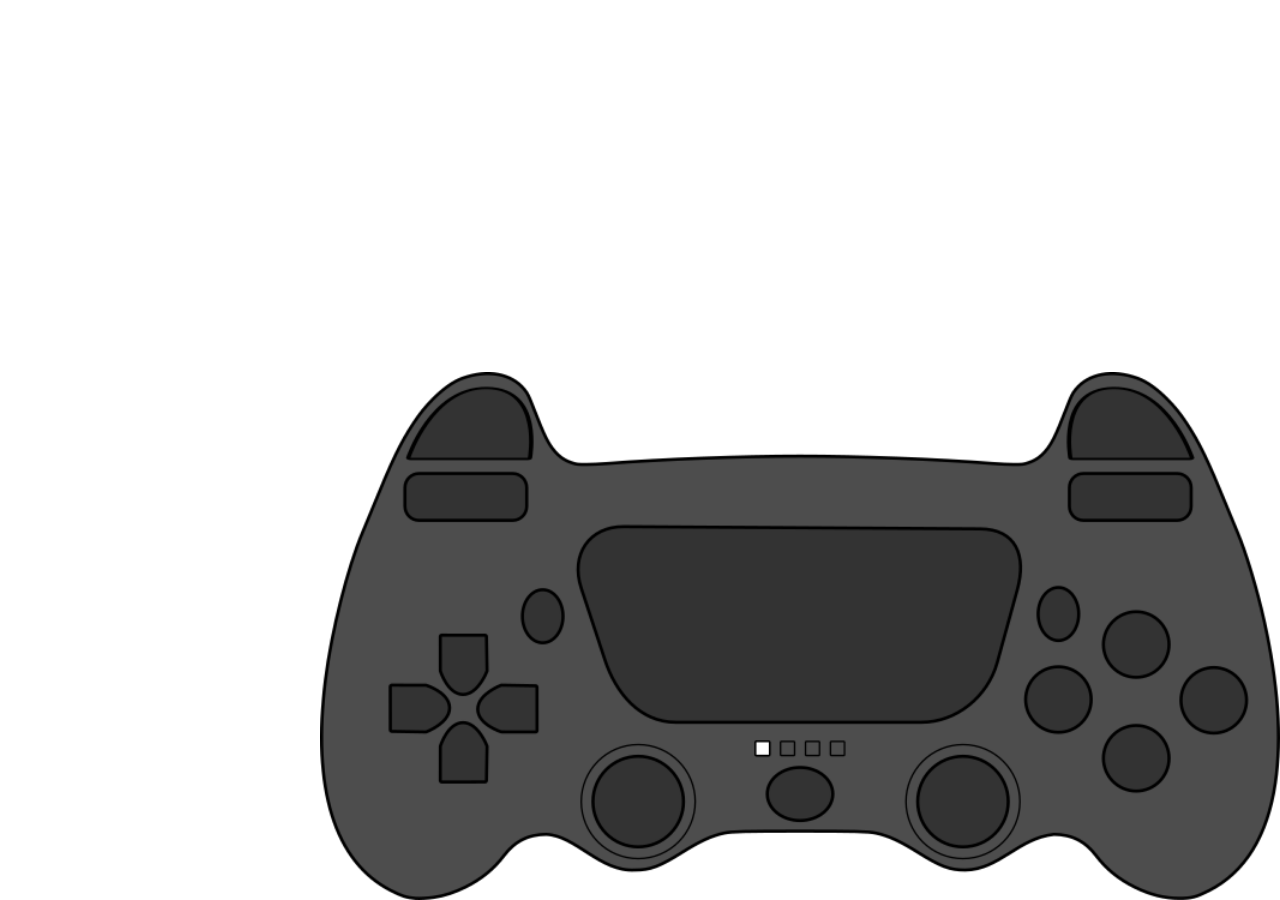
<file: index.html>
<!DOCTYPE html>
<html lang="ja">
<head>
    <meta charset="utf-8" />
    <meta name="viewport" content="width=device-width">
    <link rel="stylesheet" href="./css/main.css">
    <link rel="stylesheet" href="./skins/PopPad/PopPad.css">
    <link rel="stylesheet" href="./skins/StreetFighter6/StreetFighter6.css">
	<title>Game Input Display</title>
</head>
<body>
    <div id="GameInputDisplay" data-version="01.09.01" data-standby="true">
        <ul id="GIDGameController"><li></li><li></li><li></li><li></li><li></li><li></li><li></li><li></li><li></li><li></li><li></li><li></li><li></li><li></li><li></li><li></li><li></li><li></li><li></li><li></li><li></li><li></li><li></li><li></li><li></li><li></li><li></li><li></li><li></li><li></li><li></li><li></li><li></li><li></li><li></li><li></li><li></li><li></li><li></li><li></li><li></li><li></li><li></li><li></li><li></li><li></li><li></li><li></li><li></li><li></li><li></li><li></li><li></li><li></li><li></li><li></li><li></li><li></li><li></li><li></li><li></li><li></li><li></li><li></li><li></li><li></li><li></li><li></li><li></li><li></li><li></li><li></li><li></li><li></li><li></li><li></li><li></li><li></li><li></li><li></li><li></li><li></li><li></li><li></li><li></li><li></li><li></li><li></li><li></li><li></li><li></li><li></li><li></li><li></li><li></li><li></li><li></li><li></li><li></li><li></li></ul>
        <div id="GIDKeyLog"></div>
        <div id="GIDDeck"></div>
        <ul id="GIDDebug" data-lag="">
            <li class="settings">
                <dl id="GIDSettings">
                    <dt class="controllerIndex">Controller Index</dt>
                    <dd class="controllerIndex"></dd>
                    <dt class="inputDelay">Input Delay</dt>
                    <dd class="inputDelay"></dd>
                    <dt class="logLimit">Log Limit</dt>
                    <dd class="logLimit"></dd>
                    <dt class="modes">Modes</dt>
                    <dd class="modes"></dd>
                    <dt class="styles">Styles</dt>
                    <dd class="styles"></dd>
                    <dt class="directionals">Directional button indexes</dt>
                    <dd class="directionals">
                        <dl>
                            <dt>Up</dt><dd></dd>
                            <dt>Down</dt><dd></dd>
                            <dt>Left</dt><dd></dd>
                            <dt>Right</dt><dd></dd>
                        </dl>
                    </dd>
                    <dt class="excludes">Exclude Buttons</dt>
                    <dd class="excludes"></dd>
                    <dt class="converts">Button Index Converts</dt>
                    <dd class="converts"></dd>
                    <dt class="items">Key log items</dt>
                    <dd class="items"></dd>
                </dl>
            </li>
            <li class="controllers">
                <dl>
                    <dt class="id">ID</dt>
                    <dd class="id"></dd>
                    <dt class="index">Index</dt>
                    <dd class="index"></dd>
                    <dt class="connected">Connected</dt>
                    <dd class="connected"></dd>
                    <dt class="mapping">Mapping</dt>
                    <dd class="mapping"></dd>
                    <dt class="timestamp">Timestamp</dt>
                    <dd class="timestamp"></dd>
                    <dt class="axes">Axes</dt>
                    <dd class="axes">
                        <ol start="0"></ol>
                    </dd>
                    <dt class="buttons">Buttons</dt>
                    <dd class="buttons">
                        <ol start="0"></ol>
                    </dd>
                </dl>
                <dl>
                    <dt class="id">ID</dt>
                    <dd class="id"></dd>
                    <dt class="index">Index</dt>
                    <dd class="index"></dd>
                    <dt class="connected">Connected</dt>
                    <dd class="connected"></dd>
                    <dt class="mapping">Mapping</dt>
                    <dd class="mapping"></dd>
                    <dt class="timestamp">Timestamp</dt>
                    <dd class="timestamp"></dd>
                    <dt class="axes">Axes</dt>
                    <dd class="axes">
                        <ol start="0"></ol>
                    </dd>
                    <dt class="buttons">Buttons</dt>
                    <dd class="buttons">
                        <ol start="0"></ol>
                    </dd>
                </dl>
                <dl>
                    <dt class="id">ID</dt>
                    <dd class="id"></dd>
                    <dt class="index">Index</dt>
                    <dd class="index"></dd>
                    <dt class="connected">Connected</dt>
                    <dd class="connected"></dd>
                    <dt class="mapping">Mapping</dt>
                    <dd class="mapping"></dd>
                    <dt class="timestamp">Timestamp</dt>
                    <dd class="timestamp"></dd>
                    <dt class="axes">Axes</dt>
                    <dd class="axes">
                        <ol start="0"></ol>
                    </dd>
                    <dt class="buttons">Buttons</dt>
                    <dd class="buttons">
                        <ol start="0"></ol>
                    </dd>
                </dl>
                <dl>
                    <dt class="id">ID</dt>
                    <dd class="id"></dd>
                    <dt class="index">Index</dt>
                    <dd class="index"></dd>
                    <dt class="connected">Connected</dt>
                    <dd class="connected"></dd>
                    <dt class="mapping">Mapping</dt>
                    <dd class="mapping"></dd>
                    <dt class="timestamp">Timestamp</dt>
                    <dd class="timestamp"></dd>
                    <dt class="axes">Axes</dt>
                    <dd class="axes">
                        <ol start="0"></ol>
                    </dd>
                    <dt class="buttons">Buttons</dt>
                    <dd class="buttons">
                        <ol start="0"></ol>
                    </dd>
                </dl>
            </li>
        </ul>
        <form id="GIDGenerator" name="GIDGenerator">
            <h1><label for="generator">パラメーター設定ジェネレーター</label></h1>
            <input type="checkbox" id="generator" name="generator">
            <ul>
                <li class="modes">
                    <label for="modes">modes</label>
                    <div class="note">
                        既定値：Controller,KeyLog（コントローラースキン＆キーログ）<br>
                    </div>
                    <select id="modes" name="modes">
                        <option></option>
                        <option value="Controller,KeyLog" title="コントローラースキン＆キーログ">Controller,KeyLog</option>
                        <option value="Controller" title="コントローラースキン">Controller</option>
                        <option value="KeyLog" title="キーログ">KeyLog</option>
                        <option value="Deck" title="デッキ">Deck</option>
                        <option value="Debug" title="デバッグ">Debug</option>
                    </select>
                </li>
                <li class="controller">
                    <label for="controller">controller</label>
                    <div class="note">
                        認識させるゲームコントローラーのIndex（接続順やブラウザ等で異なる場合があります）<br>
                    </div>
                    <select id="controller" name="controller">
                        <option value="0" selected>0</option>
                        <option value="1">1</option>
                        <option value="2">2</option>
                        <option value="3">3</option>
                    </select>
                </li>
                <li class="delay">
                    <label for="delay">delay</label>
                    <div class="note">
                        ゲームコントローラー入力情報の最短取得間隔（millisecond）<br>
                    </div>
                    <input type="number" id="delay" name="delay" value="" min="4" max="80" maxlength="2" placeholder="8">ミリ秒
                </li>
                <li class="excludes">
                    <label for="excludes">excludes</label>
                    <div class="note">
                        入力を無視するボタン番号（半角カンマ区切りで複数指定可）<br>
                    </div>
                    <input type="text" id="excludes" name="excludes" value="" placeholder="8,9,11" pattern="^[\d,]*[\d]+$">
                </li>
                <li class="converts">
                    <label for="converts">converts</label>
                    <div class="note">
                        変換元と変換先のボタン番号を半角ハイフンで繋ぐ（半角カンマ区切りで複数指定可）<br>
                    </div>
                    <input type="text" id="converts" name="converts" value="" placeholder="10-4,10-1,11-12,11-14,11-15,9-0" pattern="^[\d]+-[\d]+$|[\d]+[\d,\-]+[\d]+">
                </li>
                <li class="directionals">
                    <fieldset>
                        <legend><label for="directionals">directionals</label></legend>
                        <div class="note">
                            十字キーボタンの上下左右のボタン番号（半角カンマ区切りで複数指定可）<br>
                        </div>
                        <label for="directionalsUp">Up<input type="text" id="directionalsUp" name="directionalsUp" value="" placeholder="12" pattern="^[\d,]*[\d]+$"></label>
                        <label for="directionalsDown">Down<input type="text" id="directionalsDown" name="directionalsDown" value="" placeholder="13" pattern="^[\d,]*[\d]+$"></label>
                        <label for="directionalsLeft">Left<input type="text" id="directionalsLeft" name="directionalsLeft" value="" placeholder="14" pattern="^[\d,]*[\d]+$"></label>
                        <label for="directionalsRight">Right<input type="text" id="directionalsRight" name="directionalsRight" value="" placeholder="15" pattern="^[\d,]*[\d]+$"></label>
                    </fieldset>
                </li>
                <li class="controllerAndKeyLog">
                    <fieldset>
                        <legend>Controller/KeyLogモード用</legend>
                        <ul>
                            <li class="styles">
                                <label for="styles">styles</label>
                                <div class="note">
                                    コントローラースキンとキーログのスタイル名（半角カンマ区切りで複数指定可）<br>
                                </div>
                                <input type="text" id="styles" name="styles" value="" placeholder="ProPad,KeyLog_ButtonSymbol_PS_DualShock">
                            </li>
                        </ul>
                    </fieldset>
                </li>
                <li class="keyLog">
                    <fieldset>
                        <legend>KeyLogモード用</legend>
                        <ul>
                            <li class="log">
                                <label for="log">log</label>
                                <div class="note">
                                    キーログの最大表示件数<br>
                                </div>
                                <input type="number" id="log" name="log" value="" min="1" max="100" maxlength="3" placeholder="30">
                            </li>
                            <li class="items">
                                <label for="items">items</label>
                                <div class="note">
                                    キーログのアイテム数<br>
                                </div>
                                <input type="number" id="items" name="items" value="" min="1" max="999" maxlength="3" placeholder="40">
                            </li>
                        </ul>
                    </fieldset>
                </li>
                <li class="deck">
                    <fieldset>
                        <legend>Deckモード用</legend>
                        <label>deck</label>
                        <div class="note">
                            ボタン番号とファイルパス（絶対パス or 相対パス）のセット（*.mp4 *.webm *.wav *.wave *.mp3 *.ogg *.aac *.flac *.png *.jpeg *.jpg *.gif *.bmp *.html *.htm）。<br>
                            １つのボタン番号に複数のファイルパスを指定した場合、そのボタンで複数のファイルの表示・再生を切り替えます。<br>
                            複数のボタン番号に同じファイルパスを指定した場合、そのファイルを複数のボタンで共有するため複数表示・再生にはなりません（同じファイルをコピー・リネームする必要があります）。<br>
                            停止・非表示ボタン（Clear［既定値：0］）と初期化ボタン（Reset［既定値：11］）と音量・スキップボタン（十字キー・directionals［既定値：12-13-14-15］）が優先されるため、これらのボタン番号にファイルパスを設定しても表示・再生されません。<br>
                        </div>
                        <ul>
                        </ul>
                        <input type="button" id="deckAdd" name="deckAdd" value="Add">
                    </fieldset>
                </li>
                <li class="generate">
                    <input type="button" id="generate" name="generate" value="Generate & Copy">
                    <input type="text" id="result" name="result" value="" readonly>
                </li>
            </ul>
        </form>
    </div>
    <script src="./js/gamepad.js"></script>
    <script src="./js/deck.js"></script>
    <script src="./js/main.js"></script>
	<script>
        init();
    </script>
</body>
</html>
</file>
<file: css/main.css>
* {
    box-sizing: border-box;
}

body {
    margin: 0 auto;
    padding: 0;
    width: 100%;
    height: 100%;
    background-color: rgba(0, 0, 0, 0);
    overflow: hidden;
}

ul {
    display: block;
    list-style: none;
}

#GameInputDisplay:not([data-modes~="Debug"]) > #GIDDebug,
#GameInputDisplay:not([data-modes~="Debug"]) > #GIDSettings,
#GameInputDisplay:not([data-modes~="Debug"]) > #GIDGenerator,
#GameInputDisplay:not([data-modes~="Debug"]):not([data-modes~="Controller"]) > #GIDGameController,
#GameInputDisplay:not([data-modes~="Debug"]):not([data-modes~="KeyLog"]) > #GIDKeyLog {
    display: none;
} #GameInputDisplay[data-modes~="Debug"] > #GIDGameController,
#GameInputDisplay[data-modes~="Debug"] > #GIDKeyLog {
    /* margin-top: 40px; */
} #GameInputDisplay[data-modes~="Debug"]::after {
    content: "ver." attr(data-version);
    display: block;
    position: absolute;
    right: 10px;
    top: 0;
    padding: 2px 4px;
    height: 36px;
    line-height: 36px;
    background-color: rgba(0, 0, 0, .9);
    color: #ffffff;
    font-size: 24px;
    text-align: left;
}

/* Settings */
#GIDSettings {
    display: flex;
    flex-direction: row;
    flex-wrap: wrap;
    margin: 0;
    padding: 0;
    width: 100%;
    color: #ffffff;
    font-size: 85%;
    z-index: 700;
}
#GIDSettings > dt,
#GIDSettings > dd {
    margin: 0;
    padding: 0;
    align-self: flex-end;
    border-bottom: rgba(255, 255, 255, .7) 1px solid;
} #GIDSettings > dt {
    font-weight: 900;
} #GIDSettings > dd {
    margin-right: 12px;
    padding: 0 4px;
    min-width: 30px;
    text-align: center;
}
#GIDSettings > dd > dl {
    display: flex;
    flex-direction: row;
    flex-wrap: wrap;
    margin: 0;
    padding: 0;
}
#GIDSettings > dd > dl > dt,
#GIDSettings > dd > dl > dd {
    margin: 0;
    padding: 0;
    align-self: flex-end;
} #GIDSettings > dd > dl > dt {
    margin-left: 8px;
    padding: 1px;
    font-weight: 900;
}

/* Debug */
#GIDDebug {
    position: absolute;
    bottom: 0;
    right: 0;
    margin: 0;
    padding: 10px;
    width: 100%;
    max-height: calc(100% - 120px);
    background-color: rgba(0, 0, 0, .9);
    color: #ffffff;
    list-style: none;
    overflow: auto;
    z-index: 500;
} #GIDDebug::before,
#GIDDebug::after {
    display: block;
    position: fixed;
    bottom: 4px;
    height: 32px;
    line-height: 32px;
    color: rgba(255, 255, 255, .6);
    text-align: left;
} #GIDDebug::before {
    content: "[Lag]";
    right: 50px;
    font-size: 14px;
} #GIDDebug::after {
    content: attr(data-lag);
    right: 10px;
    font-size: 28px;
}
#GIDDebug > li {
    margin: 0;
    padding: 0;
}

#GIDDebug > .controllers > dl {
    display: flex;
    flex-direction: row;
    flex-wrap: wrap;
    margin: 0;
    padding: 30px 0 0 0;
} #GIDDebug > .controllers > dl:not([data-connected="true"]) {
    display: none;
} #GIDDebug > .controllers > dl:not(:first-child) {
}
#GIDDebug > .controllers > dl:not(.buttons) > dt,
#GIDDebug > .controllers > dl:not(.buttons) > dd {
    align-self: flex-end;
    border-bottom: rgba(255, 255, 255, .7) 1px solid;
} #GIDDebug > .controllers > dl > dt {
    padding-right: 8px;
    font-weight: 900;
} #GIDDebug > .controllers > dl > dt:not(.id):not(.index):not(.axes):not(.buttons) {
    margin-left: 12px;
} #GIDDebug > .controllers > dl > dd {
    margin: 0;
    min-width: 50px;
    text-align: center;
}
#GIDDebug > .controllers > dl > dt.id {
    display: none;
}
#GIDDebug > .controllers > dl > dd.id {
    width: 100%;
    border: none;
    font-size: 130%;
    font-weight: 900;
    order: 0;
    text-align: left;
}
#GIDDebug > .controllers > dl > dt.axes,
#GIDDebug > .controllers > dl > dd.axes,
#GIDDebug > .controllers > dl > dt.buttons,
#GIDDebug > .controllers > dl > dd.buttons {
    width: 100%;
    border: none;
} #GIDDebug > .controllers > dl > dt.axes,
#GIDDebug > .controllers > dl > dt.buttons {
    margin-top: 8px;
}
#GIDDebug > .controllers > dl > dd > ol {
    display: flex;
    flex-direction: row;
    flex-wrap: wrap;
    margin: 0;
    padding: 0;
    font-size: 75%;
    list-style-position: inside;
}
#GIDDebug > .controllers > dl > dd > ol > li {
    position: relative;
    margin: 0;
    padding: 0 4px;
    min-width: 30px;
    line-height: 24px;
    border: #808080 1px solid;
    text-align: center;
} #GIDDebug > .controllers > dl > dd.axes > ol > li {
    min-width: 160px;
} #GIDDebug > .controllers > dl > dd > ol > li::before {
    content: "\A";
    white-space: pre;
} #GIDDebug > .controllers > dl > dd > ol > li::after {
    content: "";
    position: absolute;
    top: 0;
    left: 0;
    width: 100%;
    height: 24px;
    background-color: rgba(255, 255, 255, .3);
} #GIDDebug > .controllers > dl > dd > ol > li[data-pressed="true"] {
    background-color: rgba(255, 255, 255, .7);
    color: #000000;
    font-weight: 900;
}

/* Generator */
#GIDGenerator {
    position: absolute;
    top: 0%;
    left: 50%;
    padding: 30px 0 0 0;
    width: 960px;
    background-color: rgba(0, 0, 0, 1);
    border:rgba(0, 0, 0, 1) 5px solid;
    border-bottom-right-radius: 20px;
    border-bottom-left-radius: 20px;
    overflow: hidden;
    transform: translate(-50%, 0);
    z-index: 800;
}

#GIDGenerator #generator {
    display: block;
    position: absolute;
    top: 1px;
    right: 1px;
    padding: 20px;
    width: 20px;
    height: 24px;
    overflow: hidden;
    visibility: hidden;
}
#GIDGenerator #generator:not(:checked) ~ ul {
    display: none;
}

#GIDGenerator fieldset {
    margin: 16px 0 0 0;
}
#GIDGenerator fieldset legend {
    padding: 0 8px;
    text-align: left;
}

#GIDGenerator h1 {
    position: absolute;
    top: 0;
    left: 0;
    margin: 0;
    padding: 0;
    width: 100%;
    height: 30px;
    line-height: 30px;
    background-color: rgba(0, 0, 0, 1);
    color: #ffffff;
    font-size: 18px;
    text-align: center;
} #GIDGenerator h1 label {
    display: block;
    cursor: pointer;
}
#GIDGenerator h2 {
    margin: 16px 0 8px 0;
    font-size: 18px;
    text-align: left;
}

#GIDGenerator input[type="number"]:not(:placeholder-shown),
#GIDGenerator input[type="text"]:not(:placeholder-shown) {
    font-weight: 900;
}
#GIDGenerator input[type="number"] {
    text-align: right;
} #GIDGenerator input[type="button"] {
    cursor: pointer;
} #GIDGenerator input[maxlength="1"] {
    width: 36px;
} #GIDGenerator input[maxlength="2"] {
    width: 42px;
} #GIDGenerator input[maxlength="3"] {
    width: 50px;
}

#GIDGenerator label {
    display: inline-block;
    font-weight: 900;
}

#GIDGenerator select {
    cursor: pointer;
}

#GIDGenerator ul,
#GIDGenerator li {
    margin: 0;
    padding: 0;
} #GIDGenerator > ul {
    margin: 0;
    padding: 16px 16px 90px 16px;
    width: 100%;
    height: 800px;
    background-color: rgba(255, 255, 255, 1);
    overflow: auto;
} #GIDGenerator > ul > li {
    margin: 16px 0 0 0;
}

#GIDGenerator .note {
    display: inline;
    font-size: 80%;
    word-wrap: break-all !important;
}

#GIDGenerator input:invalid:focus {
    background-color: rgba(255, 255, 0, 1);
} #GIDGenerator input:invalid {
    background-color: rgba(255, 0, 0, .7);
} #GIDGenerator input:not([value=""]) {
    /* border:rgba(0, 0, 0, 1) 2px solid; */
}

#GIDGenerator .modes,
#GIDGenerator .controller,
#GIDGenerator .delay {
    display: inline-block;
    margin: 0 16px 0 0;
    width: 30%;
    vertical-align: top;
} #GIDGenerator .modes label,
#GIDGenerator .controller label,
#GIDGenerator .delay label {
}

#GIDGenerator #excludes,
#GIDGenerator #converts {
    width: 100%;
}

#GIDGenerator .directionals > fieldset > label {
    width: 24%;
    font-weight: normal;
}
#GIDGenerator .directionals > fieldset > label input {
    margin: 0 0 0 2px;
    width: calc(100% - 60px);
}

#GIDGenerator #styles {
    width: 100%;
}

#GIDGenerator .keyLog li {
    display: inline-block;
    width: 48%;
}

#GIDGenerator .deck ul {
    text-align: center;
}
#GIDGenerator .deck input[name="deckIndex"] {
    width: 50px;
    text-align: right;
}
#GIDGenerator .deck input[name="deckValue"] {
    margin: 1px 0 1px 2px;
    width: calc(100% - 60px);
}
#GIDGenerator #deckAdd {
    display: block;
    margin: 10px 0 0 auto;
}
#GIDGenerator .deck li:first-child [name="deckDel"] {
    /* visibility: hidden;
    pointer-events : none; */
}
#GIDGenerator [name="deckFile"] {
    display: none;
}

#GIDGenerator .generate {
    position: absolute;
    bottom: 0;
    left: 0;
    width: 100%;
    height: 80px;
    background-color: rgba(0, 0, 0, .8);
    text-align: center;
}
#GIDGenerator #generate {
    position: absolute;
    bottom: 8px;
    left: 50%;
    transform: translateX(-50%);

}
#GIDGenerator #result {
    display: block;
    position: absolute;
    bottom: 38px;
    left: 50%;
    margin: 0 auto;
    padding: 0 8px 2px 8px;
    width: 90%;
    background: transparent;
    border: none;
    border-bottom: rgba(255, 255, 255, 1) 1px solid;
    color: #ffffff;
    transform: translateX(-50%);
}

/* Key Log */
#GIDKeyLog {
    display: flex;
    flex-direction: column;
    position: absolute;
    top: 0;
    left: 0;
    max-width: 100%;
    max-height: 100%;
    font-size: 24px;
    line-height: 38px;
    overflow: hidden;
}
#GIDKeyLog > ul {
    display: none;
    flex-direction: row;
    margin: 0;
    padding: 0 0 0 38px;
    min-width: 42px;
    min-height: 42px;
} #GIDKeyLog > ul[class*="StickB_Press_"],
#GIDKeyLog > ul[class*="StickL_Press_"],
#GIDKeyLog > ul[class*="Button_Press_"] {
    display: flex;
}
#GIDKeyLog > ul > li {
    display: none;
    vertical-align: middle;
} #GIDKeyLog > ul[class*="_Press_"] > li {
    display: inline-block;
} #GIDKeyLog > ul > li::before,
#GIDKeyLog > ul > li::after {
    margin: 1px;
    width: 32px;
    height: 32px;
    line-height: 32px;
    border-radius: 100%;
    overflow: hidden;
    text-align: center;
    vertical-align: middle;
} #GIDKeyLog > ul[class*="_Press_"] > li::before,
#GIDKeyLog > ul[class*="_Press_"] > li::after {
    display: inline-block;
}

/* Key Log: Directional */
#GIDKeyLog > ul > li:nth-child(1) {
    flex-direction: row;
}
#GIDKeyLog > ul[class*="_Press_"] > li:nth-child(1) {
    display: flex;
}
#GIDKeyLog > ul > li:nth-child(1)::before,
#GIDKeyLog > ul > li:nth-child(1)::after {
    margin: 3px 0 0 -34px;
} #GIDKeyLog > ul > li:nth-child(1)::before {
    background-color: #000000;
    border-radius: 20%;
} #GIDKeyLog > ul > li:nth-child(1)::after {
    width: 36px;
    line-height: 36px;
    color: #ffffff;
    font-weight: 900;
} #GIDKeyLog > ul[class*="StickB_"][class*="_Press_"] > li:nth-child(1)::before,
#GIDKeyLog > ul[class*="StickL_"][class*="_Press_"] > li:nth-child(1)::before {
    content: "";
}
#GIDKeyLog > ul[class*="StickB_"][class*="_Press_"] > li:nth-child(1)::after,
#GIDKeyLog > ul[class*="StickL_"][class*="_Press_"] > li:nth-child(1)::after {
    content: "\2B06";  /* Upwards Arrow */
}
/* Key Log: Directional: Left */
#GIDKeyLog > ul.StickB_Left > li:nth-child(1)::after,
#GIDKeyLog > ul.StickL_Left > li:nth-child(1)::after {
    transform: rotate(270deg);
}
/* Key Log: Directional: Right */
#GIDKeyLog > ul.StickB_Right > li:nth-child(1)::after,
#GIDKeyLog > ul.StickL_Right > li:nth-child(1)::after {
    transform: rotate(90deg);
}
/* Key Log: Directional: Down */
#GIDKeyLog > ul.StickB_Down > li:nth-child(1)::after,
#GIDKeyLog > ul.StickB_Down.StickB_Left.StickB_Right > li:nth-child(1)::after,
#GIDKeyLog > ul.StickB_Down.StickB_Left.StickL_Right > li:nth-child(1)::after,
#GIDKeyLog > ul.StickB_Down.StickB_Right.StickL_Left > li:nth-child(1)::after,
#GIDKeyLog > ul.StickL_Down > li:nth-child(1)::after,
#GIDKeyLog > ul.StickL_Down.StickB_Left.StickB_Right > li:nth-child(1)::after,
#GIDKeyLog > ul.StickL_Down.StickB_Left.StickL_Right > li:nth-child(1)::after,
#GIDKeyLog > ul.StickL_Down.StickB_Right.StickL_Left > li:nth-child(1)::after {
    transform: rotate(180deg);
}
/* Key Log: Directional: Down and Left */
#GIDKeyLog > ul.StickB_Down.StickB_Left > li:nth-child(1)::after,
#GIDKeyLog > ul.StickB_Down.StickL_Left > li:nth-child(1)::after,
#GIDKeyLog > ul.StickB_Left.StickL_Down > li:nth-child(1)::after,
#GIDKeyLog > ul.StickL_Down.StickL_Left > li:nth-child(1)::after {
    transform: rotate(225deg);
}
/* Key Log: Directional: Down and Right */
#GIDKeyLog > ul.StickB_Down.StickB_Right > li:nth-child(1)::after,
#GIDKeyLog > ul.StickB_Down.StickL_Right > li:nth-child(1)::after,
#GIDKeyLog > ul.StickB_Right.StickL_Down > li:nth-child(1)::after,
#GIDKeyLog > ul.StickL_Down.StickL_Right > li:nth-child(1)::after {
    transform: rotate(135deg);
}
/* Key Log: Directional: Up and Left */
#GIDKeyLog > ul.StickB_Up.StickB_Left > li:nth-child(1)::after,
#GIDKeyLog > ul.StickB_Up.StickL_Left > li:nth-child(1)::after,
#GIDKeyLog > ul.StickB_Left.StickL_Up > li:nth-child(1)::after,
#GIDKeyLog > ul.StickL_Up.StickL_Left > li:nth-child(1)::after {
    transform: rotate(315deg);
}
/* Key Log: Directional: Up and Right */
#GIDKeyLog > ul.StickB_Up.StickB_Right > li:nth-child(1)::after,
#GIDKeyLog > ul.StickB_Up.StickL_Right > li:nth-child(1)::after,
#GIDKeyLog > ul.StickB_Right.StickL_Up > li:nth-child(1)::after,
#GIDKeyLog > ul.StickL_Up.StickL_Right > li:nth-child(1)::after {
    transform: rotate(45deg);
}
/* Key Log: Directional: Up */
#GIDKeyLog > ul.StickB_Up > li:nth-child(1)::after,
#GIDKeyLog > ul.StickB_Up.StickB_Left.StickB_Right > li:nth-child(1)::after,
#GIDKeyLog > ul.StickB_Up.StickB_Left.StickL_Right > li:nth-child(1)::after,
#GIDKeyLog > ul.StickB_Up.StickB_Right.StickL_Left > li:nth-child(1)::after,
#GIDKeyLog > ul.StickL_Up > li:nth-child(1)::after,
#GIDKeyLog > ul.StickL_Up.StickB_Left.StickB_Right > li:nth-child(1)::after,
#GIDKeyLog > ul.StickL_Up.StickB_Left.StickL_Right > li:nth-child(1)::after,
#GIDKeyLog > ul.StickL_Up.StickB_Right.StickL_Left > li:nth-child(1)::after {
    transform: unset;
}
/* Key Log: Directional: Left and Right */
#GIDKeyLog > ul[class*="_Press_"].StickB_Left.StickB_Right:not(.StickB_Up):not(.StickB_Down):not(.StickL_Up):not(.StickL_Down) > li:nth-child(1)::after,
#GIDKeyLog > ul[class*="_Press_"].StickB_Left.StickL_Right:not(.StickB_Up):not(.StickB_Down):not(.StickL_Up):not(.StickL_Down) > li:nth-child(1)::after,
#GIDKeyLog > ul[class*="_Press_"].StickB_Right.StickL_Left:not(.StickB_Up):not(.StickB_Down):not(.StickL_Up):not(.StickL_Down) > li:nth-child(1)::after,
#GIDKeyLog > ul[class*="_Press_"].StickL_Left.StickL_Right:not(.StickB_Up):not(.StickB_Down):not(.StickL_Up):not(.StickL_Down) > li:nth-child(1)::after {
    content: "\2B0C";  /* Left Right Arrow */
    transform: unset;
}

/* Key Log: Button */
#GIDKeyLog > ul[class*="Button_"] > li:not(:nth-child(1))::after {
    border: #000000 2px solid;
}

/* Key Log: Horizontally: Up to Down */
#GameInputDisplay[data-styles~="KeyLog_Horizontally_UD"] > #GIDKeyLog {
    flex-direction: row;
}
#GameInputDisplay[data-styles~="KeyLog_Horizontally_UD"] > #GIDKeyLog > ul[class*="_Press_"] {
    flex-direction: column;
    padding: 42px 0 0 0;
} #GameInputDisplay[data-styles~="KeyLog_Horizontally_UD"] > #GIDKeyLog > ul > li:nth-child(1) {
    flex-direction: column;
    line-height: 0;
} #GameInputDisplay[data-styles~="KeyLog_Horizontally_UD"] > #GIDKeyLog > ul > li:nth-child(1)::before {
    margin: -38px 0 0 3px;
}
#GameInputDisplay[data-styles~="KeyLog_Horizontally_UD"] > #GIDKeyLog > ul > li:nth-child(1)::after {
    margin: -34px 0 0 0;
}

/* Key Log: Horizontally: Down to Up */
#GameInputDisplay[data-styles~="KeyLog_Horizontally_DU"] > #GIDGameController::before,
#GameInputDisplay[data-styles~="KeyLog_Horizontally_DU"] > #GIDGameController > li {
    background-position: right top;
}
#GameInputDisplay[data-styles~="KeyLog_Horizontally_DU"] > #GIDKeyLog {
    flex-direction: row;
    top: unset;
    bottom: 0;
}
#GameInputDisplay[data-styles~="KeyLog_Horizontally_DU"] > #GIDKeyLog > ul {
    flex-direction: column-reverse;
    padding: 0 0 42px 0;
} #GameInputDisplay[data-styles~="KeyLog_Horizontally_DU"] > #GIDKeyLog > ul > li:nth-child(1) {
    flex-direction: column;
    line-height: 0;
} #GameInputDisplay[data-styles~="KeyLog_Horizontally_DU"] > #GIDKeyLog > ul > li:nth-child(1)::before {
    margin: 0 0 -34px 3px;
}
#GameInputDisplay[data-styles~="KeyLog_Horizontally_DU"] > #GIDKeyLog > ul > li:nth-child(1)::after {
    margin: 0 0 -38px 0;
}

/* [Styles: KeyLog_ButtonSymbol_PS_DualShock] */
#GameInputDisplay[data-styles~="KeyLog_ButtonSymbol_PS_DualShock"] > #GIDKeyLog > ul[class*="Button_"] > li:not(:nth-child(1))::after {
    content: unset;
    background-color: unset;
    color: #000000;
    transform: unset;
}
#GameInputDisplay[data-styles~="KeyLog_ButtonSymbol_PS_DualShock"] > #GIDKeyLog > ul.Button_Press_0 > li:nth-child(11)::after,
#GameInputDisplay[data-styles~="KeyLog_ButtonSymbol_PS_DualShock"] > #GIDKeyLog > ul.Button_Press_1 > li:nth-child(13)::after,
#GameInputDisplay[data-styles~="KeyLog_ButtonSymbol_PS_DualShock"] > #GIDKeyLog > ul.Button_Press_2 > li:nth-child(15)::after,
#GameInputDisplay[data-styles~="KeyLog_ButtonSymbol_PS_DualShock"] > #GIDKeyLog > ul.Button_Press_3 > li:nth-child(17)::after {
    font-size: 28px;
    font-weight: 900;
} #GameInputDisplay[data-styles~="KeyLog_ButtonSymbol_PS_DualShock"] > #GIDKeyLog > ul.Button_Press_0 > li:nth-child(11)::after {
    content: "\00D7";  /* × */
    background-color: rgba(124, 178, 232, 1);
} #GameInputDisplay[data-styles~="KeyLog_ButtonSymbol_PS_DualShock"] > #GIDKeyLog > ul.Button_Press_1 > li:nth-child(13)::after {
    content: "\25CF";  /* 〇 */
    background-color: rgba(255, 102, 102, 1);
} #GameInputDisplay[data-styles~="KeyLog_ButtonSymbol_PS_DualShock"] > #GIDKeyLog > ul.Button_Press_2 > li:nth-child(15)::after {
    content: "\25A0";  /* □ */
    background-color: rgba(255, 105, 248, 1);
} #GameInputDisplay[data-styles~="KeyLog_ButtonSymbol_PS_DualShock"] > #GIDKeyLog > ul.Button_Press_3 > li:nth-child(17)::after {
    content: "\25B2";  /* △ */
    background-color: rgba(64, 226, 160, 1);
} #GameInputDisplay[data-styles~="KeyLog_ButtonSymbol_PS_DualShock"] > #GIDKeyLog > ul.Button_Press_4 > li:nth-child(20)::after,
#GameInputDisplay[data-styles~="KeyLog_ButtonSymbol_PS_DualShock"] > #GIDKeyLog > ul.Button_Press_5 > li:nth-child(25)::after,
#GameInputDisplay[data-styles~="KeyLog_ButtonSymbol_PS_DualShock"] > #GIDKeyLog > ul.Button_Press_6 > li:nth-child(21)::after,
#GameInputDisplay[data-styles~="KeyLog_ButtonSymbol_PS_DualShock"] > #GIDKeyLog > ul.Button_Press_7 > li:nth-child(26)::after,
#GameInputDisplay[data-styles~="KeyLog_ButtonSymbol_PS_DualShock"] > #GIDKeyLog > ul.Button_Press_8 > li:nth-child(30)::after,
#GameInputDisplay[data-styles~="KeyLog_ButtonSymbol_PS_DualShock"] > #GIDKeyLog > ul.Button_Press_9 > li:nth-child(31)::after,
#GameInputDisplay[data-styles~="KeyLog_ButtonSymbol_PS_DualShock"] > #GIDKeyLog > ul.Button_Press_10 > li:nth-child(22)::after,
#GameInputDisplay[data-styles~="KeyLog_ButtonSymbol_PS_DualShock"] > #GIDKeyLog > ul.Button_Press_11 > li:nth-child(27)::after,
#GameInputDisplay[data-styles~="KeyLog_ButtonSymbol_PS_DualShock"] > #GIDKeyLog > ul.Button_Press_16 > li:nth-child(32)::after,
#GameInputDisplay[data-styles~="KeyLog_ButtonSymbol_PS_DualShock"] > #GIDKeyLog > ul.Button_Press_17 > li:nth-child(33)::after {
    background-color: rgba(255, 255, 255, .7);
    border-radius: 30%;
    font-size: 18px;
    font-weight: 900;
} #GameInputDisplay[data-styles~="KeyLog_ButtonSymbol_PS_DualShock"] > #GIDKeyLog > ul.Button_Press_8 > li:nth-child(30)::after,
#GameInputDisplay[data-styles~="KeyLog_ButtonSymbol_PS_DualShock"] > #GIDKeyLog > ul.Button_Press_9 > li:nth-child(31)::after,
#GameInputDisplay[data-styles~="KeyLog_ButtonSymbol_PS_DualShock"] > #GIDKeyLog > ul.Button_Press_17 > li:nth-child(33)::after {
    padding-top: 6px;
    height: 24px;
    line-height: 10px;
    font-size: 9px;
    white-space: pre;
} #GameInputDisplay[data-styles~="KeyLog_ButtonSymbol_PS_DualShock"] > #GIDKeyLog > ul.Button_Press_4 > li:nth-child(20)::after {
    content: "L1";
} #GameInputDisplay[data-styles~="KeyLog_ButtonSymbol_PS_DualShock"] > #GIDKeyLog > ul.Button_Press_5 > li:nth-child(25)::after {
    content: "R1";
} #GameInputDisplay[data-styles~="KeyLog_ButtonSymbol_PS_DualShock"] > #GIDKeyLog > ul.Button_Press_6 > li:nth-child(21)::after {
    content: "L2";
} #GameInputDisplay[data-styles~="KeyLog_ButtonSymbol_PS_DualShock"] > #GIDKeyLog > ul.Button_Press_7 > li:nth-child(26)::after {
    content: "R2";
} #GameInputDisplay[data-styles~="KeyLog_ButtonSymbol_PS_DualShock"] > #GIDKeyLog > ul.Button_Press_8 > li:nth-child(30)::after {
    content: "SHA\ARE";
} #GameInputDisplay[data-styles~="KeyLog_ButtonSymbol_PS_DualShock"] > #GIDKeyLog > ul.Button_Press_9 > li:nth-child(31)::after {
    content: "OPT\AIONS";
} #GameInputDisplay[data-styles~="KeyLog_ButtonSymbol_PS_DualShock"] > #GIDKeyLog > ul.Button_Press_10 > li:nth-child(22)::after {
    content: "L3";
} #GameInputDisplay[data-styles~="KeyLog_ButtonSymbol_PS_DualShock"] > #GIDKeyLog > ul.Button_Press_11 > li:nth-child(27)::after {
    content: "R3";
} #GameInputDisplay[data-styles~="KeyLog_ButtonSymbol_PS_DualShock"] > #GIDKeyLog > ul.Button_Press_16 > li:nth-child(32)::after {
    content: "PS";
} #GameInputDisplay[data-styles~="KeyLog_ButtonSymbol_PS_DualShock"] > #GIDKeyLog > ul.Button_Press_17 > li:nth-child(33)::after {
    content: "Touch\Apad";
}

/* [KeyLog: Street Fighter V] Key Log: Button */
#GameInputDisplay[data-styles~="KeyLog_StreetFighterV"] > #GIDKeyLog > ul[class*="Button_"] > li:not(:nth-child(1))::after {
    content: unset;
    color: unset;
    background-color: unset;
    transform: unset;
}
/* [KeyLog: Street Fighter V] Key Log: Button: Punch: Light */
#GameInputDisplay[data-styles~="KeyLog_StreetFighterV"] > #GIDKeyLog > ul.Button_Press_2 > li:nth-child(11)::after,
#GameInputDisplay[data-styles~="KeyLog_StreetFighterV"] > #GIDKeyLog > ul.Button_Press_4 > li:nth-child(11)::after {
    content: "\1F44A";
    background-color: #00ffff;
}
/* [KeyLog: Street Fighter V] Key Log: Button: Punch: Med */
#GameInputDisplay[data-styles~="KeyLog_StreetFighterV"] > #GIDKeyLog > ul.Button_Press_3 > li:nth-child(13)::after,
#GameInputDisplay[data-styles~="KeyLog_StreetFighterV"] > #GIDKeyLog > ul.Button_Press_4 > li:nth-child(13)::after {
    content: "\1F44A";
    background-color: #ffff00;
}
/* [KeyLog: Street Fighter V] Key Log: Button: Punch: Heavy */
#GameInputDisplay[data-styles~="KeyLog_StreetFighterV"] > #GIDKeyLog > ul.Button_Press_5 > li:nth-child(15)::after,
#GameInputDisplay[data-styles~="KeyLog_StreetFighterV"] > #GIDKeyLog > ul.Button_Press_4 > li:nth-child(15)::after {
    content: "\1F44A";
    background-color: #ff0000;
}
/* [KeyLog: Street Fighter V] Key Log: Button: Kick: Light */
#GameInputDisplay[data-styles~="KeyLog_StreetFighterV"] > #GIDKeyLog > ul.Button_Press_0 > li:nth-child(21)::after,
#GameInputDisplay[data-styles~="KeyLog_StreetFighterV"] > #GIDKeyLog > ul.Button_Press_6 > li:nth-child(21)::after {
    content: "\1F9B6";
    background-color: #00ffff;
    transform: rotate(60deg);
}
/* [KeyLog: Street Fighter V] Key Log: Button: Kick: Med */
#GameInputDisplay[data-styles~="KeyLog_StreetFighterV"] > #GIDKeyLog > ul.Button_Press_1 > li:nth-child(23)::after,
#GameInputDisplay[data-styles~="KeyLog_StreetFighterV"] > #GIDKeyLog > ul.Button_Press_6 > li:nth-child(23)::after {
    content: "\1F9B6";
    background-color: #ffff00;
    transform: rotate(60deg);
}
/* [KeyLog: Street Fighter V] Key Log: Button: Kick: Heavy */
#GameInputDisplay[data-styles~="KeyLog_StreetFighterV"] > #GIDKeyLog > ul.Button_Press_7 > li:nth-child(25)::after,
#GameInputDisplay[data-styles~="KeyLog_StreetFighterV"] > #GIDKeyLog > ul.Button_Press_6 > li:nth-child(25)::after {
    content: "\1F9B6";
    background-color: #ff0000;
    transform: rotate(60deg);
}

/* [Styles: KeyLog_SFV_ProPad] Key Log: Button */
#GameInputDisplay[data-styles~="KeyLog_SFV_ProPad"] > #GIDKeyLog > ul[class*="Button_"] > li:not(:nth-child(1))::after {
    content: unset;
    background-color: unset;
    transform: unset;
}
/* [Styles: KeyLog_SFV_ProPad] Key Log: Button: Punch: Light */
#GameInputDisplay[data-styles~="KeyLog_SFV_ProPad"] > #GIDKeyLog > ul.Button_Press_2 > li:nth-child(11)::after,
#GameInputDisplay[data-styles~="KeyLog_SFV_ProPad"] > #GIDKeyLog > ul.Button_Press_6 > li:nth-child(11)::after {
    content: "\1F44A";
    background-color: #00ffff;
}
/* [Styles: KeyLog_SFV_ProPad] Key Log: Button: Punch: Med */
#GameInputDisplay[data-styles~="KeyLog_SFV_ProPad"] > #GIDKeyLog > ul.Button_Press_3 > li:nth-child(13)::after,
#GameInputDisplay[data-styles~="KeyLog_SFV_ProPad"] > #GIDKeyLog > ul.Button_Press_6 > li:nth-child(13)::after {
    content: "\1F44A";
    background-color: #ffff00;
}
/* [Styles: KeyLog_SFV_ProPad] Key Log: Button: Punch: Heavy */
#GameInputDisplay[data-styles~="KeyLog_SFV_ProPad"] > #GIDKeyLog > ul.Button_Press_4 > li:nth-child(15)::after,
#GameInputDisplay[data-styles~="KeyLog_SFV_ProPad"] > #GIDKeyLog > ul.Button_Press_6 > li:nth-child(15)::after {
    content: "\1F44A";
    background-color: #ff0000;
}
/* [Styles: KeyLog_SFV_ProPad] Key Log: Button: Kick: Light */
#GameInputDisplay[data-styles~="KeyLog_SFV_ProPad"] > #GIDKeyLog > ul.Button_Press_0 > li:nth-child(21)::after,
#GameInputDisplay[data-styles~="KeyLog_SFV_ProPad"] > #GIDKeyLog > ul.Button_Press_7 > li:nth-child(21)::after {
    content: "\1F9B6";
    background-color: #00ffff;
    transform: rotate(60deg);
}
/* [Styles: KeyLog_SFV_ProPad] Key Log: Button: Kick: Med */
#GameInputDisplay[data-styles~="KeyLog_SFV_ProPad"] > #GIDKeyLog > ul.Button_Press_1 > li:nth-child(23)::after,
#GameInputDisplay[data-styles~="KeyLog_SFV_ProPad"] > #GIDKeyLog > ul.Button_Press_7 > li:nth-child(23)::after {
    content: "\1F9B6";
    background-color: #ffff00;
    transform: rotate(60deg);
}
/* [Styles: KeyLog_SFV_ProPad] Key Log: Button: Kick: Heavy */
#GameInputDisplay[data-styles~="KeyLog_SFV_ProPad"] > #GIDKeyLog > ul.Button_Press_5 > li:nth-child(25)::after,
#GameInputDisplay[data-styles~="KeyLog_SFV_ProPad"] > #GIDKeyLog > ul.Button_Press_7 > li:nth-child(25)::after {
    content: "\1F9B6";
    background-color: #ff0000;
    transform: rotate(60deg);
}

/* [KeyLog: Street Fighter V: KeyLog_SFV_B0LK_B1MK_B2LP_B3MP_B4Throw_B5HP_B6VTrigger_B7HK] Key Log: Button */
#GameInputDisplay[data-styles~="KeyLog_SFV_B0LK_B1MK_B2LP_B3MP_B4Throw_B5HP_B6VTrigger_B7HK"] > #GIDKeyLog > ul[class*="Button_"] > li:not(:nth-child(1))::after {
    /* コマンド入力（矢印アイコン）以外の標準設定されているパンチやキックのアイコンの設定をリセット */
    content: unset;
    color: unset;
    background-color: unset;
    transform: unset;
}
/* [KeyLog: Street Fighter V: KeyLog_SFV_B0LK_B1MK_B2LP_B3MP_B4Throw_B5HP_B6VTrigger_B7HK] Key Log: Button: Punch: Light （弱パンチ） */
#GameInputDisplay[data-styles~="KeyLog_SFV_B0LK_B1MK_B2LP_B3MP_B4Throw_B5HP_B6VTrigger_B7HK"] > #GIDKeyLog > ul.Button_Press_2 > li:nth-child(11)::after,
#GameInputDisplay[data-styles~="KeyLog_SFV_B0LK_B1MK_B2LP_B3MP_B4Throw_B5HP_B6VTrigger_B7HK"] > #GIDKeyLog > ul.Button_Press_4 > li:nth-child(11)::after {
    content: "\1F44A";  /* パンチアイコン（ユニコード） */
    background-color: #00ffff;  /* 青色 */
}
/* [KeyLog: Street Fighter V: KeyLog_SFV_B0LK_B1MK_B2LP_B3MP_B4Throw_B5HP_B6VTrigger_B7HK] Key Log: Button: Punch: Med （中パンチ） */
#GameInputDisplay[data-styles~="KeyLog_SFV_B0LK_B1MK_B2LP_B3MP_B4Throw_B5HP_B6VTrigger_B7HK"] > #GIDKeyLog > ul.Button_Press_3 > li:nth-child(13)::after {
    content: "\1F44A";  /* パンチアイコン（ユニコード） */
    background-color: #ffff00;  /* 黄色 */
}
/* [KeyLog: Street Fighter V: KeyLog_SFV_B0LK_B1MK_B2LP_B3MP_B4Throw_B5HP_B6VTrigger_B7HK] Key Log: Button: Punch: Heavy （強パンチ） */
#GameInputDisplay[data-styles~="KeyLog_SFV_B0LK_B1MK_B2LP_B3MP_B4Throw_B5HP_B6VTrigger_B7HK"] > #GIDKeyLog > ul.Button_Press_5 > li:nth-child(15)::after,
#GameInputDisplay[data-styles~="KeyLog_SFV_B0LK_B1MK_B2LP_B3MP_B4Throw_B5HP_B6VTrigger_B7HK"] > #GIDKeyLog > ul.Button_Press_6 > li:nth-child(15)::after {
    content: "\1F44A";  /* パンチアイコン（ユニコード） */
    background-color: #ff0000;  /* 赤色 */
}
/* [KeyLog: Street Fighter V: KeyLog_SFV_B0LK_B1MK_B2LP_B3MP_B4Throw_B5HP_B6VTrigger_B7HK] Key Log: Button: Kick: Light （弱キック） */
#GameInputDisplay[data-styles~="KeyLog_SFV_B0LK_B1MK_B2LP_B3MP_B4Throw_B5HP_B6VTrigger_B7HK"] > #GIDKeyLog > ul.Button_Press_0 > li:nth-child(21)::after,
#GameInputDisplay[data-styles~="KeyLog_SFV_B0LK_B1MK_B2LP_B3MP_B4Throw_B5HP_B6VTrigger_B7HK"] > #GIDKeyLog > ul.Button_Press_4 > li:nth-child(21)::after {
    content: "\1F9B6";  /* キックアイコン（ユニコード） */
    background-color: #00ffff;  /* 青色 */
    transform: rotate(60deg);  /* アイコンの傾き */
}
/* [KeyLog: Street Fighter V: KeyLog_SFV_B0LK_B1MK_B2LP_B3MP_B4Throw_B5HP_B6VTrigger_B7HK] Key Log: Button: Kick: Med （中キック） */
#GameInputDisplay[data-styles~="KeyLog_SFV_B0LK_B1MK_B2LP_B3MP_B4Throw_B5HP_B6VTrigger_B7HK"] > #GIDKeyLog > ul.Button_Press_1 > li:nth-child(23)::after {
    content: "\1F9B6";  /* キックアイコン（ユニコード） */
    background-color: #ffff00;  /* 黄色 */
    transform: rotate(60deg);  /* アイコンの傾き */
}
/* [KeyLog: Street Fighter V: KeyLog_SFV_B0LK_B1MK_B2LP_B3MP_B4Throw_B5HP_B6VTrigger_B7HK] Key Log: Button: Kick: Heavy （強キック） */
#GameInputDisplay[data-styles~="KeyLog_SFV_B0LK_B1MK_B2LP_B3MP_B4Throw_B5HP_B6VTrigger_B7HK"] > #GIDKeyLog > ul.Button_Press_7 > li:nth-child(25)::after,
#GameInputDisplay[data-styles~="KeyLog_SFV_B0LK_B1MK_B2LP_B3MP_B4Throw_B5HP_B6VTrigger_B7HK"] > #GIDKeyLog > ul.Button_Press_6 > li:nth-child(25)::after {
    content: "\1F9B6";  /* キックアイコン（ユニコード） */
    background-color: #ff0000;  /* 赤色 */
    transform: rotate(60deg);  /* アイコンの傾き */
}

/* [KeyLog: Street Fighter V: KeyLog_SFV_B0LK_B1MK_B2LP_B3MP_B4Throw_B5HP_B6VShift_B7HK] Key Log: Button */
#GameInputDisplay[data-styles~="KeyLog_SFV_B0LK_B1MK_B2LP_B3MP_B4Throw_B5HP_B6VShift_B7HK"] > #GIDKeyLog > ul[class*="Button_"] > li:not(:nth-child(1))::after {
    /* コマンド入力（矢印アイコン）以外の標準設定されているパンチやキックのアイコンの設定をリセット */
    content: unset;
    color: unset;
    background-color: unset;
    transform: unset;
}
/* [KeyLog: Street Fighter V: KeyLog_SFV_B0LK_B1MK_B2LP_B3MP_B4Throw_B5HP_B6VShift_B7HK] Key Log: Button: Punch: Light （弱パンチ） */
#GameInputDisplay[data-styles~="KeyLog_SFV_B0LK_B1MK_B2LP_B3MP_B4Throw_B5HP_B6VShift_B7HK"] > #GIDKeyLog > ul.Button_Press_2 > li:nth-child(11)::after,
#GameInputDisplay[data-styles~="KeyLog_SFV_B0LK_B1MK_B2LP_B3MP_B4Throw_B5HP_B6VShift_B7HK"] > #GIDKeyLog > ul.Button_Press_4 > li:nth-child(11)::after {
    content: "\1F44A";  /* パンチアイコン（ユニコード） */
    background-color: #00ffff;  /* 青色 */
}
/* [KeyLog: Street Fighter V: KeyLog_SFV_B0LK_B1MK_B2LP_B3MP_B4Throw_B5HP_B6VShift_B7HK] Key Log: Button: Punch: Med （中パンチ） */
#GameInputDisplay[data-styles~="KeyLog_SFV_B0LK_B1MK_B2LP_B3MP_B4Throw_B5HP_B6VShift_B7HK"] > #GIDKeyLog > ul.Button_Press_3 > li:nth-child(13)::after {
    content: "\1F44A";  /* パンチアイコン（ユニコード） */
    background-color: #ffff00;  /* 黄色 */
}
/* [KeyLog: Street Fighter V: KeyLog_SFV_B0LK_B1MK_B2LP_B3MP_B4Throw_B5HP_B6VShift_B7HK] Key Log: Button: Punch: Heavy （強パンチ） */
#GameInputDisplay[data-styles~="KeyLog_SFV_B0LK_B1MK_B2LP_B3MP_B4Throw_B5HP_B6VShift_B7HK"] > #GIDKeyLog > ul.Button_Press_5 > li:nth-child(15)::after,
#GameInputDisplay[data-styles~="KeyLog_SFV_B0LK_B1MK_B2LP_B3MP_B4Throw_B5HP_B6VShift_B7HK"] > #GIDKeyLog > ul.Button_Press_6 > li:nth-child(15)::after {
    content: "\1F44A";  /* パンチアイコン（ユニコード） */
    background-color: #ff0000;  /* 赤色 */
}
/* [KeyLog: Street Fighter V: KeyLog_SFV_B0LK_B1MK_B2LP_B3MP_B4Throw_B5HP_B6VShift_B7HK] Key Log: Button: Kick: Light （弱キック） */
#GameInputDisplay[data-styles~="KeyLog_SFV_B0LK_B1MK_B2LP_B3MP_B4Throw_B5HP_B6VShift_B7HK"] > #GIDKeyLog > ul.Button_Press_0 > li:nth-child(21)::after,
#GameInputDisplay[data-styles~="KeyLog_SFV_B0LK_B1MK_B2LP_B3MP_B4Throw_B5HP_B6VShift_B7HK"] > #GIDKeyLog > ul.Button_Press_4 > li:nth-child(21)::after {
    content: "\1F9B6";  /* キックアイコン（ユニコード） */
    background-color: #00ffff;  /* 青色 */
    transform: rotate(60deg);  /* アイコンの傾き */
}
/* [KeyLog: Street Fighter V: KeyLog_SFV_B0LK_B1MK_B2LP_B3MP_B4Throw_B5HP_B6VShift_B7HK] Key Log: Button: Kick: Med （中キック） */
#GameInputDisplay[data-styles~="KeyLog_SFV_B0LK_B1MK_B2LP_B3MP_B4Throw_B5HP_B6VShift_B7HK"] > #GIDKeyLog > ul.Button_Press_1 > li:nth-child(23)::after,
#GameInputDisplay[data-styles~="KeyLog_SFV_B0LK_B1MK_B2LP_B3MP_B4Throw_B5HP_B6VShift_B7HK"] > #GIDKeyLog > ul.Button_Press_6 > li:nth-child(23)::after {
    content: "\1F9B6";  /* キックアイコン（ユニコード） */
    background-color: #ffff00;  /* 黄色 */
    transform: rotate(60deg);  /* アイコンの傾き */
}
/* [KeyLog: Street Fighter V: KeyLog_SFV_B0LK_B1MK_B2LP_B3MP_B4Throw_B5HP_B6VShift_B7HK] Key Log: Button: Kick: Heavy （強キック） */
#GameInputDisplay[data-styles~="KeyLog_SFV_B0LK_B1MK_B2LP_B3MP_B4Throw_B5HP_B6VShift_B7HK"] > #GIDKeyLog > ul.Button_Press_7 > li:nth-child(25)::after {
    content: "\1F9B6";  /* キックアイコン（ユニコード） */
    background-color: #ff0000;  /* 赤色 */
    transform: rotate(60deg);  /* アイコンの傾き */
}

/* [KeyLog: Street Fighter V: KeyLog_SFV_KC] Key Log: Button */
#GameInputDisplay[data-styles~="KeyLog_SFV_KC_"] > #GIDKeyLog > ul[class*="Button_"] > li:not(:nth-child(1))::after {
    /* コマンド入力（矢印アイコン）以外の標準設定されているパンチやキックのアイコンの設定をリセット */
    content: unset;
    color: unset;
    background-color: unset;
    transform: unset;
}
/* [KeyLog: Street Fighter V: KeyLog_SFV_KC] Key Log: Button: Punch: Light （弱パンチ） */
#GameInputDisplay[data-styles~="KeyLog_SFV_KC_PL_0"] > #GIDKeyLog > ul.Button_Press_0 > li:nth-child(11)::after,
#GameInputDisplay[data-styles~="KeyLog_SFV_KC_PL_1"] > #GIDKeyLog > ul.Button_Press_1 > li:nth-child(11)::after,
#GameInputDisplay[data-styles~="KeyLog_SFV_KC_PL_2"] > #GIDKeyLog > ul.Button_Press_2 > li:nth-child(11)::after,
#GameInputDisplay[data-styles~="KeyLog_SFV_KC_PL_3"] > #GIDKeyLog > ul.Button_Press_3 > li:nth-child(11)::after,
#GameInputDisplay[data-styles~="KeyLog_SFV_KC_PL_4"] > #GIDKeyLog > ul.Button_Press_4 > li:nth-child(11)::after,
#GameInputDisplay[data-styles~="KeyLog_SFV_KC_PL_5"] > #GIDKeyLog > ul.Button_Press_5 > li:nth-child(11)::after,
#GameInputDisplay[data-styles~="KeyLog_SFV_KC_PL_6"] > #GIDKeyLog > ul.Button_Press_6 > li:nth-child(11)::after,
#GameInputDisplay[data-styles~="KeyLog_SFV_KC_PL_7"] > #GIDKeyLog > ul.Button_Press_7 > li:nth-child(11)::after,
#GameInputDisplay[data-styles~="KeyLog_SFV_KC_PL_8"] > #GIDKeyLog > ul.Button_Press_8 > li:nth-child(11)::after,
#GameInputDisplay[data-styles~="KeyLog_SFV_KC_PL_9"] > #GIDKeyLog > ul.Button_Press_9 > li:nth-child(11)::after,
#GameInputDisplay[data-styles~="KeyLog_SFV_KC_PL_10"] > #GIDKeyLog > ul.Button_Press_10 > li:nth-child(11)::after,
#GameInputDisplay[data-styles~="KeyLog_SFV_KC_PL_11"] > #GIDKeyLog > ul.Button_Press_11 > li:nth-child(11)::after,
#GameInputDisplay[data-styles~="KeyLog_SFV_KC_PL_12"] > #GIDKeyLog > ul.Button_Press_12 > li:nth-child(11)::after,
#GameInputDisplay[data-styles~="KeyLog_SFV_KC_PL_13"] > #GIDKeyLog > ul.Button_Press_13 > li:nth-child(11)::after,
#GameInputDisplay[data-styles~="KeyLog_SFV_KC_PL_14"] > #GIDKeyLog > ul.Button_Press_14 > li:nth-child(11)::after,
#GameInputDisplay[data-styles~="KeyLog_SFV_KC_PL_15"] > #GIDKeyLog > ul.Button_Press_15 > li:nth-child(11)::after,
#GameInputDisplay[data-styles~="KeyLog_SFV_KC_PL_16"] > #GIDKeyLog > ul.Button_Press_16 > li:nth-child(11)::after,
#GameInputDisplay[data-styles~="KeyLog_SFV_KC_PL_17"] > #GIDKeyLog > ul.Button_Press_17 > li:nth-child(11)::after,
#GameInputDisplay[data-styles~="KeyLog_SFV_KC_PL_18"] > #GIDKeyLog > ul.Button_Press_18 > li:nth-child(11)::after,
#GameInputDisplay[data-styles~="KeyLog_SFV_KC_PL_19"] > #GIDKeyLog > ul.Button_Press_19 > li:nth-child(11)::after {
    content: "\1F44A";  /* パンチアイコン（ユニコード） */
    background-color: #00ffff;  /* 青色 */
}
/* [KeyLog: Street Fighter V: KeyLog_SFV_KC] Key Log: Button: Punch: Med （中パンチ） */
#GameInputDisplay[data-styles~="KeyLog_SFV_KC_PM_0"] > #GIDKeyLog > ul.Button_Press_0 > li:nth-child(13)::after,
#GameInputDisplay[data-styles~="KeyLog_SFV_KC_PM_1"] > #GIDKeyLog > ul.Button_Press_1 > li:nth-child(13)::after,
#GameInputDisplay[data-styles~="KeyLog_SFV_KC_PM_2"] > #GIDKeyLog > ul.Button_Press_2 > li:nth-child(13)::after,
#GameInputDisplay[data-styles~="KeyLog_SFV_KC_PM_3"] > #GIDKeyLog > ul.Button_Press_3 > li:nth-child(13)::after,
#GameInputDisplay[data-styles~="KeyLog_SFV_KC_PM_4"] > #GIDKeyLog > ul.Button_Press_4 > li:nth-child(13)::after,
#GameInputDisplay[data-styles~="KeyLog_SFV_KC_PM_5"] > #GIDKeyLog > ul.Button_Press_5 > li:nth-child(13)::after,
#GameInputDisplay[data-styles~="KeyLog_SFV_KC_PM_6"] > #GIDKeyLog > ul.Button_Press_6 > li:nth-child(13)::after,
#GameInputDisplay[data-styles~="KeyLog_SFV_KC_PM_7"] > #GIDKeyLog > ul.Button_Press_7 > li:nth-child(13)::after,
#GameInputDisplay[data-styles~="KeyLog_SFV_KC_PM_8"] > #GIDKeyLog > ul.Button_Press_8 > li:nth-child(13)::after,
#GameInputDisplay[data-styles~="KeyLog_SFV_KC_PM_9"] > #GIDKeyLog > ul.Button_Press_9 > li:nth-child(13)::after,
#GameInputDisplay[data-styles~="KeyLog_SFV_KC_PM_10"] > #GIDKeyLog > ul.Button_Press_10 > li:nth-child(13)::after,
#GameInputDisplay[data-styles~="KeyLog_SFV_KC_PM_11"] > #GIDKeyLog > ul.Button_Press_11 > li:nth-child(13)::after,
#GameInputDisplay[data-styles~="KeyLog_SFV_KC_PM_12"] > #GIDKeyLog > ul.Button_Press_12 > li:nth-child(13)::after,
#GameInputDisplay[data-styles~="KeyLog_SFV_KC_PM_13"] > #GIDKeyLog > ul.Button_Press_13 > li:nth-child(13)::after,
#GameInputDisplay[data-styles~="KeyLog_SFV_KC_PM_14"] > #GIDKeyLog > ul.Button_Press_14 > li:nth-child(13)::after,
#GameInputDisplay[data-styles~="KeyLog_SFV_KC_PM_15"] > #GIDKeyLog > ul.Button_Press_15 > li:nth-child(13)::after,
#GameInputDisplay[data-styles~="KeyLog_SFV_KC_PM_16"] > #GIDKeyLog > ul.Button_Press_16 > li:nth-child(13)::after,
#GameInputDisplay[data-styles~="KeyLog_SFV_KC_PM_17"] > #GIDKeyLog > ul.Button_Press_17 > li:nth-child(13)::after,
#GameInputDisplay[data-styles~="KeyLog_SFV_KC_PM_18"] > #GIDKeyLog > ul.Button_Press_18 > li:nth-child(13)::after,
#GameInputDisplay[data-styles~="KeyLog_SFV_KC_PM_19"] > #GIDKeyLog > ul.Button_Press_19 > li:nth-child(13)::after {
    content: "\1F44A";  /* パンチアイコン（ユニコード） */
    background-color: #ffff00;  /* 黄色 */
}
/* [KeyLog: Street Fighter V: KeyLog_SFV_KC] Key Log: Button: Punch: Heavy （強パンチ） */
#GameInputDisplay[data-styles~="KeyLog_SFV_KC_PH_0"] > #GIDKeyLog > ul.Button_Press_0 > li:nth-child(15)::after,
#GameInputDisplay[data-styles~="KeyLog_SFV_KC_PH_1"] > #GIDKeyLog > ul.Button_Press_1 > li:nth-child(15)::after,
#GameInputDisplay[data-styles~="KeyLog_SFV_KC_PH_2"] > #GIDKeyLog > ul.Button_Press_2 > li:nth-child(15)::after,
#GameInputDisplay[data-styles~="KeyLog_SFV_KC_PH_3"] > #GIDKeyLog > ul.Button_Press_3 > li:nth-child(15)::after,
#GameInputDisplay[data-styles~="KeyLog_SFV_KC_PH_4"] > #GIDKeyLog > ul.Button_Press_4 > li:nth-child(15)::after,
#GameInputDisplay[data-styles~="KeyLog_SFV_KC_PH_5"] > #GIDKeyLog > ul.Button_Press_5 > li:nth-child(15)::after,
#GameInputDisplay[data-styles~="KeyLog_SFV_KC_PH_6"] > #GIDKeyLog > ul.Button_Press_6 > li:nth-child(15)::after,
#GameInputDisplay[data-styles~="KeyLog_SFV_KC_PH_7"] > #GIDKeyLog > ul.Button_Press_7 > li:nth-child(15)::after,
#GameInputDisplay[data-styles~="KeyLog_SFV_KC_PH_8"] > #GIDKeyLog > ul.Button_Press_8 > li:nth-child(15)::after,
#GameInputDisplay[data-styles~="KeyLog_SFV_KC_PH_9"] > #GIDKeyLog > ul.Button_Press_9 > li:nth-child(15)::after,
#GameInputDisplay[data-styles~="KeyLog_SFV_KC_PH_10"] > #GIDKeyLog > ul.Button_Press_10 > li:nth-child(15)::after,
#GameInputDisplay[data-styles~="KeyLog_SFV_KC_PH_11"] > #GIDKeyLog > ul.Button_Press_11 > li:nth-child(15)::after,
#GameInputDisplay[data-styles~="KeyLog_SFV_KC_PH_12"] > #GIDKeyLog > ul.Button_Press_12 > li:nth-child(15)::after,
#GameInputDisplay[data-styles~="KeyLog_SFV_KC_PH_13"] > #GIDKeyLog > ul.Button_Press_13 > li:nth-child(15)::after,
#GameInputDisplay[data-styles~="KeyLog_SFV_KC_PH_14"] > #GIDKeyLog > ul.Button_Press_14 > li:nth-child(15)::after,
#GameInputDisplay[data-styles~="KeyLog_SFV_KC_PH_15"] > #GIDKeyLog > ul.Button_Press_15 > li:nth-child(15)::after,
#GameInputDisplay[data-styles~="KeyLog_SFV_KC_PH_16"] > #GIDKeyLog > ul.Button_Press_16 > li:nth-child(15)::after,
#GameInputDisplay[data-styles~="KeyLog_SFV_KC_PH_17"] > #GIDKeyLog > ul.Button_Press_17 > li:nth-child(15)::after,
#GameInputDisplay[data-styles~="KeyLog_SFV_KC_PH_18"] > #GIDKeyLog > ul.Button_Press_18 > li:nth-child(15)::after,
#GameInputDisplay[data-styles~="KeyLog_SFV_KC_PH_19"] > #GIDKeyLog > ul.Button_Press_19 > li:nth-child(15)::after {
    content: "\1F44A";  /* パンチアイコン（ユニコード） */
    background-color: #ff0000;  /* 赤色 */
}
/* [KeyLog: Street Fighter V: KeyLog_SFV_KC] Key Log: Button: Kick: Light （弱キック） */
#GameInputDisplay[data-styles~="KeyLog_SFV_KC_KL_0"] > #GIDKeyLog > ul.Button_Press_0 > li:nth-child(21)::after,
#GameInputDisplay[data-styles~="KeyLog_SFV_KC_KL_1"] > #GIDKeyLog > ul.Button_Press_1 > li:nth-child(21)::after,
#GameInputDisplay[data-styles~="KeyLog_SFV_KC_KL_2"] > #GIDKeyLog > ul.Button_Press_2 > li:nth-child(21)::after,
#GameInputDisplay[data-styles~="KeyLog_SFV_KC_KL_3"] > #GIDKeyLog > ul.Button_Press_3 > li:nth-child(21)::after,
#GameInputDisplay[data-styles~="KeyLog_SFV_KC_KL_4"] > #GIDKeyLog > ul.Button_Press_4 > li:nth-child(21)::after,
#GameInputDisplay[data-styles~="KeyLog_SFV_KC_KL_5"] > #GIDKeyLog > ul.Button_Press_5 > li:nth-child(21)::after,
#GameInputDisplay[data-styles~="KeyLog_SFV_KC_KL_6"] > #GIDKeyLog > ul.Button_Press_6 > li:nth-child(21)::after,
#GameInputDisplay[data-styles~="KeyLog_SFV_KC_KL_7"] > #GIDKeyLog > ul.Button_Press_7 > li:nth-child(21)::after,
#GameInputDisplay[data-styles~="KeyLog_SFV_KC_KL_8"] > #GIDKeyLog > ul.Button_Press_8 > li:nth-child(21)::after,
#GameInputDisplay[data-styles~="KeyLog_SFV_KC_KL_9"] > #GIDKeyLog > ul.Button_Press_9 > li:nth-child(21)::after,
#GameInputDisplay[data-styles~="KeyLog_SFV_KC_KL_10"] > #GIDKeyLog > ul.Button_Press_10 > li:nth-child(21)::after,
#GameInputDisplay[data-styles~="KeyLog_SFV_KC_KL_11"] > #GIDKeyLog > ul.Button_Press_11 > li:nth-child(21)::after,
#GameInputDisplay[data-styles~="KeyLog_SFV_KC_KL_12"] > #GIDKeyLog > ul.Button_Press_12 > li:nth-child(21)::after,
#GameInputDisplay[data-styles~="KeyLog_SFV_KC_KL_13"] > #GIDKeyLog > ul.Button_Press_13 > li:nth-child(21)::after,
#GameInputDisplay[data-styles~="KeyLog_SFV_KC_KL_14"] > #GIDKeyLog > ul.Button_Press_14 > li:nth-child(21)::after,
#GameInputDisplay[data-styles~="KeyLog_SFV_KC_KL_15"] > #GIDKeyLog > ul.Button_Press_15 > li:nth-child(21)::after,
#GameInputDisplay[data-styles~="KeyLog_SFV_KC_KL_16"] > #GIDKeyLog > ul.Button_Press_16 > li:nth-child(21)::after,
#GameInputDisplay[data-styles~="KeyLog_SFV_KC_KL_17"] > #GIDKeyLog > ul.Button_Press_17 > li:nth-child(21)::after,
#GameInputDisplay[data-styles~="KeyLog_SFV_KC_KL_18"] > #GIDKeyLog > ul.Button_Press_18 > li:nth-child(21)::after,
#GameInputDisplay[data-styles~="KeyLog_SFV_KC_KL_19"] > #GIDKeyLog > ul.Button_Press_19 > li:nth-child(21)::after {
    content: "\1F9B6";  /* キックアイコン（ユニコード） */
    background-color: #00ffff;  /* 青色 */
    transform: rotate(60deg);  /* アイコンの傾き */
}
/* [KeyLog: Street Fighter V: KeyLog_SFV_KC] Key Log: Button: Kick: Med （中キック） */
#GameInputDisplay[data-styles~="KeyLog_SFV_KC_KM_0"] > #GIDKeyLog > ul.Button_Press_0 > li:nth-child(23)::after,
#GameInputDisplay[data-styles~="KeyLog_SFV_KC_KM_1"] > #GIDKeyLog > ul.Button_Press_1 > li:nth-child(23)::after,
#GameInputDisplay[data-styles~="KeyLog_SFV_KC_KM_2"] > #GIDKeyLog > ul.Button_Press_2 > li:nth-child(23)::after,
#GameInputDisplay[data-styles~="KeyLog_SFV_KC_KM_3"] > #GIDKeyLog > ul.Button_Press_3 > li:nth-child(23)::after,
#GameInputDisplay[data-styles~="KeyLog_SFV_KC_KM_4"] > #GIDKeyLog > ul.Button_Press_4 > li:nth-child(23)::after,
#GameInputDisplay[data-styles~="KeyLog_SFV_KC_KM_5"] > #GIDKeyLog > ul.Button_Press_5 > li:nth-child(23)::after,
#GameInputDisplay[data-styles~="KeyLog_SFV_KC_KM_6"] > #GIDKeyLog > ul.Button_Press_6 > li:nth-child(23)::after,
#GameInputDisplay[data-styles~="KeyLog_SFV_KC_KM_7"] > #GIDKeyLog > ul.Button_Press_7 > li:nth-child(23)::after,
#GameInputDisplay[data-styles~="KeyLog_SFV_KC_KM_8"] > #GIDKeyLog > ul.Button_Press_8 > li:nth-child(23)::after,
#GameInputDisplay[data-styles~="KeyLog_SFV_KC_KM_9"] > #GIDKeyLog > ul.Button_Press_9 > li:nth-child(23)::after,
#GameInputDisplay[data-styles~="KeyLog_SFV_KC_KM_10"] > #GIDKeyLog > ul.Button_Press_10 > li:nth-child(23)::after,
#GameInputDisplay[data-styles~="KeyLog_SFV_KC_KM_11"] > #GIDKeyLog > ul.Button_Press_11 > li:nth-child(23)::after,
#GameInputDisplay[data-styles~="KeyLog_SFV_KC_KM_12"] > #GIDKeyLog > ul.Button_Press_12 > li:nth-child(23)::after,
#GameInputDisplay[data-styles~="KeyLog_SFV_KC_KM_13"] > #GIDKeyLog > ul.Button_Press_13 > li:nth-child(23)::after,
#GameInputDisplay[data-styles~="KeyLog_SFV_KC_KM_14"] > #GIDKeyLog > ul.Button_Press_14 > li:nth-child(23)::after,
#GameInputDisplay[data-styles~="KeyLog_SFV_KC_KM_15"] > #GIDKeyLog > ul.Button_Press_15 > li:nth-child(23)::after,
#GameInputDisplay[data-styles~="KeyLog_SFV_KC_KM_16"] > #GIDKeyLog > ul.Button_Press_16 > li:nth-child(23)::after,
#GameInputDisplay[data-styles~="KeyLog_SFV_KC_KM_17"] > #GIDKeyLog > ul.Button_Press_17 > li:nth-child(23)::after,
#GameInputDisplay[data-styles~="KeyLog_SFV_KC_KM_18"] > #GIDKeyLog > ul.Button_Press_18 > li:nth-child(23)::after,
#GameInputDisplay[data-styles~="KeyLog_SFV_KC_KM_19"] > #GIDKeyLog > ul.Button_Press_19 > li:nth-child(23)::after {
    content: "\1F9B6";  /* キックアイコン（ユニコード） */
    background-color: #ffff00;  /* 黄色 */
    transform: rotate(60deg);  /* アイコンの傾き */
}
/* [KeyLog: Street Fighter V: KeyLog_SFV_KC] Key Log: Button: Kick: Heavy （強キック） */
#GameInputDisplay[data-styles~="KeyLog_SFV_KC_KH_0"] > #GIDKeyLog > ul.Button_Press_0 > li:nth-child(25)::after,
#GameInputDisplay[data-styles~="KeyLog_SFV_KC_KH_1"] > #GIDKeyLog > ul.Button_Press_1 > li:nth-child(25)::after,
#GameInputDisplay[data-styles~="KeyLog_SFV_KC_KH_2"] > #GIDKeyLog > ul.Button_Press_2 > li:nth-child(25)::after,
#GameInputDisplay[data-styles~="KeyLog_SFV_KC_KH_3"] > #GIDKeyLog > ul.Button_Press_3 > li:nth-child(25)::after,
#GameInputDisplay[data-styles~="KeyLog_SFV_KC_KH_4"] > #GIDKeyLog > ul.Button_Press_4 > li:nth-child(25)::after,
#GameInputDisplay[data-styles~="KeyLog_SFV_KC_KH_5"] > #GIDKeyLog > ul.Button_Press_5 > li:nth-child(25)::after,
#GameInputDisplay[data-styles~="KeyLog_SFV_KC_KH_6"] > #GIDKeyLog > ul.Button_Press_6 > li:nth-child(25)::after,
#GameInputDisplay[data-styles~="KeyLog_SFV_KC_KH_7"] > #GIDKeyLog > ul.Button_Press_7 > li:nth-child(25)::after,
#GameInputDisplay[data-styles~="KeyLog_SFV_KC_KH_8"] > #GIDKeyLog > ul.Button_Press_8 > li:nth-child(25)::after,
#GameInputDisplay[data-styles~="KeyLog_SFV_KC_KH_9"] > #GIDKeyLog > ul.Button_Press_9 > li:nth-child(25)::after,
#GameInputDisplay[data-styles~="KeyLog_SFV_KC_KH_10"] > #GIDKeyLog > ul.Button_Press_10 > li:nth-child(25)::after,
#GameInputDisplay[data-styles~="KeyLog_SFV_KC_KH_11"] > #GIDKeyLog > ul.Button_Press_11 > li:nth-child(25)::after,
#GameInputDisplay[data-styles~="KeyLog_SFV_KC_KH_12"] > #GIDKeyLog > ul.Button_Press_12 > li:nth-child(25)::after,
#GameInputDisplay[data-styles~="KeyLog_SFV_KC_KH_13"] > #GIDKeyLog > ul.Button_Press_13 > li:nth-child(25)::after,
#GameInputDisplay[data-styles~="KeyLog_SFV_KC_KH_14"] > #GIDKeyLog > ul.Button_Press_14 > li:nth-child(25)::after,
#GameInputDisplay[data-styles~="KeyLog_SFV_KC_KH_15"] > #GIDKeyLog > ul.Button_Press_15 > li:nth-child(25)::after,
#GameInputDisplay[data-styles~="KeyLog_SFV_KC_KH_16"] > #GIDKeyLog > ul.Button_Press_16 > li:nth-child(25)::after,
#GameInputDisplay[data-styles~="KeyLog_SFV_KC_KH_17"] > #GIDKeyLog > ul.Button_Press_17 > li:nth-child(25)::after,
#GameInputDisplay[data-styles~="KeyLog_SFV_KC_KH_18"] > #GIDKeyLog > ul.Button_Press_18 > li:nth-child(25)::after,
#GameInputDisplay[data-styles~="KeyLog_SFV_KC_KH_19"] > #GIDKeyLog > ul.Button_Press_19 > li:nth-child(25)::after {
    content: "\1F9B6";  /* キックアイコン（ユニコード） */
    background-color: #ff0000;  /* 赤色 */
    transform: rotate(60deg);  /* アイコンの傾き */
}

/* [KeyLog: Street Fighter V: Front6Pad: Lelou Guile] Key Log: Button */
#GameInputDisplay[data-styles~="KeyLog_SFV_Lelou_Front6Pad"] > #GIDKeyLog > ul[class*="Button_"] > li:not(:nth-child(1))::after {
    /* コマンド入力（矢印アイコン）以外の標準設定されているパンチやキックのアイコンの設定をリセット */
    content: unset;
    color: unset;
    background-color: unset;
    transform: unset;
}
/* [KeyLog: Street Fighter V: Front6Pad: Lelou Guile] Key Log: Button: Punch: Light （弱パンチ） */
#GameInputDisplay[data-styles~="KeyLog_SFV_Lelou_Front6Pad"] > #GIDKeyLog > ul.Button_Press_2 > li:nth-child(11)::after,
#GameInputDisplay[data-styles~="KeyLog_SFV_Lelou_Front6Pad"] > #GIDKeyLog > ul.Button_Press_5 > li:nth-child(11)::after {
    content: "\1F44A";  /* パンチアイコン（ユニコード） */
    background-color: #00ffff;  /* 青色 */
}
/* [KeyLog: Street Fighter V: Front6Pad: Lelou Guile] Key Log: Button: Punch: Med （中パンチ） */
#GameInputDisplay[data-styles~="KeyLog_SFV_Lelou_Front6Pad"] > #GIDKeyLog > ul.Button_Press_3 > li:nth-child(13)::after,
#GameInputDisplay[data-styles~="KeyLog_SFV_Lelou_Front6Pad"] > #GIDKeyLog > ul.Button_Press_5 > li:nth-child(13)::after {
    content: "\1F44A";  /* パンチアイコン（ユニコード） */
    background-color: #ffff00;  /* 黄色 */
}
/* [KeyLog: Street Fighter V: Front6Pad: Lelou Guile] Key Log: Button: Punch: Heavy （強パンチ） */
#GameInputDisplay[data-styles~="KeyLog_SFV_Lelou_Front6Pad"] > #GIDKeyLog > ul.Button_Press_4 > li:nth-child(15)::after {
    content: "\1F44A";  /* パンチアイコン（ユニコード） */
    background-color: #ff0000;  /* 赤色 */
}
/* [KeyLog: Street Fighter V: Front6Pad: Lelou Guile] Key Log: Button: Kick: Light （弱キック） */
#GameInputDisplay[data-styles~="KeyLog_SFV_Lelou_Front6Pad"] > #GIDKeyLog > ul.Button_Press_0 > li:nth-child(21)::after,
#GameInputDisplay[data-styles~="KeyLog_SFV_Lelou_Front6Pad"] > #GIDKeyLog > ul.Button_Press_7 > li:nth-child(21)::after {
    content: "\1F9B6";  /* キックアイコン（ユニコード） */
    background-color: #00ffff;  /* 青色 */
    transform: rotate(60deg);  /* アイコンの傾き */
}
/* [KeyLog: Street Fighter V: Front6Pad: Lelou Guile] Key Log: Button: Kick: Med （中キック）*/
#GameInputDisplay[data-styles~="KeyLog_SFV_Lelou_Front6Pad"] > #GIDKeyLog > ul.Button_Press_1 > li:nth-child(23)::after,
#GameInputDisplay[data-styles~="KeyLog_SFV_Lelou_Front6Pad"] > #GIDKeyLog > ul.Button_Press_7 > li:nth-child(23)::after {
    content: "\1F9B6";  /* キックアイコン（ユニコード） */
    background-color: #ffff00;  /* 黄色 */
    transform: rotate(60deg);  /* アイコンの傾き */
}
/* [KeyLog: Street Fighter V: Front6Pad: Lelou Guile] Key Log: Button: Kick: Heavy （強キック） */
#GameInputDisplay[data-styles~="KeyLog_SFV_Lelou_Front6Pad"] > #GIDKeyLog > ul.Button_Press_6 > li:nth-child(25)::after {
    content: "\1F9B6";  /* キックアイコン（ユニコード） */
    background-color: #ff0000;  /* 赤色 */
    transform: rotate(60deg);  /* アイコンの傾き */
}

/* Game Controller */
#GIDGameController {
    position: absolute;
    top: 0;
    right: 0;
    bottom: 0;
    left: auto;
    margin: 0;
    padding: 0;
    width: 100%;
    max-width: 960px;
    height: 100%;
} #GIDGameController::before {
    content: '';
    display: block;
}
#GIDGameController::before,
#GIDGameController > li {
    position: absolute;
    width: 100%;
    height: 100%;
    background-position: right bottom;
    background-repeat: no-repeat;
    background-size: contain;
}

/* Skin: ProPad */
#GameInputDisplay[data-styles~="ProPad"] > ul::before {
    background-image: url("../skins/ProPad/Base.png");
} #GameInputDisplay[data-styles~="ProPad"] > ul > li {
    /* 他のスキンをリセット */
    background-image: unset;
}
/* 押したボタンの差分画像（ul.Button_{ボタン番号}） */
#GameInputDisplay[data-styles~="ProPad"] > ul.Button_0 > li:nth-child(1) {
    background-image: url("../skins/ProPad/Button_0.png");
} #GameInputDisplay[data-styles~="ProPad"] > ul.Button_1 > li:nth-child(2) {
    background-image: url("../skins/ProPad/Button_1.png");
} #GameInputDisplay[data-styles~="ProPad"] > ul.Button_2 > li:nth-child(3) {
    background-image: url("../skins/ProPad/Button_2.png");
} #GameInputDisplay[data-styles~="ProPad"] > ul.Button_3 > li:nth-child(4) {
    background-image: url("../skins/ProPad/Button_3.png");
} #GameInputDisplay[data-styles~="ProPad"] > ul.Button_4 > li:nth-child(5) {
    background-image: url("../skins/ProPad/Button_4.png");
} #GameInputDisplay[data-styles~="ProPad"] > ul.Button_5 > li:nth-child(6) {
    background-image: url("../skins/ProPad/Button_5.png");
} #GameInputDisplay[data-styles~="ProPad"] > ul.Button_6 > li:nth-child(7) {
    background-image: url("../skins/ProPad/Button_6.png");
} #GameInputDisplay[data-styles~="ProPad"] > ul.Button_7 > li:nth-child(8) {
    background-image: url("../skins/ProPad/Button_7.png");
} #GameInputDisplay[data-styles~="ProPad"] > ul.Button_8 > li:nth-child(9) {
    background-image: url("../skins/ProPad/Button_8.png");
} #GameInputDisplay[data-styles~="ProPad"] > ul.Button_9 > li:nth-child(10) {
    background-image: url("../skins/ProPad/Button_9.png");
} #GameInputDisplay[data-styles~="ProPad"] > ul.Button_10 > li:nth-child(11) {
    background-image: url("../skins/ProPad/Button_10.png");
} #GameInputDisplay[data-styles~="ProPad"] > ul.Button_11 > li:nth-child(12) {
    background-image: url("../skins/ProPad/Button_11.png");
} #GameInputDisplay[data-styles~="ProPad"] > ul.Button_12 > li:nth-child(13),
#GameInputDisplay[data-styles~="ProPad"] > ul.StickB_Up > li:nth-child(13) {
    background-image: url("../skins/ProPad/Button_12.png");
} #GameInputDisplay[data-styles~="ProPad"] > ul.Button_13 > li:nth-child(14),
#GameInputDisplay[data-styles~="ProPad"] > ul.StickB_Down > li:nth-child(14) {
    background-image: url("../skins/ProPad/Button_13.png");
} #GameInputDisplay[data-styles~="ProPad"] > ul.Button_14 > li:nth-child(15),
#GameInputDisplay[data-styles~="ProPad"] > ul.StickB_Left > li:nth-child(15) {
    background-image: url("../skins/ProPad/Button_14.png");
} #GameInputDisplay[data-styles~="ProPad"] > ul.Button_15 > li:nth-child(16),
#GameInputDisplay[data-styles~="ProPad"] > ul.StickB_Right > li:nth-child(16) {
    background-image: url("../skins/ProPad/Button_15.png");
} #GameInputDisplay[data-styles~="ProPad"] > ul.Button_16 > li:nth-child(17) {
    background-image: url("../skins/ProPad/Button_16.png");
} #GameInputDisplay[data-styles~="ProPad"] > ul.Button_17 > li:nth-child(18) {
    background-image: url("../skins/ProPad/Button_17.png");
}
/* 左スティックの差分画像 */
#GameInputDisplay[data-styles~="ProPad"] > ul.StickL_Up > li:nth-child(30) {
    background-image: url("../skins/ProPad/StickL_8.png");
} #GameInputDisplay[data-styles~="ProPad"] > ul.StickL_Down > li:nth-child(30) {
    background-image: url("../skins/ProPad/StickL_2.png");
} #GameInputDisplay[data-styles~="ProPad"] > ul.StickL_Left > li:nth-child(30) {
    background-image: url("../skins/ProPad/StickL_4.png");
} #GameInputDisplay[data-styles~="ProPad"] > ul.StickL_Right > li:nth-child(30) {
    background-image: url("../skins/ProPad/StickL_6.png");
} #GameInputDisplay[data-styles~="ProPad"] > ul.StickL_Down.StickL_Left > li:nth-child(30) {
    background-image: url("../skins/ProPad/StickL_1.png");
} #GameInputDisplay[data-styles~="ProPad"] > ul.StickL_Down.StickL_Right > li:nth-child(30) {
    background-image: url("../skins/ProPad/StickL_3.png");
} #GameInputDisplay[data-styles~="ProPad"] > ul.StickL_Up.StickL_Left > li:nth-child(30) {
    background-image: url("../skins/ProPad/StickL_7.png");
} #GameInputDisplay[data-styles~="ProPad"] > ul.StickL_Up.StickL_Right > li:nth-child(30) {
    background-image: url("../skins/ProPad/StickL_9.png");
}
/* 右スティックの差分画像 */
#GameInputDisplay[data-styles~="ProPad"] > ul.StickR_Up > li:nth-child(40) {
    background-image: url("../skins/ProPad/StickR_8.png");
} #GameInputDisplay[data-styles~="ProPad"] > ul.StickR_Down > li:nth-child(40) {
    background-image: url("../skins/ProPad/StickR_2.png");
} #GameInputDisplay[data-styles~="ProPad"] > ul.StickR_Left > li:nth-child(40) {
    background-image: url("../skins/ProPad/StickR_4.png");
} #GameInputDisplay[data-styles~="ProPad"] > ul.StickR_Right > li:nth-child(40) {
    background-image: url("../skins/ProPad/StickR_6.png");
} #GameInputDisplay[data-styles~="ProPad"] > ul.StickR_Down.StickR_Left > li:nth-child(40) {
    background-image: url("../skins/ProPad/StickR_1.png");
} #GameInputDisplay[data-styles~="ProPad"] > ul.StickR_Down.StickR_Right > li:nth-child(40) {
    background-image: url("../skins/ProPad/StickR_3.png");
} #GameInputDisplay[data-styles~="ProPad"] > ul.StickR_Up.StickR_Left > li:nth-child(40) {
    background-image: url("../skins/ProPad/StickR_7.png");
} #GameInputDisplay[data-styles~="ProPad"] > ul.StickR_Up.StickR_Right > li:nth-child(40) {
    background-image: url("../skins/ProPad/StickR_9.png");
}
/* コントローラーIndex識別用差分画像（Switchコンなどに見られる） */
#GameInputDisplay[data-styles~="ProPad"][data-controller="0"] > ul > li:nth-child(42) {
    background-image: url("../skins/ProPad/Controller_0.png");
} #GameInputDisplay[data-styles~="ProPad"][data-controller="1"] > ul > li:nth-child(42) {
    background-image: url("../skins/ProPad/Controller_1.png");
} #GameInputDisplay[data-styles~="ProPad"][data-controller="2"] > ul > li:nth-child(42) {
    background-image: url("../skins/ProPad/Controller_2.png");
} #GameInputDisplay[data-styles~="ProPad"][data-controller="3"] > ul > li:nth-child(42) {
    background-image: url("../skins/ProPad/Controller_3.png");
}
/* トリガーボタン（L2/R2）の入力強度の表現（.Button_Value_{入力強度%}_{ボタン番号}） */
#GameInputDisplay[data-styles~="ProPad"] > ul.Button_Value_10_6 > li:nth-child(7),
#GameInputDisplay[data-styles~="ProPad"] > ul.Button_Value_10_7 > li:nth-child(8) {
    opacity: .1;  /* 不透明度 */
} #GameInputDisplay[data-styles~="ProPad"] > ul.Button_Value_20_6 > li:nth-child(7),
#GameInputDisplay[data-styles~="ProPad"] > ul.Button_Value_20_7 > li:nth-child(8) {
    opacity: .2;  /* 不透明度 */
} #GameInputDisplay[data-styles~="ProPad"] > ul.Button_Value_30_6 > li:nth-child(7),
#GameInputDisplay[data-styles~="ProPad"] > ul.Button_Value_30_7 > li:nth-child(8) {
    opacity: .3;  /* 不透明度 */
} #GameInputDisplay[data-styles~="ProPad"] > ul.Button_Value_40_6 > li:nth-child(7),
#GameInputDisplay[data-styles~="ProPad"] > ul.Button_Value_40_7 > li:nth-child(8) {
    opacity: .4;  /* 不透明度 */
} #GameInputDisplay[data-styles~="ProPad"] > ul.Button_Value_50_6 > li:nth-child(7),
#GameInputDisplay[data-styles~="ProPad"] > ul.Button_Value_50_7 > li:nth-child(8) {
    opacity: .5;  /* 不透明度 */
} #GameInputDisplay[data-styles~="ProPad"] > ul.Button_Value_60_6 > li:nth-child(7),
#GameInputDisplay[data-styles~="ProPad"] > ul.Button_Value_60_7 > li:nth-child(8) {
    opacity: .6;  /* 不透明度 */
} #GameInputDisplay[data-styles~="ProPad"] > ul.Button_Value_70_6 > li:nth-child(7),
#GameInputDisplay[data-styles~="ProPad"] > ul.Button_Value_70_7 > li:nth-child(8) {
    opacity: .7;  /* 不透明度 */
} #GameInputDisplay[data-styles~="ProPad"] > ul.Button_Value_80_6 > li:nth-child(7),
#GameInputDisplay[data-styles~="ProPad"] > ul.Button_Value_80_7 > li:nth-child(8) {
    opacity: .8;  /* 不透明度 */
} #GameInputDisplay[data-styles~="ProPad"] > ul.Button_Value_90_6 > li:nth-child(7),
#GameInputDisplay[data-styles~="ProPad"] > ul.Button_Value_90_7 > li:nth-child(8) {
    opacity: .9;  /* 不透明度 */
}

/* Skin: DualPad */
#GameInputDisplay[data-styles~="DualPad"] > ul::before {
    background-image: url("../skins/DualPad/Base.png");
} #GameInputDisplay[data-styles~="DualPad"] > ul > li {
    /* 他のスキンをリセット */
    background-image: unset;
} #GameInputDisplay[data-styles~="DualPad"] > ul.Button_0 > li:nth-child(1) {
    background-image: url("../skins/DualPad/Button_0.png");
} #GameInputDisplay[data-styles~="DualPad"] > ul.Button_1 > li:nth-child(2) {
    background-image: url("../skins/DualPad/Button_1.png");
} #GameInputDisplay[data-styles~="DualPad"] > ul.Button_2 > li:nth-child(3) {
    background-image: url("../skins/DualPad/Button_2.png");
} #GameInputDisplay[data-styles~="DualPad"] > ul.Button_3 > li:nth-child(4) {
    background-image: url("../skins/DualPad/Button_3.png");
} #GameInputDisplay[data-styles~="DualPad"] > ul.Button_4 > li:nth-child(5) {
    background-image: url("../skins/DualPad/Button_4.png");
} #GameInputDisplay[data-styles~="DualPad"] > ul.Button_5 > li:nth-child(6) {
    background-image: url("../skins/DualPad/Button_5.png");
} #GameInputDisplay[data-styles~="DualPad"] > ul.Button_6 > li:nth-child(7) {
    background-image: url("../skins/DualPad/Button_6.png");
} #GameInputDisplay[data-styles~="DualPad"] > ul.Button_7 > li:nth-child(8) {
    background-image: url("../skins/DualPad/Button_7.png");
} #GameInputDisplay[data-styles~="DualPad"] > ul.Button_8 > li:nth-child(9) {
    background-image: url("../skins/DualPad/Button_8.png");
} #GameInputDisplay[data-styles~="DualPad"] > ul.Button_9 > li:nth-child(10) {
    background-image: url("../skins/DualPad/Button_9.png");
} #GameInputDisplay[data-styles~="DualPad"] > ul.Button_10 > li:nth-child(11) {
    background-image: url("../skins/DualPad/Button_10.png");
} #GameInputDisplay[data-styles~="DualPad"] > ul.Button_11 > li:nth-child(12) {
    background-image: url("../skins/DualPad/Button_11.png");
} #GameInputDisplay[data-styles~="DualPad"] > ul.Button_12 > li:nth-child(13) {
    background-image: url("../skins/DualPad/Button_12.png");
} #GameInputDisplay[data-styles~="DualPad"] > ul.Button_13 > li:nth-child(14) {
    background-image: url("../skins/DualPad/Button_13.png");
} #GameInputDisplay[data-styles~="DualPad"] > ul.Button_14 > li:nth-child(15) {
    background-image: url("../skins/DualPad/Button_14.png");
} #GameInputDisplay[data-styles~="DualPad"] > ul.Button_15 > li:nth-child(16) {
    background-image: url("../skins/DualPad/Button_15.png");
} #GameInputDisplay[data-styles~="DualPad"] > ul.Button_16 > li:nth-child(17) {
    background-image: url("../skins/DualPad/Button_16.png");
} #GameInputDisplay[data-styles~="DualPad"] > ul.Button_17 > li:nth-child(18) {
    background-image: url("../skins/DualPad/Button_17.png");
} #GameInputDisplay[data-styles~="DualPad"] > ul.StickL_Up > li:nth-child(32) {
    background-image: url("../skins/DualPad/StickL_Up.png");
} #GameInputDisplay[data-styles~="DualPad"] > ul.StickL_Down > li:nth-child(33) {
    background-image: url("../skins/DualPad/StickL_Down.png");
} #GameInputDisplay[data-styles~="DualPad"] > ul.StickL_Left > li:nth-child(34) {
    background-image: url("../skins/DualPad/StickL_Left.png");
} #GameInputDisplay[data-styles~="DualPad"] > ul.StickL_Right > li:nth-child(35) {
    background-image: url("../skins/DualPad/StickL_Right.png");
} #GameInputDisplay[data-styles~="DualPad"] > ul.StickR_Up > li:nth-child(42) {
    background-image: url("../skins/DualPad/StickR_Up.png");
} #GameInputDisplay[data-styles~="DualPad"] > ul.StickR_Down > li:nth-child(43) {
    background-image: url("../skins/DualPad/StickR_Down.png");
} #GameInputDisplay[data-styles~="DualPad"] > ul.StickR_Left > li:nth-child(44) {
    background-image: url("../skins/DualPad/StickR_Left.png");
} #GameInputDisplay[data-styles~="DualPad"] > ul.StickR_Right > li:nth-child(45) {
    background-image: url("../skins/DualPad/StickR_Right.png");
}

/* Skin: Front6Pad */
#GameInputDisplay[data-styles~="Front6Pad"] > ul::before {
    background-image: url("../skins/Front6Pad/Base.png");
} #GameInputDisplay[data-styles~="Front6Pad"] > ul > li {
    /* 他のスキンをリセット */
    background-image: unset;
} #GameInputDisplay[data-styles~="Front6Pad"] > ul.Button_0 > li:nth-child(1) {
    background-image: url("../skins/Front6Pad/Button_0.png");
} #GameInputDisplay[data-styles~="Front6Pad"] > ul.Button_1 > li:nth-child(2) {
    background-image: url("../skins/Front6Pad/Button_1.png");
} #GameInputDisplay[data-styles~="Front6Pad"] > ul.Button_2 > li:nth-child(3) {
    background-image: url("../skins/Front6Pad/Button_2.png");
} #GameInputDisplay[data-styles~="Front6Pad"] > ul.Button_3 > li:nth-child(4) {
    background-image: url("../skins/Front6Pad/Button_3.png");
} #GameInputDisplay[data-styles~="Front6Pad"] > ul.Button_4 > li:nth-child(5) {
    background-image: url("../skins/Front6Pad/Button_4.png");
} #GameInputDisplay[data-styles~="Front6Pad"] > ul.Button_5 > li:nth-child(6) {
    background-image: url("../skins/Front6Pad/Button_5.png");
} #GameInputDisplay[data-styles~="Front6Pad"] > ul.Button_6 > li:nth-child(7) {
    background-image: url("../skins/Front6Pad/Button_6.png");
} #GameInputDisplay[data-styles~="Front6Pad"] > ul.Button_7 > li:nth-child(8) {
    background-image: url("../skins/Front6Pad/Button_7.png");
} #GameInputDisplay[data-styles~="Front6Pad"] > ul.Button_8 > li:nth-child(9) {
    background-image: url("../skins/Front6Pad/Button_8.png");
} #GameInputDisplay[data-styles~="Front6Pad"] > ul.Button_9 > li:nth-child(10) {
    background-image: url("../skins/Front6Pad/Button_9.png");
} #GameInputDisplay[data-styles~="Front6Pad"] > ul.Button_10 > li:nth-child(11) {
    background-image: url("../skins/Front6Pad/Button_10.png");
} #GameInputDisplay[data-styles~="Front6Pad"] > ul.Button_11 > li:nth-child(12) {
    background-image: url("../skins/Front6Pad/Button_11.png");
} #GameInputDisplay[data-styles~="Front6Pad"] > ul.StickB_Up > li:nth-child(13),
#GameInputDisplay[data-styles~="Front6Pad"] > ul.StickL_Up > li:nth-child(13),
#GameInputDisplay[data-styles~="Front6Pad"] > ul.StickR_Up > li:nth-child(13) {
    background-image: url("../skins/Front6Pad/Button_12.png");
} #GameInputDisplay[data-styles~="Front6Pad"] > ul.StickB_Down > li:nth-child(14),
#GameInputDisplay[data-styles~="Front6Pad"] > ul.StickL_Down > li:nth-child(14),
#GameInputDisplay[data-styles~="Front6Pad"] > ul.StickR_Down > li:nth-child(14) {
    background-image: url("../skins/Front6Pad/Button_13.png");
} #GameInputDisplay[data-styles~="Front6Pad"] > ul.StickB_Left > li:nth-child(15),
#GameInputDisplay[data-styles~="Front6Pad"] > ul.StickL_Left > li:nth-child(15),
#GameInputDisplay[data-styles~="Front6Pad"] > ul.StickR_Left > li:nth-child(15) {
    background-image: url("../skins/Front6Pad/Button_14.png");
} #GameInputDisplay[data-styles~="Front6Pad"] > ul.StickB_Right > li:nth-child(16),
#GameInputDisplay[data-styles~="Front6Pad"] > ul.StickL_Right > li:nth-child(16),
#GameInputDisplay[data-styles~="Front6Pad"] > ul.StickR_Right > li:nth-child(16) {
    background-image: url("../skins/Front6Pad/Button_15.png");
} #GameInputDisplay[data-styles~="Front6Pad"][data-controller="0"] > ul > li:nth-child(32) {
    background-image: url("../skins/Front6Pad/Controller_0.png");
} #GameInputDisplay[data-styles~="Front6Pad"][data-controller="1"] > ul > li:nth-child(32) {
    background-image: url("../skins/Front6Pad/Controller_1.png");
} #GameInputDisplay[data-styles~="Front6Pad"][data-controller="2"] > ul > li:nth-child(32) {
    background-image: url("../skins/Front6Pad/Controller_2.png");
} #GameInputDisplay[data-styles~="Front6Pad"][data-controller="3"] > ul > li:nth-child(32) {
    background-image: url("../skins/Front6Pad/Controller_3.png");
}

/* Skin: Front6ProPad */
#GameInputDisplay[data-styles~="Front6ProPad"] > ul::before {
    background-image: url("../skins/Front6ProPad/Base.png");
} #GameInputDisplay[data-styles~="Front6ProPad"] > ul > li {
    /* 他のスキンをリセット */
    background-image: unset;
} #GameInputDisplay[data-styles~="Front6ProPad"] > ul.Button_0 > li:nth-child(1) {
    background-image: url("../skins/Front6ProPad/Button_0.png");
} #GameInputDisplay[data-styles~="Front6ProPad"] > ul.Button_1 > li:nth-child(2) {
    background-image: url("../skins/Front6ProPad/Button_1.png");
} #GameInputDisplay[data-styles~="Front6ProPad"] > ul.Button_2 > li:nth-child(3) {
    background-image: url("../skins/Front6ProPad/Button_2.png");
} #GameInputDisplay[data-styles~="Front6ProPad"] > ul.Button_3 > li:nth-child(4) {
    background-image: url("../skins/Front6ProPad/Button_3.png");
} #GameInputDisplay[data-styles~="Front6ProPad"] > ul.Button_4 > li:nth-child(5) {
    background-image: url("../skins/Front6ProPad/Button_4.png");
} #GameInputDisplay[data-styles~="Front6ProPad"] > ul.Button_5 > li:nth-child(6) {
    background-image: url("../skins/Front6ProPad/Button_5.png");
} #GameInputDisplay[data-styles~="Front6ProPad"] > ul.Button_6 > li:nth-child(7) {
    background-image: url("../skins/Front6ProPad/Button_6.png");
} #GameInputDisplay[data-styles~="Front6ProPad"] > ul.Button_7 > li:nth-child(8) {
    background-image: url("../skins/Front6ProPad/Button_7.png");
} #GameInputDisplay[data-styles~="Front6ProPad"] > ul.Button_8 > li:nth-child(9) {
    background-image: url("../skins/Front6ProPad/Button_8.png");
} #GameInputDisplay[data-styles~="Front6ProPad"] > ul.Button_9 > li:nth-child(10) {
    background-image: url("../skins/Front6ProPad/Button_9.png");
} #GameInputDisplay[data-styles~="Front6ProPad"] > ul.Button_10 > li:nth-child(11) {
    background-image: url("../skins/Front6ProPad/Button_10.png");  /* L3ボタン（L1ボタン位置） */
} #GameInputDisplay[data-styles~="Front6ProPad"] > ul.Button_10 > li:nth-child(35) {
    background-image: url("../skins/Front6ProPad/StickL_5.png");  /* L3ボタン（左スティック押込み） */
} #GameInputDisplay[data-styles~="Front6ProPad"] > ul.Button_11 > li:nth-child(12) {
    background-image: url("../skins/Front6ProPad/Button_11.png");
} #GameInputDisplay[data-styles~="Front6ProPad"] > ul.StickB_Up > li:nth-child(13) {
    background-image: url("../skins/Front6ProPad/Button_12.png");
} #GameInputDisplay[data-styles~="Front6ProPad"] > ul.StickB_Down > li:nth-child(14) {
    background-image: url("../skins/Front6ProPad/Button_13.png");
} #GameInputDisplay[data-styles~="Front6ProPad"] > ul.StickB_Left > li:nth-child(15) {
    background-image: url("../skins/Front6ProPad/Button_14.png");
} #GameInputDisplay[data-styles~="Front6ProPad"] > ul.StickB_Right > li:nth-child(16) {
    background-image: url("../skins/Front6ProPad/Button_15.png");
} #GameInputDisplay[data-styles~="Front6ProPad"] > ul.Button_16 > li:nth-child(17) {
    background-image: url("../skins/Front6ProPad/Button_16.png");
} #GameInputDisplay[data-styles~="Front6ProPad"][data-controller="0"] > ul > li:nth-child(32) {
    background-image: url("../skins/Front6ProPad/Controller_0.png");
} #GameInputDisplay[data-styles~="Front6ProPad"][data-controller="1"] > ul > li:nth-child(32) {
    background-image: url("../skins/Front6ProPad/Controller_1.png");
} #GameInputDisplay[data-styles~="Front6ProPad"][data-controller="2"] > ul > li:nth-child(32) {
    background-image: url("../skins/Front6ProPad/Controller_2.png");
} #GameInputDisplay[data-styles~="Front6ProPad"][data-controller="3"] > ul > li:nth-child(32) {
    background-image: url("../skins/Front6ProPad/Controller_3.png");
}
/* スティックの差分画像 */
#GameInputDisplay[data-styles~="Front6ProPad"] > ul.StickL_Up > li:nth-child(30),
#GameInputDisplay[data-styles~="Front6ProPad"] > ul.StickR_Up > li:nth-child(30) {
    background-image: url("../skins/Front6ProPad/StickL_8.png");
} #GameInputDisplay[data-styles~="Front6ProPad"] > ul.StickL_Down > li:nth-child(30),
#GameInputDisplay[data-styles~="Front6ProPad"] > ul.StickR_Down > li:nth-child(30) {
    background-image: url("../skins/Front6ProPad/StickL_2.png");
} #GameInputDisplay[data-styles~="Front6ProPad"] > ul.StickL_Left > li:nth-child(30),
#GameInputDisplay[data-styles~="Front6ProPad"] > ul.StickR_Left > li:nth-child(30) {
    background-image: url("../skins/Front6ProPad/StickL_4.png");
} #GameInputDisplay[data-styles~="Front6ProPad"] > ul.StickL_Right > li:nth-child(30),
#GameInputDisplay[data-styles~="Front6ProPad"] > ul.StickR_Right > li:nth-child(30) {
    background-image: url("../skins/Front6ProPad/StickL_6.png");
} #GameInputDisplay[data-styles~="Front6ProPad"] > ul.StickL_Down.StickL_Left > li:nth-child(30),
#GameInputDisplay[data-styles~="Front6ProPad"] > ul.StickR_Down.StickR_Left > li:nth-child(30) {
    background-image: url("../skins/Front6ProPad/StickL_1.png");
} #GameInputDisplay[data-styles~="Front6ProPad"] > ul.StickL_Down.StickL_Right > li:nth-child(30),
#GameInputDisplay[data-styles~="Front6ProPad"] > ul.StickR_Down.StickR_Right > li:nth-child(30) {
    background-image: url("../skins/Front6ProPad/StickL_3.png");
} #GameInputDisplay[data-styles~="Front6ProPad"] > ul.StickL_Up.StickL_Left > li:nth-child(30),
#GameInputDisplay[data-styles~="Front6ProPad"] > ul.StickR_Up.StickR_Left > li:nth-child(30) {
    background-image: url("../skins/Front6ProPad/StickL_7.png");
} #GameInputDisplay[data-styles~="Front6ProPad"] > ul.StickL_Up.StickL_Right > li:nth-child(30),
#GameInputDisplay[data-styles~="Front6ProPad"] > ul.StickR_Up.StickR_Right > li:nth-child(30) {
    background-image: url("../skins/Front6ProPad/StickL_9.png");
}

/* Skin: ButtonBox */
#GameInputDisplay[data-styles~="ButtonBox"] > ul::before {
    background-image: url("../skins/ButtonBox/Base.png");
} #GameInputDisplay[data-styles~="ButtonBox"] > ul > li {
    /* 他のスキンをリセット */
    background-image: unset;
} #GameInputDisplay[data-styles~="ButtonBox"] > ul.Button_0 > li:nth-child(1) {
    background-image: url("../skins/ButtonBox/Button_0.png");
} #GameInputDisplay[data-styles~="ButtonBox"] > ul.Button_1 > li:nth-child(2) {
    background-image: url("../skins/ButtonBox/Button_1.png");
} #GameInputDisplay[data-styles~="ButtonBox"] > ul.Button_2 > li:nth-child(3) {
    background-image: url("../skins/ButtonBox/Button_2.png");
} #GameInputDisplay[data-styles~="ButtonBox"] > ul.Button_3 > li:nth-child(4) {
    background-image: url("../skins/ButtonBox/Button_3.png");
} #GameInputDisplay[data-styles~="ButtonBox"] > ul.Button_4 > li:nth-child(5) {
    background-image: url("../skins/ButtonBox/Button_4.png");
} #GameInputDisplay[data-styles~="ButtonBox"] > ul.Button_5 > li:nth-child(6) {
    background-image: url("../skins/ButtonBox/Button_5.png");
} #GameInputDisplay[data-styles~="ButtonBox"] > ul.Button_6 > li:nth-child(7) {
    background-image: url("../skins/ButtonBox/Button_6.png");
} #GameInputDisplay[data-styles~="ButtonBox"] > ul.Button_7 > li:nth-child(8) {
    background-image: url("../skins/ButtonBox/Button_7.png");
} #GameInputDisplay[data-styles~="ButtonBox"] > ul.Button_8 > li:nth-child(9) {
    background-image: url("../skins/ButtonBox/Button_8.png");
} #GameInputDisplay[data-styles~="ButtonBox"] > ul.Button_9 > li:nth-child(10) {
    background-image: url("../skins/ButtonBox/Button_9.png");
} #GameInputDisplay[data-styles~="ButtonBox"] > ul.Button_10 > li:nth-child(11) {
    background-image: url("../skins/ButtonBox/Button_10.png");
} #GameInputDisplay[data-styles~="ButtonBox"] > ul.Button_11 > li:nth-child(12) {
    background-image: url("../skins/ButtonBox/Button_11.png");
} #GameInputDisplay[data-styles~="ButtonBox"] > ul.StickB_Up > li:nth-child(13),
#GameInputDisplay[data-styles~="ButtonBox"] > ul.StickL_Up > li:nth-child(13),
#GameInputDisplay[data-styles~="ButtonBox"] > ul.StickR_Up > li:nth-child(13) {
    background-image: url("../skins/ButtonBox/Button_12.png");
} #GameInputDisplay[data-styles~="ButtonBox"] > ul.StickB_Down > li:nth-child(14),
#GameInputDisplay[data-styles~="ButtonBox"] > ul.StickL_Down > li:nth-child(14),
#GameInputDisplay[data-styles~="ButtonBox"] > ul.StickR_Down > li:nth-child(14) {
    background-image: url("../skins/ButtonBox/Button_13.png");
} #GameInputDisplay[data-styles~="ButtonBox"] > ul.StickB_Left > li:nth-child(15),
#GameInputDisplay[data-styles~="ButtonBox"] > ul.StickL_Left > li:nth-child(15),
#GameInputDisplay[data-styles~="ButtonBox"] > ul.StickR_Left > li:nth-child(15) {
    background-image: url("../skins/ButtonBox/Button_14.png");
} #GameInputDisplay[data-styles~="ButtonBox"] > ul.StickB_Right > li:nth-child(16),
#GameInputDisplay[data-styles~="ButtonBox"] > ul.StickL_Right > li:nth-child(16),
#GameInputDisplay[data-styles~="ButtonBox"] > ul.StickR_Right > li:nth-child(16) {
    background-image: url("../skins/ButtonBox/Button_15.png");
} #GameInputDisplay[data-styles~="ButtonBox"] > ul.Button_16 > li:nth-child(17) {
    background-image: url("../skins/ButtonBox/Button_16.png");
} #GameInputDisplay[data-styles~="ButtonBox"][data-controller="0"] > ul > li:nth-child(32) {
    background-image: url("../skins/ButtonBox/Controller_0.png");
} #GameInputDisplay[data-styles~="ButtonBox"][data-controller="1"] > ul > li:nth-child(32) {
    background-image: url("../skins/ButtonBox/Controller_1.png");
} #GameInputDisplay[data-styles~="ButtonBox"][data-controller="2"] > ul > li:nth-child(32) {
    background-image: url("../skins/ButtonBox/Controller_2.png");
} #GameInputDisplay[data-styles~="ButtonBox"][data-controller="3"] > ul > li:nth-child(32) {
    background-image: url("../skins/ButtonBox/Controller_3.png");
}

/* Skin: DualBox */
#GameInputDisplay[data-styles~="DualBox"] > ul::before {
    background-image: url("../skins/DualBox/Base.png");
} #GameInputDisplay[data-styles~="DualBox"] > ul > li {
    /* 他のスキンをリセット */
    background-image: unset;
} #GameInputDisplay[data-styles~="DualBox"] > ul.Button_0 > li:nth-child(1) {
    background-image: url("../skins/DualBox/Button_0.png");
} #GameInputDisplay[data-styles~="DualBox"] > ul.Button_1 > li:nth-child(2) {
    background-image: url("../skins/DualBox/Button_1.png");
} #GameInputDisplay[data-styles~="DualBox"] > ul.Button_2 > li:nth-child(3) {
    background-image: url("../skins/DualBox/Button_2.png");
} #GameInputDisplay[data-styles~="DualBox"] > ul.Button_3 > li:nth-child(4) {
    background-image: url("../skins/DualBox/Button_3.png");
} #GameInputDisplay[data-styles~="DualBox"] > ul.Button_4 > li:nth-child(5) {
    background-image: url("../skins/DualBox/Button_4.png");
} #GameInputDisplay[data-styles~="DualBox"] > ul.Button_5 > li:nth-child(6) {
    background-image: url("../skins/DualBox/Button_5.png");
} #GameInputDisplay[data-styles~="DualBox"] > ul.Button_6 > li:nth-child(7) {
    background-image: url("../skins/DualBox/Button_6.png");
} #GameInputDisplay[data-styles~="DualBox"] > ul.Button_7 > li:nth-child(8) {
    background-image: url("../skins/DualBox/Button_7.png");
} #GameInputDisplay[data-styles~="DualBox"] > ul.Button_8 > li:nth-child(9) {
    background-image: url("../skins/DualBox/Button_8.png");
} #GameInputDisplay[data-styles~="DualBox"] > ul.Button_9 > li:nth-child(10) {
    background-image: url("../skins/DualBox/Button_9.png");
} #GameInputDisplay[data-styles~="DualBox"] > ul.Button_10 > li:nth-child(11) {
    background-image: url("../skins/DualBox/Button_10.png");
} #GameInputDisplay[data-styles~="DualBox"] > ul.Button_11 > li:nth-child(12) {
    background-image: url("../skins/DualBox/Button_11.png");
} #GameInputDisplay[data-styles~="DualBox"] > ul.Button_12 > li:nth-child(13),
#GameInputDisplay[data-styles~="DualBox"] > ul.StickB_Up > li:nth-child(13) {
    background-image: url("../skins/DualBox/Button_12.png");
} #GameInputDisplay[data-styles~="DualBox"] > ul.Button_13 > li:nth-child(14),
#GameInputDisplay[data-styles~="DualBox"] > ul.StickB_Down > li:nth-child(14) {
    background-image: url("../skins/DualBox/Button_13.png");
} #GameInputDisplay[data-styles~="DualBox"] > ul.Button_14 > li:nth-child(15),
#GameInputDisplay[data-styles~="DualBox"] > ul.StickB_Left > li:nth-child(15) {
    background-image: url("../skins/DualBox/Button_14.png");
} #GameInputDisplay[data-styles~="DualBox"] > ul.Button_15 > li:nth-child(16),
#GameInputDisplay[data-styles~="DualBox"] > ul.StickB_Right > li:nth-child(16) {
    background-image: url("../skins/DualBox/Button_15.png");
} #GameInputDisplay[data-styles~="DualBox"] > ul.Button_16 > li:nth-child(17) {
    background-image: url("../skins/DualBox/Button_16.png");
} #GameInputDisplay[data-styles~="DualBox"] > ul.StickL_Up > li:nth-child(30),
#GameInputDisplay[data-styles~="DualBox"] > ul.StickR_Up > li:nth-child(30) {
    background-image: url("../skins/DualBox/Stick_8.png");
} #GameInputDisplay[data-styles~="DualBox"] > ul.StickL_Down > li:nth-child(30),
#GameInputDisplay[data-styles~="DualBox"] > ul.StickR_Down > li:nth-child(30) {
    background-image: url("../skins/DualBox/Stick_2.png");
} #GameInputDisplay[data-styles~="DualBox"] > ul.StickL_Left > li:nth-child(30),
#GameInputDisplay[data-styles~="DualBox"] > ul.StickR_Left > li:nth-child(30) {
    background-image: url("../skins/DualBox/Stick_4.png");
} #GameInputDisplay[data-styles~="DualBox"] > ul.StickL_Right > li:nth-child(30),
#GameInputDisplay[data-styles~="DualBox"] > ul.StickR_Right > li:nth-child(30) {
    background-image: url("../skins/DualBox/Stick_6.png");
} #GameInputDisplay[data-styles~="DualBox"] > ul.StickL_Down.StickL_Left > li:nth-child(30),
#GameInputDisplay[data-styles~="DualBox"] > ul.StickR_Down.StickR_Left > li:nth-child(30) {
    background-image: url("../skins/DualBox/Stick_1.png");
} #GameInputDisplay[data-styles~="DualBox"] > ul.StickL_Down.StickL_Right > li:nth-child(30),
#GameInputDisplay[data-styles~="DualBox"] > ul.StickR_Down.StickR_Right > li:nth-child(30) {
    background-image: url("../skins/DualBox/Stick_3.png");
} #GameInputDisplay[data-styles~="DualBox"] > ul.StickL_Up.StickL_Left > li:nth-child(30),
#GameInputDisplay[data-styles~="DualBox"] > ul.StickR_Up.StickR_Left > li:nth-child(30) {
    background-image: url("../skins/DualBox/Stick_7.png");
} #GameInputDisplay[data-styles~="DualBox"] > ul.StickL_Up.StickL_Right > li:nth-child(30),
#GameInputDisplay[data-styles~="DualBox"] > ul.StickR_Up.StickR_Right > li:nth-child(30) {
    background-image: url("../skins/DualBox/Stick_9.png");
} #GameInputDisplay[data-styles~="DualBox"][data-controller="0"] > ul > li:nth-child(32) {
    background-image: url("../skins/DualBox/Controller_0.png");
} #GameInputDisplay[data-styles~="DualBox"][data-controller="1"] > ul > li:nth-child(32) {
    background-image: url("../skins/DualBox/Controller_1.png");
} #GameInputDisplay[data-styles~="DualBox"][data-controller="2"] > ul > li:nth-child(32) {
    background-image: url("../skins/DualBox/Controller_2.png");
} #GameInputDisplay[data-styles~="DualBox"][data-controller="3"] > ul > li:nth-child(32) {
    background-image: url("../skins/DualBox/Controller_3.png");
}

/* Skin: ArcadeController */
#GameInputDisplay[data-styles~="ArcadeController"] > ul::before {
    background-image: url("../skins/ArcadeController/Base.png");
} #GameInputDisplay[data-styles~="ArcadeController"] > ul > li {
    /* 他のスキンをリセット */
    background-image: unset;
} #GameInputDisplay[data-styles~="ArcadeController"] > ul.Button_0 > li:nth-child(1) {
    background-image: url("../skins/ArcadeController/Button_0.png");
} #GameInputDisplay[data-styles~="ArcadeController"] > ul.Button_1 > li:nth-child(2) {
    background-image: url("../skins/ArcadeController/Button_1.png");
} #GameInputDisplay[data-styles~="ArcadeController"] > ul.Button_2 > li:nth-child(3) {
    background-image: url("../skins/ArcadeController/Button_2.png");
} #GameInputDisplay[data-styles~="ArcadeController"] > ul.Button_3 > li:nth-child(4) {
    background-image: url("../skins/ArcadeController/Button_3.png");
} #GameInputDisplay[data-styles~="ArcadeController"] > ul.Button_4 > li:nth-child(5) {
    background-image: url("../skins/ArcadeController/Button_4.png");
} #GameInputDisplay[data-styles~="ArcadeController"] > ul.Button_5 > li:nth-child(6) {
    background-image: url("../skins/ArcadeController/Button_5.png");
} #GameInputDisplay[data-styles~="ArcadeController"] > ul.Button_6 > li:nth-child(7) {
    background-image: url("../skins/ArcadeController/Button_6.png");
} #GameInputDisplay[data-styles~="ArcadeController"] > ul.Button_7 > li:nth-child(8) {
    background-image: url("../skins/ArcadeController/Button_7.png");
} #GameInputDisplay[data-styles~="ArcadeController"] > ul.Button_8 > li:nth-child(9) {
    background-image: url("../skins/ArcadeController/Button_8.png");
} #GameInputDisplay[data-styles~="ArcadeController"] > ul.Button_9 > li:nth-child(10) {
    background-image: url("../skins/ArcadeController/Button_9.png");
} #GameInputDisplay[data-styles~="ArcadeController"] > ul.Button_10 > li:nth-child(11) {
    background-image: url("../skins/ArcadeController/Button_10.png");
} #GameInputDisplay[data-styles~="ArcadeController"] > ul.Button_11 > li:nth-child(12) {
    background-image: url("../skins/ArcadeController/Button_11.png");
} #GameInputDisplay[data-styles~="ArcadeController"] > ul.Button_16 > li:nth-child(17) {
    background-image: url("../skins/ArcadeController/Button_16.png");
} #GameInputDisplay[data-styles~="ArcadeController"] > ul.StickB_Up > li:nth-child(30),
#GameInputDisplay[data-styles~="ArcadeController"] > ul.StickL_Up > li:nth-child(30),
#GameInputDisplay[data-styles~="ArcadeController"] > ul.StickR_Up > li:nth-child(30) {
    background-image: url("../skins/ArcadeController/Stick_8.png");
} #GameInputDisplay[data-styles~="ArcadeController"] > ul.StickB_Down > li:nth-child(30),
#GameInputDisplay[data-styles~="ArcadeController"] > ul.StickL_Down > li:nth-child(30),
#GameInputDisplay[data-styles~="ArcadeController"] > ul.StickR_Down > li:nth-child(30) {
    background-image: url("../skins/ArcadeController/Stick_2.png");
} #GameInputDisplay[data-styles~="ArcadeController"] > ul.StickB_Left > li:nth-child(30),
#GameInputDisplay[data-styles~="ArcadeController"] > ul.StickL_Left > li:nth-child(30),
#GameInputDisplay[data-styles~="ArcadeController"] > ul.StickR_Left > li:nth-child(30) {
    background-image: url("../skins/ArcadeController/Stick_4.png");
} #GameInputDisplay[data-styles~="ArcadeController"] > ul.StickB_Right > li:nth-child(30),
#GameInputDisplay[data-styles~="ArcadeController"] > ul.StickL_Right > li:nth-child(30),
#GameInputDisplay[data-styles~="ArcadeController"] > ul.StickR_Right > li:nth-child(30) {
    background-image: url("../skins/ArcadeController/Stick_6.png");
} #GameInputDisplay[data-styles~="ArcadeController"] > ul.StickB_Down.StickB_Left > li:nth-child(30),
#GameInputDisplay[data-styles~="ArcadeController"] > ul.StickL_Down.StickL_Left > li:nth-child(30),
#GameInputDisplay[data-styles~="ArcadeController"] > ul.StickR_Down.StickR_Left > li:nth-child(30) {
    background-image: url("../skins/ArcadeController/Stick_1.png");
} #GameInputDisplay[data-styles~="ArcadeController"] > ul.StickB_Down.StickB_Right > li:nth-child(30),
#GameInputDisplay[data-styles~="ArcadeController"] > ul.StickL_Down.StickL_Right > li:nth-child(30),
#GameInputDisplay[data-styles~="ArcadeController"] > ul.StickR_Down.StickR_Right > li:nth-child(30) {
    background-image: url("../skins/ArcadeController/Stick_3.png");
} #GameInputDisplay[data-styles~="ArcadeController"] > ul.StickB_Up.StickB_Left > li:nth-child(30),
#GameInputDisplay[data-styles~="ArcadeController"] > ul.StickL_Up.StickL_Left > li:nth-child(30),
#GameInputDisplay[data-styles~="ArcadeController"] > ul.StickR_Up.StickR_Left > li:nth-child(30) {
    background-image: url("../skins/ArcadeController/Stick_7.png");
} #GameInputDisplay[data-styles~="ArcadeController"] > ul.StickB_Up.StickB_Right > li:nth-child(30),
#GameInputDisplay[data-styles~="ArcadeController"] > ul.StickL_Up.StickL_Right > li:nth-child(30),
#GameInputDisplay[data-styles~="ArcadeController"] > ul.StickR_Up.StickR_Right > li:nth-child(30) {
    background-image: url("../skins/ArcadeController/Stick_9.png");
} #GameInputDisplay[data-styles~="ArcadeController"][data-controller="0"] > ul > li:nth-child(32) {
    background-image: url("../skins/ArcadeController/Controller_0.png");
} #GameInputDisplay[data-styles~="ArcadeController"][data-controller="1"] > ul > li:nth-child(32) {
    background-image: url("../skins/ArcadeController/Controller_1.png");
} #GameInputDisplay[data-styles~="ArcadeController"][data-controller="2"] > ul > li:nth-child(32) {
    background-image: url("../skins/ArcadeController/Controller_2.png");
} #GameInputDisplay[data-styles~="ArcadeController"][data-controller="3"] > ul > li:nth-child(32) {
    background-image: url("../skins/ArcadeController/Controller_3.png");
}


/* [KeyLog: Overlays] Key Log */
#GameInputDisplay[data-styles~="Overlays"] > #GIDKeyLog,
#GameInputDisplay[data-styles~="Overlays"] > #GIDKeyLog > ul,
#GameInputDisplay[data-styles~="Overlays"] > #GIDKeyLog > ul > li {
    display: block;
    position: absolute;
    top: 0;
    left: 0;
    width: 100%;
    height: 100%;
    margin: 0;
    padding: 0;
} #GameInputDisplay[data-styles~="Overlays"] > #GIDKeyLog > ul:not(:first-child) {
    display: none;
} #GameInputDisplay[data-styles~="Overlays"] > #GIDKeyLog > ul > li {
    background-position: 50% 50%;
    background-repeat: no-repeat;
    background-size: contain;
} #GameInputDisplay[data-styles~="Overlays"] > #GIDKeyLog > ul > li::after {
    content: unset;
    color: unset;
    background-color: unset;
    transform: unset;
} #GameInputDisplay[data-styles~="Overlays"] > #GIDKeyLog > ul.Button_0 > li:nth-child(1) {
    background-image: url("../skins/Overlays/Button_0.png");
} #GameInputDisplay[data-styles~="Overlays"] > #GIDKeyLog > ul.Button_1 > li:nth-child(1) {
    background-image: url("../skins/Overlays/Button_1.png");
} #GameInputDisplay[data-styles~="Overlays"] > #GIDKeyLog > ul.Button_2 > li:nth-child(1) {
    background-image: url("../skins/Overlays/Button_2.png");
} #GameInputDisplay[data-styles~="Overlays"] > #GIDKeyLog > ul.Button_3 > li:nth-child(1) {
    background-image: url("../skins/Overlays/Button_3.png");
} #GameInputDisplay[data-styles~="Overlays"] > #GIDKeyLog > ul.Button_4 > li:nth-child(1) {
    background-image: url("../skins/Overlays/Button_4.png");
} #GameInputDisplay[data-styles~="Overlays"] > #GIDKeyLog > ul.Button_5 > li:nth-child(1) {
    background-image: url("../skins/Overlays/Button_5.png");
} #GameInputDisplay[data-styles~="Overlays"] > #GIDKeyLog > ul.Button_6 > li:nth-child(1) {
    background-image: url("../skins/Overlays/Button_6.png");
} #GameInputDisplay[data-styles~="Overlays"] > #GIDKeyLog > ul.Button_7 > li:nth-child(1) {
    background-image: url("../skins/Overlays/Button_7.png");
} #GameInputDisplay[data-styles~="Overlays"] > #GIDKeyLog > ul.Button_8 > li:nth-child(1) {
    background-image: url("../skins/Overlays/Button_8.png");
} #GameInputDisplay[data-styles~="Overlays"] > #GIDKeyLog > ul.Button_9 > li:nth-child(1) {
    background-image: url("../skins/Overlays/Button_9.png");
} #GameInputDisplay[data-styles~="Overlays"] > #GIDKeyLog > ul.Button_10 > li:nth-child(1) {
    background-image: url("../skins/Overlays/Button_10.png");
} #GameInputDisplay[data-styles~="Overlays"] > #GIDKeyLog > ul.Button_11 > li:nth-child(1) {
    background-image: url("../skins/Overlays/Button_11.png");
} #GameInputDisplay[data-styles~="Overlays"] > #GIDKeyLog > ul.Button_12 > li:nth-child(1) {
    background-image: url("../skins/Overlays/Button_12.png");
} #GameInputDisplay[data-styles~="Overlays"] > #GIDKeyLog > ul.Button_13 > li:nth-child(1) {
    background-image: url("../skins/Overlays/Button_13.png");
} #GameInputDisplay[data-styles~="Overlays"] > #GIDKeyLog > ul.Button_14 > li:nth-child(1) {
    background-image: url("../skins/Overlays/Button_14.png");
} #GameInputDisplay[data-styles~="Overlays"] > #GIDKeyLog > ul.Button_15 > li:nth-child(1) {
    background-image: url("../skins/Overlays/Button_15.png");
} #GameInputDisplay[data-styles~="Overlays"] > #GIDKeyLog > ul.Button_16 > li:nth-child(1) {
    background-image: url("../skins/Overlays/Button_16.png");
} #GameInputDisplay[data-styles~="Overlays"] > #GIDKeyLog > ul.Button_17 > li:nth-child(1) {
    background-image: url("../skins/Overlays/Button_17.png");
} #GameInputDisplay[data-styles~="Overlays"] > #GIDKeyLog > ul.Button_18 > li:nth-child(1) {
    background-image: url("../skins/Overlays/Button_18.png");
} #GameInputDisplay[data-styles~="Overlays"] > #GIDKeyLog > ul.Button_19 > li:nth-child(1) {
    background-image: url("../skins/Overlays/Button_19.png");
}

/* Skin: FlashOverlays */
#GameInputDisplay[data-styles~="FlashOverlays"] > #GIDGameController {
    max-width: 100%;
}
#GameInputDisplay[data-styles~="FlashOverlays"] > ul > li {
    /* 他のスキンをリセット */
    background-image: unset;
    background-position: 50%;
} #GameInputDisplay[data-styles~="FlashOverlays"] > ul.Button_0 > li:nth-child(1) {
    background-image: url("../skins/FlashOverlays/Button_0.png");
} #GameInputDisplay[data-styles~="FlashOverlays"] > ul.Button_1 > li:nth-child(2) {
    background-image: url("../skins/FlashOverlays/Button_1.png");
} #GameInputDisplay[data-styles~="FlashOverlays"] > ul.Button_2 > li:nth-child(3) {
    background-image: url("../skins/FlashOverlays/Button_2.png");
} #GameInputDisplay[data-styles~="FlashOverlays"] > ul.Button_3 > li:nth-child(4) {
    background-image: url("../skins/FlashOverlays/Button_3.png");
} #GameInputDisplay[data-styles~="FlashOverlays"] > ul.Button_4 > li:nth-child(5) {
    background-image: url("../skins/FlashOverlays/Button_4.png");
} #GameInputDisplay[data-styles~="FlashOverlays"] > ul.Button_5 > li:nth-child(6) {
    background-image: url("../skins/FlashOverlays/Button_5.png");
} #GameInputDisplay[data-styles~="FlashOverlays"] > ul.Button_6 > li:nth-child(7) {
    background-image: url("../skins/FlashOverlays/Button_6.png");
} #GameInputDisplay[data-styles~="FlashOverlays"] > ul.Button_7 > li:nth-child(8) {
    background-image: url("../skins/FlashOverlays/Button_7.png");
} #GameInputDisplay[data-styles~="FlashOverlays"] > ul.Button_8 > li:nth-child(9) {
    background-image: url("../skins/FlashOverlays/Button_8.png");
} #GameInputDisplay[data-styles~="FlashOverlays"] > ul.Button_9 > li:nth-child(10) {
    background-image: url("../skins/FlashOverlays/Button_9.png");
} #GameInputDisplay[data-styles~="FlashOverlays"] > ul.Button_10 > li:nth-child(11) {
    background-image: url("../skins/FlashOverlays/Button_10.png");
} #GameInputDisplay[data-styles~="FlashOverlays"] > ul.Button_11 > li:nth-child(12) {
    background-image: url("../skins/FlashOverlays/Button_11.png");
} #GameInputDisplay[data-styles~="FlashOverlays"] > ul.Button_12 > li:nth-child(13) {
    background-image: url("../skins/FlashOverlays/Button_12.png");
} #GameInputDisplay[data-styles~="FlashOverlays"] > ul.Button_13 > li:nth-child(14) {
    background-image: url("../skins/FlashOverlays/Button_13.png");
} #GameInputDisplay[data-styles~="FlashOverlays"] > ul.Button_14 > li:nth-child(15) {
    background-image: url("../skins/FlashOverlays/Button_14.png");
} #GameInputDisplay[data-styles~="FlashOverlays"] > ul.Button_15 > li:nth-child(16) {
    background-image: url("../skins/FlashOverlays/Button_15.png");
} #GameInputDisplay[data-styles~="FlashOverlays"] > ul.Button_16 > li:nth-child(17) {
    background-image: url("../skins/FlashOverlays/Button_16.png");
} #GameInputDisplay[data-styles~="FlashOverlays"] > ul.Button_17 > li:nth-child(18) {
    background-image: url("../skins/FlashOverlays/Button_17.png");
} #GameInputDisplay[data-styles~="FlashOverlays"] > ul.Button_18 > li:nth-child(19) {
    background-image: url("../skins/FlashOverlays/Button_18.png");
} #GameInputDisplay[data-styles~="FlashOverlays"] > ul.Button_19 > li:nth-child(20) {
    background-image: url("../skins/FlashOverlays/Button_19.png");
}

/* Deck */
#GIDDeck {
    position: absolute;
    top: 0;
    right: 0;
    bottom: 0;
    left: 0;
    width: 100%;
    height: 100%;
}

#GIDDeck > * {
    visibility: hidden;
    position: absolute;
    top: 0;
    left: 0;
    width: 100%;
    height: 100%;
} #GIDDeck > [data-state="Pause"],
#GIDDeck > [data-state="Play"] {
    visibility: visible;
}

#GIDDeck > * > * {
    position: absolute;
    top: 50%;
    left: 50%;
    margin: 0;
    padding: 0;
    width: 100%;
    height: 100%;
    border: none;
    transform: translate(-50%, -50%);
}
#GIDDeck > * > img {
    width: unset;
    height: unset;
}
</file>
<file: skins/PopPad/PopPad.css>
/* Skin: PopPad */
#GameInputDisplay[data-styles~="PopPad"] > ul::before {
	background-image: url("../../skins/PopPad/Base.png");
} #GameInputDisplay[data-styles~="PopPad"] > ul > li {
	/* 他のスキンをリセット */
	background-image: unset;
}
/* 押したボタンの差分画像（ul.Button_{ボタン番号}） */
#GameInputDisplay[data-styles~="PopPad"] > ul.Button_0 > li:nth-child(1) {
	background-image: url("../../skins/PopPad/Button_0.png");
} #GameInputDisplay[data-styles~="PopPad"] > ul.Button_1 > li:nth-child(2) {
	background-image: url("../../skins/PopPad/Button_1.png");
} #GameInputDisplay[data-styles~="PopPad"] > ul.Button_2 > li:nth-child(3) {
	background-image: url("../../skins/PopPad/Button_2.png");
} #GameInputDisplay[data-styles~="PopPad"] > ul.Button_3 > li:nth-child(4) {
	background-image: url("../../skins/PopPad/Button_3.png");
} #GameInputDisplay[data-styles~="PopPad"] > ul.Button_4 > li:nth-child(5) {
	background-image: url("../../skins/PopPad/Button_4.png");
} #GameInputDisplay[data-styles~="PopPad"] > ul.Button_5 > li:nth-child(6) {
	background-image: url("../../skins/PopPad/Button_5.png");
} #GameInputDisplay[data-styles~="PopPad"] > ul.Button_6 > li:nth-child(7) {
	background-image: url("../../skins/PopPad/Button_6.png");
} #GameInputDisplay[data-styles~="PopPad"] > ul.Button_7 > li:nth-child(8) {
	background-image: url("../../skins/PopPad/Button_7.png");
} #GameInputDisplay[data-styles~="PopPad"] > ul.Button_8 > li:nth-child(9) {
	background-image: url("../../skins/PopPad/Button_8.png");
} #GameInputDisplay[data-styles~="PopPad"] > ul.Button_9 > li:nth-child(10) {
	background-image: url("../../skins/PopPad/Button_9.png");
} #GameInputDisplay[data-styles~="PopPad"] > ul.Button_10 > li:nth-child(11) {
	background-image: url("../../skins/PopPad/Button_10.png");
} #GameInputDisplay[data-styles~="PopPad"] > ul.Button_11 > li:nth-child(12) {
	background-image: url("../../skins/PopPad/Button_11.png");
} #GameInputDisplay[data-styles~="PopPad"] > ul.Button_12 > li:nth-child(13),
#GameInputDisplay[data-styles~="PopPad"] > ul.StickB_Up > li:nth-child(13) {
	background-image: url("../../skins/PopPad/Button_12.png");
} #GameInputDisplay[data-styles~="PopPad"] > ul.Button_13 > li:nth-child(14),
#GameInputDisplay[data-styles~="PopPad"] > ul.StickB_Down > li:nth-child(14) {
	background-image: url("../../skins/PopPad/Button_13.png");
} #GameInputDisplay[data-styles~="PopPad"] > ul.Button_14 > li:nth-child(15),
#GameInputDisplay[data-styles~="PopPad"] > ul.StickB_Left > li:nth-child(15) {
	background-image: url("../../skins/PopPad/Button_14.png");
} #GameInputDisplay[data-styles~="PopPad"] > ul.Button_15 > li:nth-child(16),
#GameInputDisplay[data-styles~="PopPad"] > ul.StickB_Right > li:nth-child(16) {
	background-image: url("../../skins/PopPad/Button_15.png");
} #GameInputDisplay[data-styles~="PopPad"] > ul.Button_16 > li:nth-child(17) {
	background-image: url("../../skins/PopPad/Button_16.png");
} #GameInputDisplay[data-styles~="PopPad"] > ul.Button_17 > li:nth-child(18) {
	background-image: url("../../skins/PopPad/Button_17.png");
}
/* 左スティックの差分画像 */
#GameInputDisplay[data-styles~="PopPad"] > ul.StickL_Up > li:nth-child(30) {
	background-image: url("../../skins/PopPad/StickL_8.png");
} #GameInputDisplay[data-styles~="PopPad"] > ul.StickL_Down > li:nth-child(30) {
	background-image: url("../../skins/PopPad/StickL_2.png");
} #GameInputDisplay[data-styles~="PopPad"] > ul.StickL_Left > li:nth-child(30) {
	background-image: url("../../skins/PopPad/StickL_4.png");
} #GameInputDisplay[data-styles~="PopPad"] > ul.StickL_Right > li:nth-child(30) {
	background-image: url("../../skins/PopPad/StickL_6.png");
} #GameInputDisplay[data-styles~="PopPad"] > ul.StickL_Down.StickL_Left > li:nth-child(30) {
	background-image: url("../../skins/PopPad/StickL_1.png");
} #GameInputDisplay[data-styles~="PopPad"] > ul.StickL_Down.StickL_Right > li:nth-child(30) {
	background-image: url("../../skins/PopPad/StickL_3.png");
} #GameInputDisplay[data-styles~="PopPad"] > ul.StickL_Up.StickL_Left > li:nth-child(30) {
	background-image: url("../../skins/PopPad/StickL_7.png");
} #GameInputDisplay[data-styles~="PopPad"] > ul.StickL_Up.StickL_Right > li:nth-child(30) {
	background-image: url("../../skins/PopPad/StickL_9.png");
}
/* 右スティックの差分画像 */
#GameInputDisplay[data-styles~="PopPad"] > ul.StickR_Up > li:nth-child(40) {
	background-image: url("../../skins/PopPad/StickR_8.png");
} #GameInputDisplay[data-styles~="PopPad"] > ul.StickR_Down > li:nth-child(40) {
	background-image: url("../../skins/PopPad/StickR_2.png");
} #GameInputDisplay[data-styles~="PopPad"] > ul.StickR_Left > li:nth-child(40) {
	background-image: url("../../skins/PopPad/StickR_4.png");
} #GameInputDisplay[data-styles~="PopPad"] > ul.StickR_Right > li:nth-child(40) {
	background-image: url("../../skins/PopPad/StickR_6.png");
} #GameInputDisplay[data-styles~="PopPad"] > ul.StickR_Down.StickR_Left > li:nth-child(40) {
	background-image: url("../../skins/PopPad/StickR_1.png");
} #GameInputDisplay[data-styles~="PopPad"] > ul.StickR_Down.StickR_Right > li:nth-child(40) {
	background-image: url("../../skins/PopPad/StickR_3.png");
} #GameInputDisplay[data-styles~="PopPad"] > ul.StickR_Up.StickR_Left > li:nth-child(40) {
	background-image: url("../../skins/PopPad/StickR_7.png");
} #GameInputDisplay[data-styles~="PopPad"] > ul.StickR_Up.StickR_Right > li:nth-child(40) {
	background-image: url("../../skins/PopPad/StickR_9.png");
}
/* コントローラーIndex識別用差分画像（Switchコンなどに見られる） */
#GameInputDisplay[data-styles~="PopPad"][data-controller="0"] > ul > li:nth-child(42) {
	background-image: url("../../skins/PopPad/Controller_0.png");
} #GameInputDisplay[data-styles~="PopPad"][data-controller="1"] > ul > li:nth-child(42) {
	background-image: url("../../skins/PopPad/Controller_1.png");
} #GameInputDisplay[data-styles~="PopPad"][data-controller="2"] > ul > li:nth-child(42) {
	background-image: url("../../skins/PopPad/Controller_2.png");
} #GameInputDisplay[data-styles~="PopPad"][data-controller="3"] > ul > li:nth-child(42) {
	background-image: url("../../skins/PopPad/Controller_3.png");
}
/* トリガーボタン（L2/R2）の入力強度の表現（.Button_Value_{入力強度%}_{ボタン番号}） */
#GameInputDisplay[data-styles~="PopPad"] > ul.Button_Value_10_6 > li:nth-child(7),
#GameInputDisplay[data-styles~="PopPad"] > ul.Button_Value_10_7 > li:nth-child(8) {
	opacity: .1;  /* 不透明度 */
} #GameInputDisplay[data-styles~="PopPad"] > ul.Button_Value_20_6 > li:nth-child(7),
#GameInputDisplay[data-styles~="PopPad"] > ul.Button_Value_20_7 > li:nth-child(8) {
	opacity: .2;  /* 不透明度 */
} #GameInputDisplay[data-styles~="PopPad"] > ul.Button_Value_30_6 > li:nth-child(7),
#GameInputDisplay[data-styles~="PopPad"] > ul.Button_Value_30_7 > li:nth-child(8) {
	opacity: .3;  /* 不透明度 */
} #GameInputDisplay[data-styles~="PopPad"] > ul.Button_Value_40_6 > li:nth-child(7),
#GameInputDisplay[data-styles~="PopPad"] > ul.Button_Value_40_7 > li:nth-child(8) {
	opacity: .4;  /* 不透明度 */
} #GameInputDisplay[data-styles~="PopPad"] > ul.Button_Value_50_6 > li:nth-child(7),
#GameInputDisplay[data-styles~="PopPad"] > ul.Button_Value_50_7 > li:nth-child(8) {
	opacity: .5;  /* 不透明度 */
} #GameInputDisplay[data-styles~="PopPad"] > ul.Button_Value_60_6 > li:nth-child(7),
#GameInputDisplay[data-styles~="PopPad"] > ul.Button_Value_60_7 > li:nth-child(8) {
	opacity: .6;  /* 不透明度 */
} #GameInputDisplay[data-styles~="PopPad"] > ul.Button_Value_70_6 > li:nth-child(7),
#GameInputDisplay[data-styles~="PopPad"] > ul.Button_Value_70_7 > li:nth-child(8) {
	opacity: .7;  /* 不透明度 */
} #GameInputDisplay[data-styles~="PopPad"] > ul.Button_Value_80_6 > li:nth-child(7),
#GameInputDisplay[data-styles~="PopPad"] > ul.Button_Value_80_7 > li:nth-child(8) {
	opacity: .8;  /* 不透明度 */
} #GameInputDisplay[data-styles~="PopPad"] > ul.Button_Value_90_6 > li:nth-child(7),
#GameInputDisplay[data-styles~="PopPad"] > ul.Button_Value_90_7 > li:nth-child(8) {
	opacity: .9;  /* 不透明度 */
}
</file>
<file: skins/StreetFighter6/StreetFighter6.css>
/* ========== ========== ========== ========== ========== ========== ========== ========== ========== ==========
Street Fighter 6
========== ========== ========== ========== ========== ========== ========== ========== ========== ========== */

#GameInputDisplay[data-styles*="KeyLog_SF6"] > #GIDKeyLog > ul {
	display: flex;
}
#GameInputDisplay[data-styles*="KeyLog_SF6"] > #GIDKeyLog > ul > li {
	display: inline-block;
}
#GameInputDisplay[data-styles*="KeyLog_SF6"] > #GIDKeyLog > ul > li::before,
#GameInputDisplay[data-styles*="KeyLog_SF6"] > #GIDKeyLog > ul > li::after {
	display: inline-block;
} #GameInputDisplay[data-styles*="KeyLog_SF6"] > #GIDKeyLog > ul > li::after {
	background: url(StreetFighter6.png);
	background-repeat: no-repeat;
	background-size: calc(1920px / 9) calc(1080px / 9);
	background-position: calc(1920px / 9) calc(1080px / 9);
} #GameInputDisplay[data-styles*="KeyLog_SF6"] > #GIDKeyLog > ul > li:nth-child(1)::after,
#GameInputDisplay[data-styles*="KeyLog_SF6_Modern_"] > #GIDKeyLog > ul > li::after,
#GameInputDisplay[data-styles*="KeyLog_SF6_KC_LA_"] > #GIDKeyLog > ul > li::after,
#GameInputDisplay[data-styles*="KeyLog_SF6_KC_MA_"] > #GIDKeyLog > ul > li::after,
#GameInputDisplay[data-styles*="KeyLog_SF6_KC_HA_"] > #GIDKeyLog > ul > li::after,
#GameInputDisplay[data-styles*="KeyLog_SF6_KC_SP_"] > #GIDKeyLog > ul > li::after,
#GameInputDisplay[data-styles*="KeyLog_SF6_KC_DP_"] > #GIDKeyLog > ul > li::after,
#GameInputDisplay[data-styles*="KeyLog_SF6_KC_AS_"] > #GIDKeyLog > ul > li::after,
#GameInputDisplay[data-styles*="KeyLog_SF6_KC_DI_"] > #GIDKeyLog > ul > li::after {
	/* ボタンのスタイルをリセット */
	border: none;
	border-radius: unset;
}



/* ========== ========== ========== ========== ========== ========== ========== ========== ========== ==========
Street Fighter 6: Directional
上下同時・左右同時入力のニュートラル対応
========== ========== ========== ========== ========== ========== ========== ========== ========== ========== */

#GameInputDisplay[data-styles*="KeyLog_SF6"] > #GIDKeyLog > ul > li:nth-child(1)::before {
	background-color: transparent; /* Directional Style Reset */
} #GameInputDisplay[data-styles*="KeyLog_SF6"] > #GIDKeyLog > ul[class*="StickB_"][class*="_Hold_"] > li:nth-child(1)::after,
#GameInputDisplay[data-styles*="KeyLog_SF6"] > #GIDKeyLog > ul[class*="StickL_"][class*="_Hold_"] > li:nth-child(1)::after,
#GameInputDisplay[data-styles*="KeyLog_SF6"] > #GIDKeyLog > ul[class*="StickB_"][class*="_Press_"] > li:nth-child(1)::after,
#GameInputDisplay[data-styles*="KeyLog_SF6"] > #GIDKeyLog > ul[class*="StickL_"][class*="_Press_"] > li:nth-child(1)::after {
	content: "";
	background-position: calc(-85px / 9) calc(-100px / 9);
}
/* Key Log: Directional: Left（左入力） */
#GameInputDisplay[data-styles*="KeyLog_SF6"] > #GIDKeyLog > ul.StickB_Left.StickB_Up.StickB_Down > li:nth-child(1)::after,
#GameInputDisplay[data-styles*="KeyLog_SF6"] > #GIDKeyLog > ul.StickB_Left.StickB_Up.StickL_Down > li:nth-child(1)::after,
#GameInputDisplay[data-styles*="KeyLog_SF6"] > #GIDKeyLog > ul.StickB_Left.StickL_Up.StickB_Down > li:nth-child(1)::after,
#GameInputDisplay[data-styles*="KeyLog_SF6"] > #GIDKeyLog > ul.StickB_Left.StickL_Up.StickL_Down > li:nth-child(1)::after,
#GameInputDisplay[data-styles*="KeyLog_SF6"] > #GIDKeyLog > ul.StickL_Left.StickB_Up.StickB_Down > li:nth-child(1)::after,
#GameInputDisplay[data-styles*="KeyLog_SF6"] > #GIDKeyLog > ul.StickL_Left.StickB_Up.StickL_Down > li:nth-child(1)::after,
#GameInputDisplay[data-styles*="KeyLog_SF6"] > #GIDKeyLog > ul.StickL_Left.StickL_Up.StickB_Down > li:nth-child(1)::after,
#GameInputDisplay[data-styles*="KeyLog_SF6"] > #GIDKeyLog > ul.StickL_Left.StickL_Up.StickL_Down > li:nth-child(1)::after {
    transform: rotate(270deg);
}
/* Key Log: Directional: Right（右入力） */
#GameInputDisplay[data-styles*="KeyLog_SF6"] > #GIDKeyLog > ul.StickB_Right.StickB_Up.StickB_Down > li:nth-child(1)::after,
#GameInputDisplay[data-styles*="KeyLog_SF6"] > #GIDKeyLog > ul.StickB_Right.StickB_Up.StickL_Down > li:nth-child(1)::after,
#GameInputDisplay[data-styles*="KeyLog_SF6"] > #GIDKeyLog > ul.StickB_Right.StickL_Up.StickB_Down > li:nth-child(1)::after,
#GameInputDisplay[data-styles*="KeyLog_SF6"] > #GIDKeyLog > ul.StickB_Right.StickL_Up.StickL_Down > li:nth-child(1)::after,
#GameInputDisplay[data-styles*="KeyLog_SF6"] > #GIDKeyLog > ul.StickL_Right.StickB_Up.StickB_Down > li:nth-child(1)::after,
#GameInputDisplay[data-styles*="KeyLog_SF6"] > #GIDKeyLog > ul.StickL_Right.StickB_Up.StickL_Down > li:nth-child(1)::after,
#GameInputDisplay[data-styles*="KeyLog_SF6"] > #GIDKeyLog > ul.StickL_Right.StickL_Up.StickB_Down > li:nth-child(1)::after,
#GameInputDisplay[data-styles*="KeyLog_SF6"] > #GIDKeyLog > ul.StickL_Right.StickL_Up.StickL_Down > li:nth-child(1)::after {
    transform: rotate(90deg);
}
/* Key Log: Directional: Neutral（ニュートラル） */
#GameInputDisplay[data-styles*="KeyLog_SF6"] > #GIDKeyLog > ul[class=""],
#GameInputDisplay[data-styles*="KeyLog_SF6"] > #GIDKeyLog > ul[class*="StickB_Hold_"],
#GameInputDisplay[data-styles*="KeyLog_SF6"] > #GIDKeyLog > ul[class*="StickL_Hold_"] {
	display: flex;
} #GameInputDisplay[data-styles*="KeyLog_SF6"] > #GIDKeyLog > ul[class=""] > li:nth-child(1),
#GameInputDisplay[data-styles*="KeyLog_SF6"] > #GIDKeyLog > ul[class*="_Hold_"] > li:nth-child(1) {
	display: flex;
} #GameInputDisplay[data-styles*="KeyLog_SF6"] > #GIDKeyLog > ul[class=""] > li:nth-child(1)::after,
#GameInputDisplay[data-styles*="KeyLog_SF6"] > #GIDKeyLog > ul:not(.StickB_Left):not(.StickB_Right):not(.StickL_Left):not(.StickL_Right):not(.StickB_Up):not(.StickB_Down):not(.StickL_Up):not(.StickL_Down) > li:nth-child(1)::after,
#GameInputDisplay[data-styles*="KeyLog_SF6"] > #GIDKeyLog > ul[class*="StickB_Hold_"] > li:nth-child(1)::after,
#GameInputDisplay[data-styles*="KeyLog_SF6"] > #GIDKeyLog > ul[class*="StickL_Hold_"] > li:nth-child(1)::after {
	content: "";
	background-position: calc(-1300px / 9) calc(-450px / 9);
} #GameInputDisplay[data-styles*="KeyLog_SF6"] > #GIDKeyLog > ul.StickB_Up.StickB_Right.StickB_Down.StickB_Left > li:nth-child(1)::after,
#GameInputDisplay[data-styles*="KeyLog_SF6"] > #GIDKeyLog > ul.StickB_Up.StickB_Right.StickB_Down.StickL_Left > li:nth-child(1)::after,
#GameInputDisplay[data-styles*="KeyLog_SF6"] > #GIDKeyLog > ul.StickB_Up.StickB_Right.StickL_Down.StickB_Left > li:nth-child(1)::after,
#GameInputDisplay[data-styles*="KeyLog_SF6"] > #GIDKeyLog > ul.StickB_Up.StickB_Right.StickL_Down.StickL_Left > li:nth-child(1)::after,
#GameInputDisplay[data-styles*="KeyLog_SF6"] > #GIDKeyLog > ul.StickB_Up.StickL_Right.StickB_Down.StickB_Left > li:nth-child(1)::after,
#GameInputDisplay[data-styles*="KeyLog_SF6"] > #GIDKeyLog > ul.StickB_Up.StickL_Right.StickB_Down.StickL_Left > li:nth-child(1)::after,
#GameInputDisplay[data-styles*="KeyLog_SF6"] > #GIDKeyLog > ul.StickB_Up.StickL_Right.StickL_Down.StickB_Left > li:nth-child(1)::after,
#GameInputDisplay[data-styles*="KeyLog_SF6"] > #GIDKeyLog > ul.StickB_Up.StickL_Right.StickL_Down.StickL_Left > li:nth-child(1)::after,
#GameInputDisplay[data-styles*="KeyLog_SF6"] > #GIDKeyLog > ul.StickL_Up.StickB_Right.StickB_Down.StickB_Left > li:nth-child(1)::after,
#GameInputDisplay[data-styles*="KeyLog_SF6"] > #GIDKeyLog > ul.StickL_Up.StickB_Right.StickB_Down.StickL_Left > li:nth-child(1)::after,
#GameInputDisplay[data-styles*="KeyLog_SF6"] > #GIDKeyLog > ul.StickL_Up.StickB_Right.StickL_Down.StickB_Left > li:nth-child(1)::after,
#GameInputDisplay[data-styles*="KeyLog_SF6"] > #GIDKeyLog > ul.StickL_Up.StickB_Right.StickL_Down.StickL_Left > li:nth-child(1)::after,
#GameInputDisplay[data-styles*="KeyLog_SF6"] > #GIDKeyLog > ul.StickL_Up.StickL_Right.StickB_Down.StickB_Left > li:nth-child(1)::after,
#GameInputDisplay[data-styles*="KeyLog_SF6"] > #GIDKeyLog > ul.StickL_Up.StickL_Right.StickB_Down.StickL_Left > li:nth-child(1)::after,
#GameInputDisplay[data-styles*="KeyLog_SF6"] > #GIDKeyLog > ul.StickL_Up.StickL_Right.StickL_Down.StickB_Left > li:nth-child(1)::after,
#GameInputDisplay[data-styles*="KeyLog_SF6"] > #GIDKeyLog > ul.StickL_Up.StickL_Right.StickL_Down.StickL_Left > li:nth-child(1)::after,
#GameInputDisplay[data-styles*="KeyLog_SF6"] > #GIDKeyLog > ul.StickB_Up.StickB_Down:not(.StickB_Left):not(.StickB_Right):not(.StickL_Left):not(.StickL_Right) > li:nth-child(1)::after,
#GameInputDisplay[data-styles*="KeyLog_SF6"] > #GIDKeyLog > ul.StickB_Up.StickL_Down:not(.StickB_Left):not(.StickB_Right):not(.StickL_Left):not(.StickL_Right) > li:nth-child(1)::after,
#GameInputDisplay[data-styles*="KeyLog_SF6"] > #GIDKeyLog > ul.StickB_Down.StickL_Up:not(.StickB_Left):not(.StickB_Right):not(.StickL_Left):not(.StickL_Right) > li:nth-child(1)::after,
#GameInputDisplay[data-styles*="KeyLog_SF6"] > #GIDKeyLog > ul.StickL_Up.StickL_Down:not(.StickB_Left):not(.StickB_Right):not(.StickL_Left):not(.StickL_Right) > li:nth-child(1)::after,
#GameInputDisplay[data-styles*="KeyLog_SF6"] > #GIDKeyLog > ul.StickB_Left.StickB_Right:not(.StickB_Up):not(.StickB_Down):not(.StickL_Up):not(.StickL_Down) > li:nth-child(1)::after,
#GameInputDisplay[data-styles*="KeyLog_SF6"] > #GIDKeyLog > ul.StickB_Left.StickL_Right:not(.StickB_Up):not(.StickB_Down):not(.StickL_Up):not(.StickL_Down) > li:nth-child(1)::after,
#GameInputDisplay[data-styles*="KeyLog_SF6"] > #GIDKeyLog > ul.StickB_Right.StickL_Left:not(.StickB_Up):not(.StickB_Down):not(.StickL_Up):not(.StickL_Down) > li:nth-child(1)::after,
#GameInputDisplay[data-styles*="KeyLog_SF6"] > #GIDKeyLog > ul.StickL_Left.StickL_Right:not(.StickB_Up):not(.StickB_Down):not(.StickL_Up):not(.StickL_Down) > li:nth-child(1)::after {
	background-position: calc(-1300px / 9) calc(-450px / 9);
	transform: unset;
}



/* ========== ========== ========== ========== ========== ========== ========== ========== ========== ==========
Street Fighter 6: 攻撃ボタン
「KeyLog_SF6_KC_」ではじまるStylesでカスタムキーコンフィグにも対応
========== ========== ========== ========== ========== ========== ========== ========== ========== ========== */

/* [KeyLog: Street Fighter 6] Key Log: Button: Punch: Light （弱パンチ） */
#GameInputDisplay[data-styles~="KeyLog_SF6_ProPad"] > #GIDKeyLog > ul.Button_Hold_2 > li:nth-child(11)::after,
#GameInputDisplay[data-styles~="KeyLog_SF6_KC_PL_0"] > #GIDKeyLog > ul.Button_0 > li:nth-child(11)::after,
#GameInputDisplay[data-styles~="KeyLog_SF6_KC_PL_1"] > #GIDKeyLog > ul.Button_1 > li:nth-child(11)::after,
#GameInputDisplay[data-styles~="KeyLog_SF6_KC_PL_2"] > #GIDKeyLog > ul.Button_2 > li:nth-child(11)::after,
#GameInputDisplay[data-styles~="KeyLog_SF6_KC_PL_3"] > #GIDKeyLog > ul.Button_3 > li:nth-child(11)::after,
#GameInputDisplay[data-styles~="KeyLog_SF6_KC_PL_4"] > #GIDKeyLog > ul.Button_4 > li:nth-child(11)::after,
#GameInputDisplay[data-styles~="KeyLog_SF6_KC_PL_5"] > #GIDKeyLog > ul.Button_5 > li:nth-child(11)::after,
#GameInputDisplay[data-styles~="KeyLog_SF6_KC_PL_6"] > #GIDKeyLog > ul.Button_6 > li:nth-child(11)::after,
#GameInputDisplay[data-styles~="KeyLog_SF6_KC_PL_7"] > #GIDKeyLog > ul.Button_7 > li:nth-child(11)::after,
#GameInputDisplay[data-styles~="KeyLog_SF6_KC_PL_8"] > #GIDKeyLog > ul.Button_8 > li:nth-child(11)::after,
#GameInputDisplay[data-styles~="KeyLog_SF6_KC_PL_9"] > #GIDKeyLog > ul.Button_9 > li:nth-child(11)::after,
#GameInputDisplay[data-styles~="KeyLog_SF6_KC_PL_10"] > #GIDKeyLog > ul.Button_10 > li:nth-child(11)::after,
#GameInputDisplay[data-styles~="KeyLog_SF6_KC_PL_11"] > #GIDKeyLog > ul.Button_11 > li:nth-child(11)::after,
#GameInputDisplay[data-styles~="KeyLog_SF6_KC_PL_12"] > #GIDKeyLog > ul.Button_12 > li:nth-child(11)::after,
#GameInputDisplay[data-styles~="KeyLog_SF6_KC_PL_13"] > #GIDKeyLog > ul.Button_13 > li:nth-child(11)::after,
#GameInputDisplay[data-styles~="KeyLog_SF6_KC_PL_14"] > #GIDKeyLog > ul.Button_14 > li:nth-child(11)::after,
#GameInputDisplay[data-styles~="KeyLog_SF6_KC_PL_15"] > #GIDKeyLog > ul.Button_15 > li:nth-child(11)::after,
#GameInputDisplay[data-styles~="KeyLog_SF6_KC_PL_16"] > #GIDKeyLog > ul.Button_16 > li:nth-child(11)::after,
#GameInputDisplay[data-styles~="KeyLog_SF6_KC_PL_17"] > #GIDKeyLog > ul.Button_17 > li:nth-child(11)::after,
#GameInputDisplay[data-styles~="KeyLog_SF6_KC_PL_18"] > #GIDKeyLog > ul.Button_18 > li:nth-child(11)::after,
#GameInputDisplay[data-styles~="KeyLog_SF6_KC_PL_19"] > #GIDKeyLog > ul.Button_19 > li:nth-child(11)::after {
    content: "\1F44A";  /* パンチアイコン（ユニコード） */
    background-color: #00ffff;  /* 青色 */
}
/* [KeyLog: Street Fighter 6] Key Log: Button: Punch: Medium （中パンチ） */
#GameInputDisplay[data-styles~="KeyLog_SF6_ProPad"] > #GIDKeyLog > ul.Button_Hold_3 > li:nth-child(13)::after,
#GameInputDisplay[data-styles~="KeyLog_SF6_ProPad"] > #GIDKeyLog > ul.Button_Hold_6 > li:nth-child(13)::after,
#GameInputDisplay[data-styles~="KeyLog_SF6_KC_PM_0"] > #GIDKeyLog > ul.Button_0 > li:nth-child(13)::after,
#GameInputDisplay[data-styles~="KeyLog_SF6_KC_PM_1"] > #GIDKeyLog > ul.Button_1 > li:nth-child(13)::after,
#GameInputDisplay[data-styles~="KeyLog_SF6_KC_PM_2"] > #GIDKeyLog > ul.Button_2 > li:nth-child(13)::after,
#GameInputDisplay[data-styles~="KeyLog_SF6_KC_PM_3"] > #GIDKeyLog > ul.Button_3 > li:nth-child(13)::after,
#GameInputDisplay[data-styles~="KeyLog_SF6_KC_PM_4"] > #GIDKeyLog > ul.Button_4 > li:nth-child(13)::after,
#GameInputDisplay[data-styles~="KeyLog_SF6_KC_PM_5"] > #GIDKeyLog > ul.Button_5 > li:nth-child(13)::after,
#GameInputDisplay[data-styles~="KeyLog_SF6_KC_PM_6"] > #GIDKeyLog > ul.Button_6 > li:nth-child(13)::after,
#GameInputDisplay[data-styles~="KeyLog_SF6_KC_PM_7"] > #GIDKeyLog > ul.Button_7 > li:nth-child(13)::after,
#GameInputDisplay[data-styles~="KeyLog_SF6_KC_PM_8"] > #GIDKeyLog > ul.Button_8 > li:nth-child(13)::after,
#GameInputDisplay[data-styles~="KeyLog_SF6_KC_PM_9"] > #GIDKeyLog > ul.Button_9 > li:nth-child(13)::after,
#GameInputDisplay[data-styles~="KeyLog_SF6_KC_PM_10"] > #GIDKeyLog > ul.Button_10 > li:nth-child(13)::after,
#GameInputDisplay[data-styles~="KeyLog_SF6_KC_PM_11"] > #GIDKeyLog > ul.Button_11 > li:nth-child(13)::after,
#GameInputDisplay[data-styles~="KeyLog_SF6_KC_PM_12"] > #GIDKeyLog > ul.Button_12 > li:nth-child(13)::after,
#GameInputDisplay[data-styles~="KeyLog_SF6_KC_PM_13"] > #GIDKeyLog > ul.Button_13 > li:nth-child(13)::after,
#GameInputDisplay[data-styles~="KeyLog_SF6_KC_PM_14"] > #GIDKeyLog > ul.Button_14 > li:nth-child(13)::after,
#GameInputDisplay[data-styles~="KeyLog_SF6_KC_PM_15"] > #GIDKeyLog > ul.Button_15 > li:nth-child(13)::after,
#GameInputDisplay[data-styles~="KeyLog_SF6_KC_PM_16"] > #GIDKeyLog > ul.Button_16 > li:nth-child(13)::after,
#GameInputDisplay[data-styles~="KeyLog_SF6_KC_PM_17"] > #GIDKeyLog > ul.Button_17 > li:nth-child(13)::after,
#GameInputDisplay[data-styles~="KeyLog_SF6_KC_PM_18"] > #GIDKeyLog > ul.Button_18 > li:nth-child(13)::after,
#GameInputDisplay[data-styles~="KeyLog_SF6_KC_PM_19"] > #GIDKeyLog > ul.Button_19 > li:nth-child(13)::after {
    content: "\1F44A";  /* パンチアイコン（ユニコード） */
    background-color: #ffff00;  /* 黄色 */
}
/* [KeyLog: Street Fighter 6] Key Log: Button: Punch: Heavy （強パンチ） */
#GameInputDisplay[data-styles~="KeyLog_SF6_ProPad"] > #GIDKeyLog > ul.Button_Hold_5 > li:nth-child(15)::after,
#GameInputDisplay[data-styles~="KeyLog_SF6_ProPad"] > #GIDKeyLog > ul.Button_Hold_4 > li:nth-child(15)::after,
#GameInputDisplay[data-styles~="KeyLog_SF6_KC_PH_0"] > #GIDKeyLog > ul.Button_0 > li:nth-child(15)::after,
#GameInputDisplay[data-styles~="KeyLog_SF6_KC_PH_1"] > #GIDKeyLog > ul.Button_1 > li:nth-child(15)::after,
#GameInputDisplay[data-styles~="KeyLog_SF6_KC_PH_2"] > #GIDKeyLog > ul.Button_2 > li:nth-child(15)::after,
#GameInputDisplay[data-styles~="KeyLog_SF6_KC_PH_3"] > #GIDKeyLog > ul.Button_3 > li:nth-child(15)::after,
#GameInputDisplay[data-styles~="KeyLog_SF6_KC_PH_4"] > #GIDKeyLog > ul.Button_4 > li:nth-child(15)::after,
#GameInputDisplay[data-styles~="KeyLog_SF6_KC_PH_5"] > #GIDKeyLog > ul.Button_5 > li:nth-child(15)::after,
#GameInputDisplay[data-styles~="KeyLog_SF6_KC_PH_6"] > #GIDKeyLog > ul.Button_6 > li:nth-child(15)::after,
#GameInputDisplay[data-styles~="KeyLog_SF6_KC_PH_7"] > #GIDKeyLog > ul.Button_7 > li:nth-child(15)::after,
#GameInputDisplay[data-styles~="KeyLog_SF6_KC_PH_8"] > #GIDKeyLog > ul.Button_8 > li:nth-child(15)::after,
#GameInputDisplay[data-styles~="KeyLog_SF6_KC_PH_9"] > #GIDKeyLog > ul.Button_9 > li:nth-child(15)::after,
#GameInputDisplay[data-styles~="KeyLog_SF6_KC_PH_10"] > #GIDKeyLog > ul.Button_10 > li:nth-child(15)::after,
#GameInputDisplay[data-styles~="KeyLog_SF6_KC_PH_11"] > #GIDKeyLog > ul.Button_11 > li:nth-child(15)::after,
#GameInputDisplay[data-styles~="KeyLog_SF6_KC_PH_12"] > #GIDKeyLog > ul.Button_12 > li:nth-child(15)::after,
#GameInputDisplay[data-styles~="KeyLog_SF6_KC_PH_13"] > #GIDKeyLog > ul.Button_13 > li:nth-child(15)::after,
#GameInputDisplay[data-styles~="KeyLog_SF6_KC_PH_14"] > #GIDKeyLog > ul.Button_14 > li:nth-child(15)::after,
#GameInputDisplay[data-styles~="KeyLog_SF6_KC_PH_15"] > #GIDKeyLog > ul.Button_15 > li:nth-child(15)::after,
#GameInputDisplay[data-styles~="KeyLog_SF6_KC_PH_16"] > #GIDKeyLog > ul.Button_16 > li:nth-child(15)::after,
#GameInputDisplay[data-styles~="KeyLog_SF6_KC_PH_17"] > #GIDKeyLog > ul.Button_17 > li:nth-child(15)::after,
#GameInputDisplay[data-styles~="KeyLog_SF6_KC_PH_18"] > #GIDKeyLog > ul.Button_18 > li:nth-child(15)::after,
#GameInputDisplay[data-styles~="KeyLog_SF6_KC_PH_19"] > #GIDKeyLog > ul.Button_19 > li:nth-child(15)::after {
    content: "\1F44A";  /* パンチアイコン（ユニコード） */
    background-color: #ff0000;  /* 赤色 */
}
/* [KeyLog: Street Fighter 6] Key Log: Button: Kick: Light （弱キック） */
#GameInputDisplay[data-styles~="KeyLog_SF6_ProPad"] > #GIDKeyLog > ul.Button_Hold_0 > li:nth-child(21)::after,
#GameInputDisplay[data-styles~="KeyLog_SF6_KC_KL_0"] > #GIDKeyLog > ul.Button_0 > li:nth-child(21)::after,
#GameInputDisplay[data-styles~="KeyLog_SF6_KC_KL_1"] > #GIDKeyLog > ul.Button_1 > li:nth-child(21)::after,
#GameInputDisplay[data-styles~="KeyLog_SF6_KC_KL_2"] > #GIDKeyLog > ul.Button_2 > li:nth-child(21)::after,
#GameInputDisplay[data-styles~="KeyLog_SF6_KC_KL_3"] > #GIDKeyLog > ul.Button_3 > li:nth-child(21)::after,
#GameInputDisplay[data-styles~="KeyLog_SF6_KC_KL_4"] > #GIDKeyLog > ul.Button_4 > li:nth-child(21)::after,
#GameInputDisplay[data-styles~="KeyLog_SF6_KC_KL_5"] > #GIDKeyLog > ul.Button_5 > li:nth-child(21)::after,
#GameInputDisplay[data-styles~="KeyLog_SF6_KC_KL_6"] > #GIDKeyLog > ul.Button_6 > li:nth-child(21)::after,
#GameInputDisplay[data-styles~="KeyLog_SF6_KC_KL_7"] > #GIDKeyLog > ul.Button_7 > li:nth-child(21)::after,
#GameInputDisplay[data-styles~="KeyLog_SF6_KC_KL_8"] > #GIDKeyLog > ul.Button_8 > li:nth-child(21)::after,
#GameInputDisplay[data-styles~="KeyLog_SF6_KC_KL_9"] > #GIDKeyLog > ul.Button_9 > li:nth-child(21)::after,
#GameInputDisplay[data-styles~="KeyLog_SF6_KC_KL_10"] > #GIDKeyLog > ul.Button_10 > li:nth-child(21)::after,
#GameInputDisplay[data-styles~="KeyLog_SF6_KC_KL_11"] > #GIDKeyLog > ul.Button_11 > li:nth-child(21)::after,
#GameInputDisplay[data-styles~="KeyLog_SF6_KC_KL_12"] > #GIDKeyLog > ul.Button_12 > li:nth-child(21)::after,
#GameInputDisplay[data-styles~="KeyLog_SF6_KC_KL_13"] > #GIDKeyLog > ul.Button_13 > li:nth-child(21)::after,
#GameInputDisplay[data-styles~="KeyLog_SF6_KC_KL_14"] > #GIDKeyLog > ul.Button_14 > li:nth-child(21)::after,
#GameInputDisplay[data-styles~="KeyLog_SF6_KC_KL_15"] > #GIDKeyLog > ul.Button_15 > li:nth-child(21)::after,
#GameInputDisplay[data-styles~="KeyLog_SF6_KC_KL_16"] > #GIDKeyLog > ul.Button_16 > li:nth-child(21)::after,
#GameInputDisplay[data-styles~="KeyLog_SF6_KC_KL_17"] > #GIDKeyLog > ul.Button_17 > li:nth-child(21)::after,
#GameInputDisplay[data-styles~="KeyLog_SF6_KC_KL_18"] > #GIDKeyLog > ul.Button_18 > li:nth-child(21)::after,
#GameInputDisplay[data-styles~="KeyLog_SF6_KC_KL_19"] > #GIDKeyLog > ul.Button_19 > li:nth-child(21)::after {
    content: "\1F9B6";  /* キックアイコン（ユニコード） */
    background-color: #00ffff;  /* 青色 */
    transform: rotate(60deg);  /* アイコンの傾き */
}
/* [KeyLog: Street Fighter 6] Key Log: Button: Kick: Medium （中キック） */
#GameInputDisplay[data-styles~="KeyLog_SF6_ProPad"] > #GIDKeyLog > ul.Button_Hold_1 > li:nth-child(23)::after,
#GameInputDisplay[data-styles~="KeyLog_SF6_ProPad"] > #GIDKeyLog > ul.Button_Hold_6 > li:nth-child(23)::after,
#GameInputDisplay[data-styles~="KeyLog_SF6_KC_KM_0"] > #GIDKeyLog > ul.Button_0 > li:nth-child(23)::after,
#GameInputDisplay[data-styles~="KeyLog_SF6_KC_KM_1"] > #GIDKeyLog > ul.Button_1 > li:nth-child(23)::after,
#GameInputDisplay[data-styles~="KeyLog_SF6_KC_KM_2"] > #GIDKeyLog > ul.Button_2 > li:nth-child(23)::after,
#GameInputDisplay[data-styles~="KeyLog_SF6_KC_KM_3"] > #GIDKeyLog > ul.Button_3 > li:nth-child(23)::after,
#GameInputDisplay[data-styles~="KeyLog_SF6_KC_KM_4"] > #GIDKeyLog > ul.Button_4 > li:nth-child(23)::after,
#GameInputDisplay[data-styles~="KeyLog_SF6_KC_KM_5"] > #GIDKeyLog > ul.Button_5 > li:nth-child(23)::after,
#GameInputDisplay[data-styles~="KeyLog_SF6_KC_KM_6"] > #GIDKeyLog > ul.Button_6 > li:nth-child(23)::after,
#GameInputDisplay[data-styles~="KeyLog_SF6_KC_KM_7"] > #GIDKeyLog > ul.Button_7 > li:nth-child(23)::after,
#GameInputDisplay[data-styles~="KeyLog_SF6_KC_KM_8"] > #GIDKeyLog > ul.Button_8 > li:nth-child(23)::after,
#GameInputDisplay[data-styles~="KeyLog_SF6_KC_KM_9"] > #GIDKeyLog > ul.Button_9 > li:nth-child(23)::after,
#GameInputDisplay[data-styles~="KeyLog_SF6_KC_KM_10"] > #GIDKeyLog > ul.Button_10 > li:nth-child(23)::after,
#GameInputDisplay[data-styles~="KeyLog_SF6_KC_KM_11"] > #GIDKeyLog > ul.Button_11 > li:nth-child(23)::after,
#GameInputDisplay[data-styles~="KeyLog_SF6_KC_KM_12"] > #GIDKeyLog > ul.Button_12 > li:nth-child(23)::after,
#GameInputDisplay[data-styles~="KeyLog_SF6_KC_KM_13"] > #GIDKeyLog > ul.Button_13 > li:nth-child(23)::after,
#GameInputDisplay[data-styles~="KeyLog_SF6_KC_KM_14"] > #GIDKeyLog > ul.Button_14 > li:nth-child(23)::after,
#GameInputDisplay[data-styles~="KeyLog_SF6_KC_KM_15"] > #GIDKeyLog > ul.Button_15 > li:nth-child(23)::after,
#GameInputDisplay[data-styles~="KeyLog_SF6_KC_KM_16"] > #GIDKeyLog > ul.Button_16 > li:nth-child(23)::after,
#GameInputDisplay[data-styles~="KeyLog_SF6_KC_KM_17"] > #GIDKeyLog > ul.Button_17 > li:nth-child(23)::after,
#GameInputDisplay[data-styles~="KeyLog_SF6_KC_KM_18"] > #GIDKeyLog > ul.Button_18 > li:nth-child(23)::after,
#GameInputDisplay[data-styles~="KeyLog_SF6_KC_KM_19"] > #GIDKeyLog > ul.Button_19 > li:nth-child(23)::after {
    content: "\1F9B6";  /* キックアイコン（ユニコード） */
    background-color: #ffff00;  /* 黄色 */
    transform: rotate(60deg);  /* アイコンの傾き */
}
/* [KeyLog: Street Fighter 6] Key Log: Button: Kick: Heavy （強キック） */
#GameInputDisplay[data-styles~="KeyLog_SF6_ProPad"] > #GIDKeyLog > ul.Button_Hold_7 > li:nth-child(25)::after,
#GameInputDisplay[data-styles~="KeyLog_SF6_ProPad"] > #GIDKeyLog > ul.Button_Hold_4 > li:nth-child(25)::after,
#GameInputDisplay[data-styles~="KeyLog_SF6_KC_KH_0"] > #GIDKeyLog > ul.Button_0 > li:nth-child(25)::after,
#GameInputDisplay[data-styles~="KeyLog_SF6_KC_KH_1"] > #GIDKeyLog > ul.Button_1 > li:nth-child(25)::after,
#GameInputDisplay[data-styles~="KeyLog_SF6_KC_KH_2"] > #GIDKeyLog > ul.Button_2 > li:nth-child(25)::after,
#GameInputDisplay[data-styles~="KeyLog_SF6_KC_KH_3"] > #GIDKeyLog > ul.Button_3 > li:nth-child(25)::after,
#GameInputDisplay[data-styles~="KeyLog_SF6_KC_KH_4"] > #GIDKeyLog > ul.Button_4 > li:nth-child(25)::after,
#GameInputDisplay[data-styles~="KeyLog_SF6_KC_KH_5"] > #GIDKeyLog > ul.Button_5 > li:nth-child(25)::after,
#GameInputDisplay[data-styles~="KeyLog_SF6_KC_KH_6"] > #GIDKeyLog > ul.Button_6 > li:nth-child(25)::after,
#GameInputDisplay[data-styles~="KeyLog_SF6_KC_KH_7"] > #GIDKeyLog > ul.Button_7 > li:nth-child(25)::after,
#GameInputDisplay[data-styles~="KeyLog_SF6_KC_KH_8"] > #GIDKeyLog > ul.Button_8 > li:nth-child(25)::after,
#GameInputDisplay[data-styles~="KeyLog_SF6_KC_KH_9"] > #GIDKeyLog > ul.Button_9 > li:nth-child(25)::after,
#GameInputDisplay[data-styles~="KeyLog_SF6_KC_KH_10"] > #GIDKeyLog > ul.Button_10 > li:nth-child(25)::after,
#GameInputDisplay[data-styles~="KeyLog_SF6_KC_KH_11"] > #GIDKeyLog > ul.Button_11 > li:nth-child(25)::after,
#GameInputDisplay[data-styles~="KeyLog_SF6_KC_KH_12"] > #GIDKeyLog > ul.Button_12 > li:nth-child(25)::after,
#GameInputDisplay[data-styles~="KeyLog_SF6_KC_KH_13"] > #GIDKeyLog > ul.Button_13 > li:nth-child(25)::after,
#GameInputDisplay[data-styles~="KeyLog_SF6_KC_KH_14"] > #GIDKeyLog > ul.Button_14 > li:nth-child(25)::after,
#GameInputDisplay[data-styles~="KeyLog_SF6_KC_KH_15"] > #GIDKeyLog > ul.Button_15 > li:nth-child(25)::after,
#GameInputDisplay[data-styles~="KeyLog_SF6_KC_KH_16"] > #GIDKeyLog > ul.Button_16 > li:nth-child(25)::after,
#GameInputDisplay[data-styles~="KeyLog_SF6_KC_KH_17"] > #GIDKeyLog > ul.Button_17 > li:nth-child(25)::after,
#GameInputDisplay[data-styles~="KeyLog_SF6_KC_KH_18"] > #GIDKeyLog > ul.Button_18 > li:nth-child(25)::after,
#GameInputDisplay[data-styles~="KeyLog_SF6_KC_KH_19"] > #GIDKeyLog > ul.Button_19 > li:nth-child(25)::after {
    content: "\1F9B6";  /* キックアイコン（ユニコード） */
    background-color: #ff0000;  /* 赤色 */
    transform: rotate(60deg);  /* アイコンの傾き */
}
/* [KeyLog: Street Fighter 6] Key Log: Button: Light Attack（弱攻撃） */
#GameInputDisplay[data-styles~="KeyLog_SF6_Modern_ProPad"] > #GIDKeyLog > ul.Button_2 > li:nth-child(11)::after,
#GameInputDisplay[data-styles~="KeyLog_SF6_Modern_ProPad"] > #GIDKeyLog > ul.Button_6 > li:nth-child(11)::after, /* Throw（投げ） */
#GameInputDisplay[data-styles~="KeyLog_SF6_KC_LA_0"] > #GIDKeyLog > ul.Button_0 > li:nth-child(11)::after,
#GameInputDisplay[data-styles~="KeyLog_SF6_KC_LA_1"] > #GIDKeyLog > ul.Button_1 > li:nth-child(11)::after,
#GameInputDisplay[data-styles~="KeyLog_SF6_KC_LA_2"] > #GIDKeyLog > ul.Button_2 > li:nth-child(11)::after,
#GameInputDisplay[data-styles~="KeyLog_SF6_KC_LA_3"] > #GIDKeyLog > ul.Button_3 > li:nth-child(11)::after,
#GameInputDisplay[data-styles~="KeyLog_SF6_KC_LA_4"] > #GIDKeyLog > ul.Button_4 > li:nth-child(11)::after,
#GameInputDisplay[data-styles~="KeyLog_SF6_KC_LA_5"] > #GIDKeyLog > ul.Button_5 > li:nth-child(11)::after,
#GameInputDisplay[data-styles~="KeyLog_SF6_KC_LA_6"] > #GIDKeyLog > ul.Button_6 > li:nth-child(11)::after,
#GameInputDisplay[data-styles~="KeyLog_SF6_KC_LA_7"] > #GIDKeyLog > ul.Button_7 > li:nth-child(11)::after,
#GameInputDisplay[data-styles~="KeyLog_SF6_KC_LA_8"] > #GIDKeyLog > ul.Button_8 > li:nth-child(11)::after,
#GameInputDisplay[data-styles~="KeyLog_SF6_KC_LA_9"] > #GIDKeyLog > ul.Button_9 > li:nth-child(11)::after,
#GameInputDisplay[data-styles~="KeyLog_SF6_KC_LA_10"] > #GIDKeyLog > ul.Button_10 > li:nth-child(11)::after,
#GameInputDisplay[data-styles~="KeyLog_SF6_KC_LA_11"] > #GIDKeyLog > ul.Button_11 > li:nth-child(11)::after,
#GameInputDisplay[data-styles~="KeyLog_SF6_KC_LA_12"] > #GIDKeyLog > ul.Button_12 > li:nth-child(11)::after,
#GameInputDisplay[data-styles~="KeyLog_SF6_KC_LA_13"] > #GIDKeyLog > ul.Button_13 > li:nth-child(11)::after,
#GameInputDisplay[data-styles~="KeyLog_SF6_KC_LA_14"] > #GIDKeyLog > ul.Button_14 > li:nth-child(11)::after,
#GameInputDisplay[data-styles~="KeyLog_SF6_KC_LA_15"] > #GIDKeyLog > ul.Button_15 > li:nth-child(11)::after,
#GameInputDisplay[data-styles~="KeyLog_SF6_KC_LA_16"] > #GIDKeyLog > ul.Button_16 > li:nth-child(11)::after,
#GameInputDisplay[data-styles~="KeyLog_SF6_KC_LA_17"] > #GIDKeyLog > ul.Button_17 > li:nth-child(11)::after,
#GameInputDisplay[data-styles~="KeyLog_SF6_KC_LA_18"] > #GIDKeyLog > ul.Button_18 > li:nth-child(11)::after,
#GameInputDisplay[data-styles~="KeyLog_SF6_KC_LA_19"] > #GIDKeyLog > ul.Button_19 > li:nth-child(11)::after {
	content: "";
	background-position: calc(-100px / 9) calc(-450px / 9);
}
/* [KeyLog: Street Fighter 6] Key Log: Button: Medium Attack（中攻撃） */
#GameInputDisplay[data-styles~="KeyLog_SF6_Modern_ProPad"] > #GIDKeyLog > ul.Button_0 > li:nth-child(28)::after,
#GameInputDisplay[data-styles~="KeyLog_SF6_Modern_ProPad"] > #GIDKeyLog > ul.Button_6 > li:nth-child(28)::after, /* Throw（投げ） */
#GameInputDisplay[data-styles~="KeyLog_SF6_KC_MA_0"] > #GIDKeyLog > ul.Button_0 > li:nth-child(28)::after,
#GameInputDisplay[data-styles~="KeyLog_SF6_KC_MA_1"] > #GIDKeyLog > ul.Button_1 > li:nth-child(28)::after,
#GameInputDisplay[data-styles~="KeyLog_SF6_KC_MA_2"] > #GIDKeyLog > ul.Button_2 > li:nth-child(28)::after,
#GameInputDisplay[data-styles~="KeyLog_SF6_KC_MA_3"] > #GIDKeyLog > ul.Button_3 > li:nth-child(28)::after,
#GameInputDisplay[data-styles~="KeyLog_SF6_KC_MA_4"] > #GIDKeyLog > ul.Button_4 > li:nth-child(28)::after,
#GameInputDisplay[data-styles~="KeyLog_SF6_KC_MA_5"] > #GIDKeyLog > ul.Button_5 > li:nth-child(28)::after,
#GameInputDisplay[data-styles~="KeyLog_SF6_KC_MA_6"] > #GIDKeyLog > ul.Button_6 > li:nth-child(28)::after,
#GameInputDisplay[data-styles~="KeyLog_SF6_KC_MA_7"] > #GIDKeyLog > ul.Button_7 > li:nth-child(28)::after,
#GameInputDisplay[data-styles~="KeyLog_SF6_KC_MA_8"] > #GIDKeyLog > ul.Button_8 > li:nth-child(28)::after,
#GameInputDisplay[data-styles~="KeyLog_SF6_KC_MA_9"] > #GIDKeyLog > ul.Button_9 > li:nth-child(28)::after,
#GameInputDisplay[data-styles~="KeyLog_SF6_KC_MA_10"] > #GIDKeyLog > ul.Button_10 > li:nth-child(28)::after,
#GameInputDisplay[data-styles~="KeyLog_SF6_KC_MA_11"] > #GIDKeyLog > ul.Button_11 > li:nth-child(28)::after,
#GameInputDisplay[data-styles~="KeyLog_SF6_KC_MA_12"] > #GIDKeyLog > ul.Button_12 > li:nth-child(28)::after,
#GameInputDisplay[data-styles~="KeyLog_SF6_KC_MA_13"] > #GIDKeyLog > ul.Button_13 > li:nth-child(28)::after,
#GameInputDisplay[data-styles~="KeyLog_SF6_KC_MA_14"] > #GIDKeyLog > ul.Button_14 > li:nth-child(28)::after,
#GameInputDisplay[data-styles~="KeyLog_SF6_KC_MA_15"] > #GIDKeyLog > ul.Button_15 > li:nth-child(28)::after,
#GameInputDisplay[data-styles~="KeyLog_SF6_KC_MA_16"] > #GIDKeyLog > ul.Button_16 > li:nth-child(28)::after,
#GameInputDisplay[data-styles~="KeyLog_SF6_KC_MA_17"] > #GIDKeyLog > ul.Button_17 > li:nth-child(28)::after,
#GameInputDisplay[data-styles~="KeyLog_SF6_KC_MA_18"] > #GIDKeyLog > ul.Button_18 > li:nth-child(28)::after,
#GameInputDisplay[data-styles~="KeyLog_SF6_KC_MA_19"] > #GIDKeyLog > ul.Button_19 > li:nth-child(28)::after {
	content: "";
	background-position: calc(-500px / 9) calc(-450px / 9);
}
/* [KeyLog: Street Fighter 6] Key Log: Button: Heavy Attack（強攻撃） */
#GameInputDisplay[data-styles~="KeyLog_SF6_Modern_ProPad"] > #GIDKeyLog > ul.Button_1 > li:nth-child(29)::after,
#GameInputDisplay[data-styles~="KeyLog_SF6_KC_HA_0"] > #GIDKeyLog > ul.Button_0 > li:nth-child(29)::after,
#GameInputDisplay[data-styles~="KeyLog_SF6_KC_HA_1"] > #GIDKeyLog > ul.Button_1 > li:nth-child(29)::after,
#GameInputDisplay[data-styles~="KeyLog_SF6_KC_HA_2"] > #GIDKeyLog > ul.Button_2 > li:nth-child(29)::after,
#GameInputDisplay[data-styles~="KeyLog_SF6_KC_HA_3"] > #GIDKeyLog > ul.Button_3 > li:nth-child(29)::after,
#GameInputDisplay[data-styles~="KeyLog_SF6_KC_HA_4"] > #GIDKeyLog > ul.Button_4 > li:nth-child(29)::after,
#GameInputDisplay[data-styles~="KeyLog_SF6_KC_HA_5"] > #GIDKeyLog > ul.Button_5 > li:nth-child(29)::after,
#GameInputDisplay[data-styles~="KeyLog_SF6_KC_HA_6"] > #GIDKeyLog > ul.Button_6 > li:nth-child(29)::after,
#GameInputDisplay[data-styles~="KeyLog_SF6_KC_HA_7"] > #GIDKeyLog > ul.Button_7 > li:nth-child(29)::after,
#GameInputDisplay[data-styles~="KeyLog_SF6_KC_HA_8"] > #GIDKeyLog > ul.Button_8 > li:nth-child(29)::after,
#GameInputDisplay[data-styles~="KeyLog_SF6_KC_HA_9"] > #GIDKeyLog > ul.Button_9 > li:nth-child(29)::after,
#GameInputDisplay[data-styles~="KeyLog_SF6_KC_HA_10"] > #GIDKeyLog > ul.Button_10 > li:nth-child(29)::after,
#GameInputDisplay[data-styles~="KeyLog_SF6_KC_HA_11"] > #GIDKeyLog > ul.Button_11 > li:nth-child(29)::after,
#GameInputDisplay[data-styles~="KeyLog_SF6_KC_HA_12"] > #GIDKeyLog > ul.Button_12 > li:nth-child(29)::after,
#GameInputDisplay[data-styles~="KeyLog_SF6_KC_HA_13"] > #GIDKeyLog > ul.Button_13 > li:nth-child(29)::after,
#GameInputDisplay[data-styles~="KeyLog_SF6_KC_HA_14"] > #GIDKeyLog > ul.Button_14 > li:nth-child(29)::after,
#GameInputDisplay[data-styles~="KeyLog_SF6_KC_HA_15"] > #GIDKeyLog > ul.Button_15 > li:nth-child(29)::after,
#GameInputDisplay[data-styles~="KeyLog_SF6_KC_HA_16"] > #GIDKeyLog > ul.Button_16 > li:nth-child(29)::after,
#GameInputDisplay[data-styles~="KeyLog_SF6_KC_HA_17"] > #GIDKeyLog > ul.Button_17 > li:nth-child(29)::after,
#GameInputDisplay[data-styles~="KeyLog_SF6_KC_HA_18"] > #GIDKeyLog > ul.Button_18 > li:nth-child(29)::after,
#GameInputDisplay[data-styles~="KeyLog_SF6_KC_HA_19"] > #GIDKeyLog > ul.Button_19 > li:nth-child(29)::after {
	content: "";
	background-position: calc(-900px / 9) calc(-450px / 9);
}
/* [KeyLog: Street Fighter 6] Key Log: Button: Special Move（必殺技） */
#GameInputDisplay[data-styles~="KeyLog_SF6_Modern_ProPad"] > #GIDKeyLog > ul.Button_3 > li:nth-child(23)::after,
#GameInputDisplay[data-styles~="KeyLog_SF6_KC_SP_0"] > #GIDKeyLog > ul.Button_0 > li:nth-child(23)::after,
#GameInputDisplay[data-styles~="KeyLog_SF6_KC_SP_1"] > #GIDKeyLog > ul.Button_1 > li:nth-child(23)::after,
#GameInputDisplay[data-styles~="KeyLog_SF6_KC_SP_2"] > #GIDKeyLog > ul.Button_2 > li:nth-child(23)::after,
#GameInputDisplay[data-styles~="KeyLog_SF6_KC_SP_3"] > #GIDKeyLog > ul.Button_3 > li:nth-child(23)::after,
#GameInputDisplay[data-styles~="KeyLog_SF6_KC_SP_4"] > #GIDKeyLog > ul.Button_4 > li:nth-child(23)::after,
#GameInputDisplay[data-styles~="KeyLog_SF6_KC_SP_5"] > #GIDKeyLog > ul.Button_5 > li:nth-child(23)::after,
#GameInputDisplay[data-styles~="KeyLog_SF6_KC_SP_6"] > #GIDKeyLog > ul.Button_6 > li:nth-child(23)::after,
#GameInputDisplay[data-styles~="KeyLog_SF6_KC_SP_7"] > #GIDKeyLog > ul.Button_7 > li:nth-child(23)::after,
#GameInputDisplay[data-styles~="KeyLog_SF6_KC_SP_8"] > #GIDKeyLog > ul.Button_8 > li:nth-child(23)::after,
#GameInputDisplay[data-styles~="KeyLog_SF6_KC_SP_9"] > #GIDKeyLog > ul.Button_9 > li:nth-child(23)::after,
#GameInputDisplay[data-styles~="KeyLog_SF6_KC_SP_10"] > #GIDKeyLog > ul.Button_10 > li:nth-child(23)::after,
#GameInputDisplay[data-styles~="KeyLog_SF6_KC_SP_11"] > #GIDKeyLog > ul.Button_11 > li:nth-child(23)::after,
#GameInputDisplay[data-styles~="KeyLog_SF6_KC_SP_12"] > #GIDKeyLog > ul.Button_12 > li:nth-child(23)::after,
#GameInputDisplay[data-styles~="KeyLog_SF6_KC_SP_13"] > #GIDKeyLog > ul.Button_13 > li:nth-child(23)::after,
#GameInputDisplay[data-styles~="KeyLog_SF6_KC_SP_14"] > #GIDKeyLog > ul.Button_14 > li:nth-child(23)::after,
#GameInputDisplay[data-styles~="KeyLog_SF6_KC_SP_15"] > #GIDKeyLog > ul.Button_15 > li:nth-child(23)::after,
#GameInputDisplay[data-styles~="KeyLog_SF6_KC_SP_16"] > #GIDKeyLog > ul.Button_16 > li:nth-child(23)::after,
#GameInputDisplay[data-styles~="KeyLog_SF6_KC_SP_17"] > #GIDKeyLog > ul.Button_17 > li:nth-child(23)::after,
#GameInputDisplay[data-styles~="KeyLog_SF6_KC_SP_18"] > #GIDKeyLog > ul.Button_18 > li:nth-child(23)::after,
#GameInputDisplay[data-styles~="KeyLog_SF6_KC_SP_19"] > #GIDKeyLog > ul.Button_19 > li:nth-child(23)::after {
	content: "";
	background-position: calc(-100px / 9) calc(-800px / 9);
}
/* [KeyLog: Street Fighter 6] Key Log: Button: Drive Parry（ドライブパリィ） */
#GameInputDisplay[data-styles~="KeyLog_SF6_Modern_ProPad"] > #GIDKeyLog > ul.Button_5 > li:nth-child(27)::after,
#GameInputDisplay[data-styles~="KeyLog_SF6_KC_DP_0"] > #GIDKeyLog > ul.Button_0 > li:nth-child(27)::after,
#GameInputDisplay[data-styles~="KeyLog_SF6_KC_DP_1"] > #GIDKeyLog > ul.Button_1 > li:nth-child(27)::after,
#GameInputDisplay[data-styles~="KeyLog_SF6_KC_DP_2"] > #GIDKeyLog > ul.Button_2 > li:nth-child(27)::after,
#GameInputDisplay[data-styles~="KeyLog_SF6_KC_DP_3"] > #GIDKeyLog > ul.Button_3 > li:nth-child(27)::after,
#GameInputDisplay[data-styles~="KeyLog_SF6_KC_DP_4"] > #GIDKeyLog > ul.Button_4 > li:nth-child(27)::after,
#GameInputDisplay[data-styles~="KeyLog_SF6_KC_DP_5"] > #GIDKeyLog > ul.Button_5 > li:nth-child(27)::after,
#GameInputDisplay[data-styles~="KeyLog_SF6_KC_DP_6"] > #GIDKeyLog > ul.Button_6 > li:nth-child(27)::after,
#GameInputDisplay[data-styles~="KeyLog_SF6_KC_DP_7"] > #GIDKeyLog > ul.Button_7 > li:nth-child(27)::after,
#GameInputDisplay[data-styles~="KeyLog_SF6_KC_DP_8"] > #GIDKeyLog > ul.Button_8 > li:nth-child(27)::after,
#GameInputDisplay[data-styles~="KeyLog_SF6_KC_DP_9"] > #GIDKeyLog > ul.Button_9 > li:nth-child(27)::after,
#GameInputDisplay[data-styles~="KeyLog_SF6_KC_DP_10"] > #GIDKeyLog > ul.Button_10 > li:nth-child(27)::after,
#GameInputDisplay[data-styles~="KeyLog_SF6_KC_DP_11"] > #GIDKeyLog > ul.Button_11 > li:nth-child(27)::after,
#GameInputDisplay[data-styles~="KeyLog_SF6_KC_DP_12"] > #GIDKeyLog > ul.Button_12 > li:nth-child(27)::after,
#GameInputDisplay[data-styles~="KeyLog_SF6_KC_DP_13"] > #GIDKeyLog > ul.Button_13 > li:nth-child(27)::after,
#GameInputDisplay[data-styles~="KeyLog_SF6_KC_DP_14"] > #GIDKeyLog > ul.Button_14 > li:nth-child(27)::after,
#GameInputDisplay[data-styles~="KeyLog_SF6_KC_DP_15"] > #GIDKeyLog > ul.Button_15 > li:nth-child(27)::after,
#GameInputDisplay[data-styles~="KeyLog_SF6_KC_DP_16"] > #GIDKeyLog > ul.Button_16 > li:nth-child(27)::after,
#GameInputDisplay[data-styles~="KeyLog_SF6_KC_DP_17"] > #GIDKeyLog > ul.Button_17 > li:nth-child(27)::after,
#GameInputDisplay[data-styles~="KeyLog_SF6_KC_DP_18"] > #GIDKeyLog > ul.Button_18 > li:nth-child(27)::after,
#GameInputDisplay[data-styles~="KeyLog_SF6_KC_DP_19"] > #GIDKeyLog > ul.Button_19 > li:nth-child(27)::after {
	content: "";
	background-position: calc(-500px / 9) calc(-800px / 9);
}
/* [KeyLog: Street Fighter 6] Key Log: Button: Assist（アシスト） */
#GameInputDisplay[data-styles~="KeyLog_SF6_Modern_ProPad"] > #GIDKeyLog > ul.Button_7 > li:nth-child(31)::after,
#GameInputDisplay[data-styles~="KeyLog_SF6_KC_AS_0"] > #GIDKeyLog > ul.Button_0 > li:nth-child(31)::after,
#GameInputDisplay[data-styles~="KeyLog_SF6_KC_AS_1"] > #GIDKeyLog > ul.Button_1 > li:nth-child(31)::after,
#GameInputDisplay[data-styles~="KeyLog_SF6_KC_AS_2"] > #GIDKeyLog > ul.Button_2 > li:nth-child(31)::after,
#GameInputDisplay[data-styles~="KeyLog_SF6_KC_AS_3"] > #GIDKeyLog > ul.Button_3 > li:nth-child(31)::after,
#GameInputDisplay[data-styles~="KeyLog_SF6_KC_AS_4"] > #GIDKeyLog > ul.Button_4 > li:nth-child(31)::after,
#GameInputDisplay[data-styles~="KeyLog_SF6_KC_AS_5"] > #GIDKeyLog > ul.Button_5 > li:nth-child(31)::after,
#GameInputDisplay[data-styles~="KeyLog_SF6_KC_AS_6"] > #GIDKeyLog > ul.Button_6 > li:nth-child(31)::after,
#GameInputDisplay[data-styles~="KeyLog_SF6_KC_AS_7"] > #GIDKeyLog > ul.Button_7 > li:nth-child(31)::after,
#GameInputDisplay[data-styles~="KeyLog_SF6_KC_AS_8"] > #GIDKeyLog > ul.Button_8 > li:nth-child(31)::after,
#GameInputDisplay[data-styles~="KeyLog_SF6_KC_AS_9"] > #GIDKeyLog > ul.Button_9 > li:nth-child(31)::after,
#GameInputDisplay[data-styles~="KeyLog_SF6_KC_AS_10"] > #GIDKeyLog > ul.Button_10 > li:nth-child(31)::after,
#GameInputDisplay[data-styles~="KeyLog_SF6_KC_AS_11"] > #GIDKeyLog > ul.Button_11 > li:nth-child(31)::after,
#GameInputDisplay[data-styles~="KeyLog_SF6_KC_AS_12"] > #GIDKeyLog > ul.Button_12 > li:nth-child(31)::after,
#GameInputDisplay[data-styles~="KeyLog_SF6_KC_AS_13"] > #GIDKeyLog > ul.Button_13 > li:nth-child(31)::after,
#GameInputDisplay[data-styles~="KeyLog_SF6_KC_AS_14"] > #GIDKeyLog > ul.Button_14 > li:nth-child(31)::after,
#GameInputDisplay[data-styles~="KeyLog_SF6_KC_AS_15"] > #GIDKeyLog > ul.Button_15 > li:nth-child(31)::after,
#GameInputDisplay[data-styles~="KeyLog_SF6_KC_AS_16"] > #GIDKeyLog > ul.Button_16 > li:nth-child(31)::after,
#GameInputDisplay[data-styles~="KeyLog_SF6_KC_AS_17"] > #GIDKeyLog > ul.Button_17 > li:nth-child(31)::after,
#GameInputDisplay[data-styles~="KeyLog_SF6_KC_AS_18"] > #GIDKeyLog > ul.Button_18 > li:nth-child(31)::after,
#GameInputDisplay[data-styles~="KeyLog_SF6_KC_AS_19"] > #GIDKeyLog > ul.Button_19 > li:nth-child(31)::after {
	content: "";
	background-position: calc(-900px / 9) calc(-800px / 9);
}
/* [KeyLog: Street Fighter 6] Key Log: Button: Drive Impact（ドライブインパクト） */
#GameInputDisplay[data-styles~="KeyLog_SF6_Modern_ProPad"] > #GIDKeyLog > ul.Button_4 > li:nth-child(35)::after,
#GameInputDisplay[data-styles~="KeyLog_SF6_KC_DI_0"] > #GIDKeyLog > ul.Button_0 > li:nth-child(35)::after,
#GameInputDisplay[data-styles~="KeyLog_SF6_KC_DI_1"] > #GIDKeyLog > ul.Button_1 > li:nth-child(35)::after,
#GameInputDisplay[data-styles~="KeyLog_SF6_KC_DI_2"] > #GIDKeyLog > ul.Button_2 > li:nth-child(35)::after,
#GameInputDisplay[data-styles~="KeyLog_SF6_KC_DI_3"] > #GIDKeyLog > ul.Button_3 > li:nth-child(35)::after,
#GameInputDisplay[data-styles~="KeyLog_SF6_KC_DI_4"] > #GIDKeyLog > ul.Button_4 > li:nth-child(35)::after,
#GameInputDisplay[data-styles~="KeyLog_SF6_KC_DI_5"] > #GIDKeyLog > ul.Button_5 > li:nth-child(35)::after,
#GameInputDisplay[data-styles~="KeyLog_SF6_KC_DI_6"] > #GIDKeyLog > ul.Button_6 > li:nth-child(35)::after,
#GameInputDisplay[data-styles~="KeyLog_SF6_KC_DI_7"] > #GIDKeyLog > ul.Button_7 > li:nth-child(35)::after,
#GameInputDisplay[data-styles~="KeyLog_SF6_KC_DI_8"] > #GIDKeyLog > ul.Button_8 > li:nth-child(35)::after,
#GameInputDisplay[data-styles~="KeyLog_SF6_KC_DI_9"] > #GIDKeyLog > ul.Button_9 > li:nth-child(35)::after,
#GameInputDisplay[data-styles~="KeyLog_SF6_KC_DI_10"] > #GIDKeyLog > ul.Button_10 > li:nth-child(35)::after,
#GameInputDisplay[data-styles~="KeyLog_SF6_KC_DI_11"] > #GIDKeyLog > ul.Button_11 > li:nth-child(35)::after,
#GameInputDisplay[data-styles~="KeyLog_SF6_KC_DI_12"] > #GIDKeyLog > ul.Button_12 > li:nth-child(35)::after,
#GameInputDisplay[data-styles~="KeyLog_SF6_KC_DI_13"] > #GIDKeyLog > ul.Button_13 > li:nth-child(35)::after,
#GameInputDisplay[data-styles~="KeyLog_SF6_KC_DI_14"] > #GIDKeyLog > ul.Button_14 > li:nth-child(35)::after,
#GameInputDisplay[data-styles~="KeyLog_SF6_KC_DI_15"] > #GIDKeyLog > ul.Button_15 > li:nth-child(35)::after,
#GameInputDisplay[data-styles~="KeyLog_SF6_KC_DI_16"] > #GIDKeyLog > ul.Button_16 > li:nth-child(35)::after,
#GameInputDisplay[data-styles~="KeyLog_SF6_KC_DI_17"] > #GIDKeyLog > ul.Button_17 > li:nth-child(35)::after,
#GameInputDisplay[data-styles~="KeyLog_SF6_KC_DI_18"] > #GIDKeyLog > ul.Button_18 > li:nth-child(35)::after,
#GameInputDisplay[data-styles~="KeyLog_SF6_KC_DI_19"] > #GIDKeyLog > ul.Button_19 > li:nth-child(35)::after {
	content: "";
	background-position: calc(-1300px / 9) calc(-800px / 9);
}



/* ========== ========== ========== ========== ========== ========== ========== ========== ========== ==========
Street Fighter 6: その他
========== ========== ========== ========== ========== ========== ========== ========== ========== ========== */

#GameInputDisplay[data-styles*="KeyLog_SF6"] > #GIDKeyLog > ul[class="StickL_Up StickL_Hold_Up"] + ul[class="StickL_Up StickL_Press_Up"],
#GameInputDisplay[data-styles*="KeyLog_SF6"] > #GIDKeyLog > ul[class="StickL_Down StickL_Hold_Down"] + ul[class="StickL_Down StickL_Press_Down"],
#GameInputDisplay[data-styles*="KeyLog_SF6"] > #GIDKeyLog > ul[class="StickL_Left StickL_Hold_Left"] + ul[class="StickL_Left StickL_Press_Left"],
#GameInputDisplay[data-styles*="KeyLog_SF6"] > #GIDKeyLog > ul[class="StickL_Right StickL_Hold_Right"] + ul[class="StickL_Right StickL_Press_Right"],

#GameInputDisplay[data-styles*="KeyLog_SF6"] > #GIDKeyLog > ul[class="StickL_Left StickL_Hold_Left StickL_Up StickL_Hold_Up"]:has(+ ul[class="StickL_Left StickL_Press_Left StickL_Up StickL_Press_Up"]),
#GameInputDisplay[data-styles*="KeyLog_SF6"] > #GIDKeyLog > ul[class="StickL_Left StickL_Hold_Left StickL_Down StickL_Hold_Down"]:has(+ ul[class="StickL_Left StickL_Press_Left StickL_Down StickL_Press_Down"]),
#GameInputDisplay[data-styles*="KeyLog_SF6"] > #GIDKeyLog > ul[class="StickL_Right StickL_Hold_Right StickL_Up StickL_Hold_Up"]:has(+ ul[class="StickL_Right StickL_Press_Right StickL_Up StickL_Press_Up"]),
#GameInputDisplay[data-styles*="KeyLog_SF6"] > #GIDKeyLog > ul[class="StickL_Right StickL_Hold_Right StickL_Down StickL_Hold_Down"]:has(+ ul[class="StickL_Right StickL_Press_Right StickL_Down StickL_Press_Down"]),

#GameInputDisplay[data-styles*="KeyLog_SF6"] > #GIDKeyLog > ul[class^="StickL_Up StickL_Hold_Up"][class*="Button_Hold_"]:not([class*="Button_Press_"]) + ul[class^="StickL_Up StickL_Press_Up"][class*="Button_Hold_"]:not([class*="Button_Press_"]),
#GameInputDisplay[data-styles*="KeyLog_SF6"] > #GIDKeyLog > ul[class^="StickL_Down StickL_Hold_Down"][class*="Button_Hold_"]:not([class*="Button_Press_"]) + ul[class^="StickL_Down StickL_Press_Down"][class*="Button_Hold_"]:not([class*="Button_Press_"]),
#GameInputDisplay[data-styles*="KeyLog_SF6"] > #GIDKeyLog > ul[class^="StickL_Left StickL_Hold_Left"][class*="Button_Hold_"]:not([class*="Button_Press_"]) + ul[class^="StickL_Left StickL_Press_Left"][class*="Button_Hold_"]:not([class*="Button_Press_"]),
#GameInputDisplay[data-styles*="KeyLog_SF6"] > #GIDKeyLog > ul[class^="StickL_Right StickL_Hold_Right"][class*="Button_Hold_"]:not([class*="Button_Press_"]) + ul[class^="StickL_Right StickL_Press_Right"][class*="Button_Hold_"]:not([class*="Button_Press_"]),
#GameInputDisplay[data-styles*="KeyLog_SF6"] > #GIDKeyLog > ul[class^="StickL_Up StickL_Hold_Up"][class*="Button_Hold_"]:not([class*="Button_Press_"]) + ul[class^="StickL_Up StickL_Hold_Up"][class*="Button_Press_"]:not([class*="Button_Hold_"]),
#GameInputDisplay[data-styles*="KeyLog_SF6"] > #GIDKeyLog > ul[class^="StickL_Down StickL_Hold_Down"][class*="Button_Hold_"]:not([class*="Button_Press_"]) + ul[class^="StickL_Down StickL_Hold_Down"][class*="Button_Press_"]:not([class*="Button_Hold_"]),
#GameInputDisplay[data-styles*="KeyLog_SF6"] > #GIDKeyLog > ul[class^="StickL_Left StickL_Hold_Left"][class*="Button_Hold_"]:not([class*="Button_Press_"]) + ul[class^="StickL_Left StickL_Hold_Left"][class*="Button_Press_"]:not([class*="Button_Hold_"]),
#GameInputDisplay[data-styles*="KeyLog_SF6"] > #GIDKeyLog > ul[class^="StickL_Right StickL_Hold_Right"][class*="Button_Hold_"]:not([class*="Button_Press_"]) + ul[class^="StickL_Right StickL_Hold_Right"][class*="Button_Press_"]:not([class*="Button_Hold_"]),

#GameInputDisplay[data-styles*="KeyLog_SF6"] > #GIDKeyLog > ul[class^="StickB_Up StickB_Hold_Up"][class*="Button_Hold_"]:not([class*="Button_Press_"]) + ul[class^="StickB_Up StickB_Press_Up"][class*="Button_Hold_"]:not([class*="Button_Press_"]),
#GameInputDisplay[data-styles*="KeyLog_SF6"] > #GIDKeyLog > ul[class^="StickB_Down StickB_Hold_Down"][class*="Button_Hold_"]:not([class*="Button_Press_"]) + ul[class^="StickB_Down StickB_Press_Down"][class*="Button_Hold_"]:not([class*="Button_Press_"]),
#GameInputDisplay[data-styles*="KeyLog_SF6"] > #GIDKeyLog > ul[class^="StickB_Left StickB_Hold_Left"][class*="Button_Hold_"]:not([class*="Button_Press_"]) + ul[class^="StickB_Left StickB_Press_Left"][class*="Button_Hold_"]:not([class*="Button_Press_"]),
#GameInputDisplay[data-styles*="KeyLog_SF6"] > #GIDKeyLog > ul[class^="StickB_Right StickB_Hold_Right"][class*="Button_Hold_"]:not([class*="Button_Press_"]) + ul[class^="StickB_Right StickB_Press_Right"][class*="Button_Hold_"]:not([class*="Button_Press_"]),
#GameInputDisplay[data-styles*="KeyLog_SF6"] > #GIDKeyLog > ul[class^="StickB_Up StickB_Hold_Up"][class*="Button_Hold_"]:not([class*="Button_Press_"]) + ul[class^="StickB_Up StickB_Hold_Up"][class*="Button_Press_"]:not([class*="Button_Hold_"]),
#GameInputDisplay[data-styles*="KeyLog_SF6"] > #GIDKeyLog > ul[class^="StickB_Down StickB_Hold_Down"][class*="Button_Hold_"]:not([class*="Button_Press_"]) + ul[class^="StickB_Down StickB_Hold_Down"][class*="Button_Press_"]:not([class*="Button_Hold_"]),
#GameInputDisplay[data-styles*="KeyLog_SF6"] > #GIDKeyLog > ul[class^="StickB_Left StickB_Hold_Left"][class*="Button_Hold_"]:not([class*="Button_Press_"]) + ul[class^="StickB_Left StickB_Hold_Left"][class*="Button_Press_"]:not([class*="Button_Hold_"]),
#GameInputDisplay[data-styles*="KeyLog_SF6"] > #GIDKeyLog > ul[class^="StickB_Right StickB_Hold_Right"][class*="Button_Hold_"]:not([class*="Button_Press_"]) + ul[class^="StickB_Right StickB_Hold_Right"][class*="Button_Press_"]:not([class*="Button_Hold_"]),

#GameInputDisplay[data-styles*="KeyLog_SF6"] > #GIDKeyLog > ul[class*="Button_Value_10_"],
#GameInputDisplay[data-styles*="KeyLog_SF6"] > #GIDKeyLog > ul[class*="Button_Value_20_"],
#GameInputDisplay[data-styles*="KeyLog_SF6"] > #GIDKeyLog > ul[class*="Button_Value_30_"],
#GameInputDisplay[data-styles*="KeyLog_SF6"] > #GIDKeyLog > ul[class*="Button_Value_40_"],
#GameInputDisplay[data-styles*="KeyLog_SF6"] > #GIDKeyLog > ul[class*="Button_Value_50_"],
#GameInputDisplay[data-styles*="KeyLog_SF6"] > #GIDKeyLog > ul[class*="Button_Value_60_"],
#GameInputDisplay[data-styles*="KeyLog_SF6"] > #GIDKeyLog > ul[class*="Button_Value_70_"],
#GameInputDisplay[data-styles*="KeyLog_SF6"] > #GIDKeyLog > ul[class*="Button_Value_80_"],
#GameInputDisplay[data-styles*="KeyLog_SF6"] > #GIDKeyLog > ul[class*="Button_Value_90_"] {
	display: none;
}
</file>
